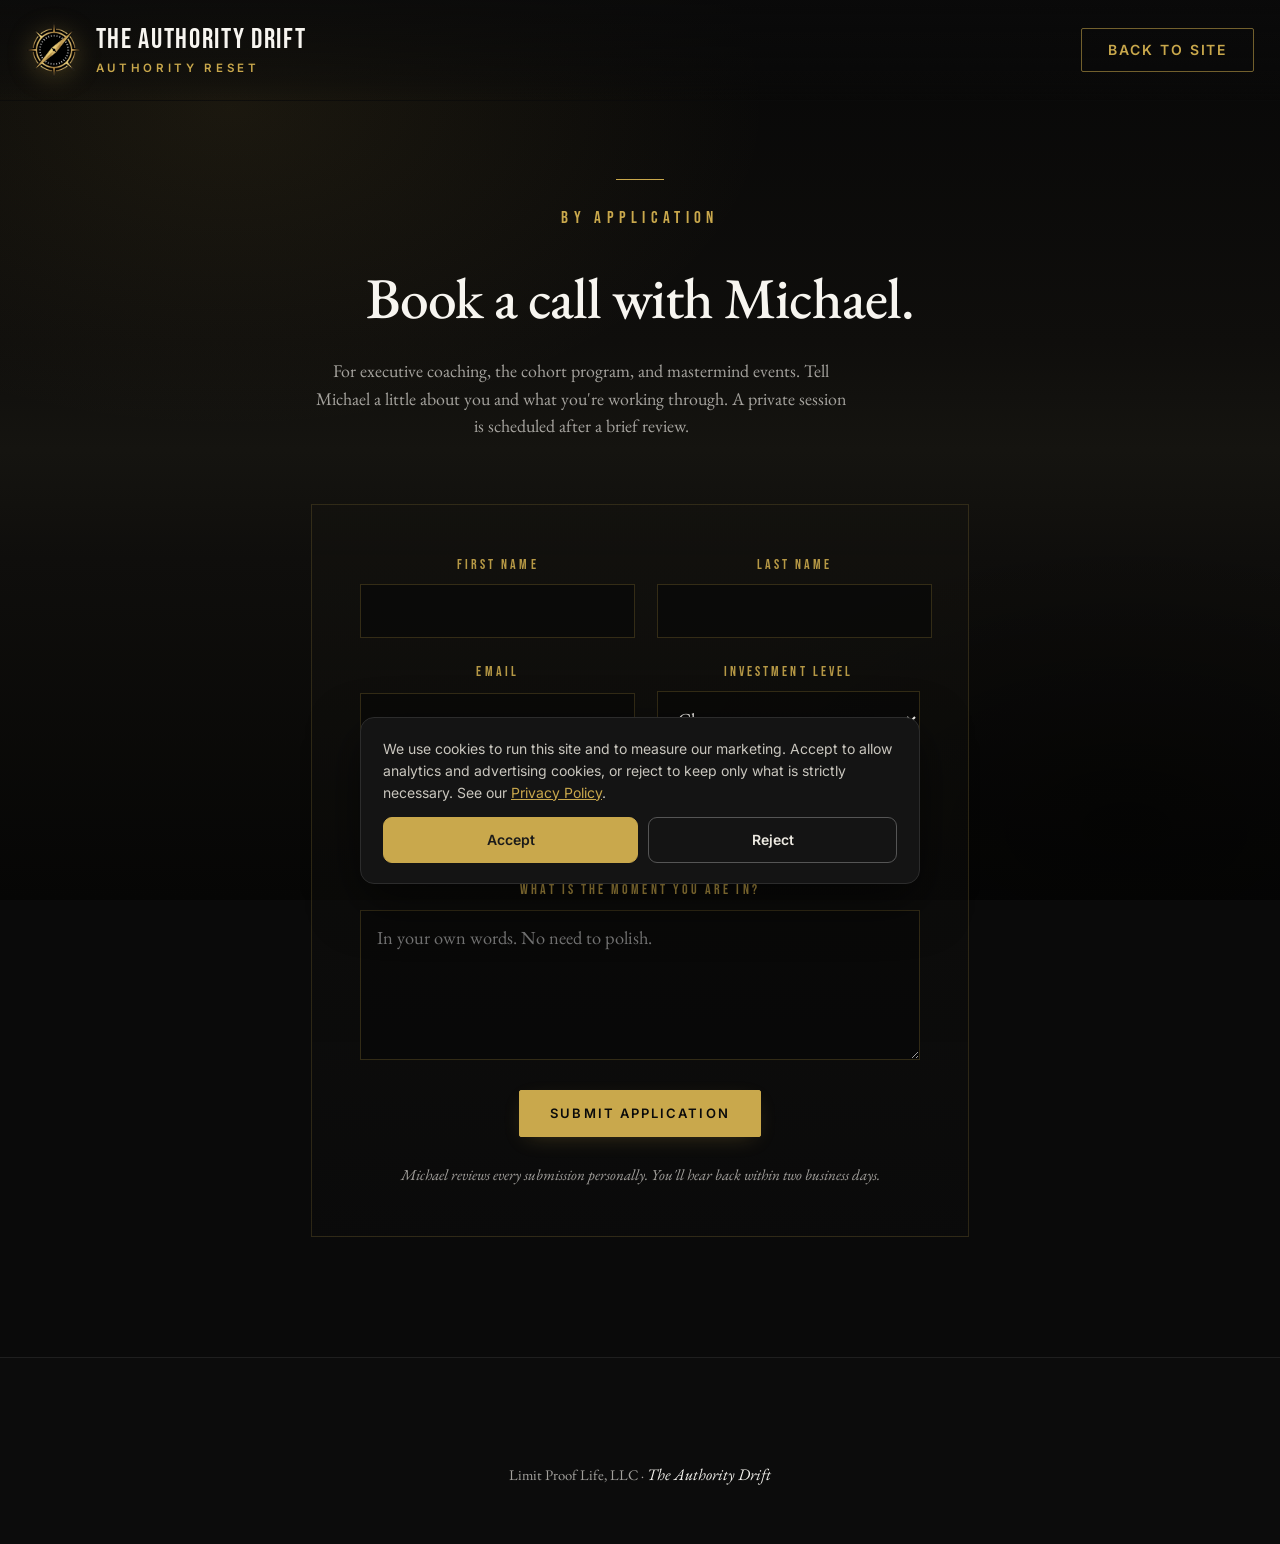
<file: book-call.html>
<!DOCTYPE html>
<html lang="en" class="no-js">
<head>
  <meta charset="UTF-8" />
  <meta name="viewport" content="width=device-width, initial-scale=1.0" />
  <meta name="description" content="Book a private strategy call with Michael N. Fineman. By application only." />
  <meta name="theme-color" content="#0B0B0B" />
  <meta name="robots" content="noindex,follow" />
  <title>Book a Call | The Authority Drift - Michael N. Fineman</title>
  <link rel="canonical" href="https://authoritydrift.com/book-call.html" />
  <link rel="icon" type="image/png" href="assets/compass-favicon-black.png" />
  <link rel="apple-touch-icon" href="assets/compass-favicon-black.png" />
  <link rel="preconnect" href="https://fonts.googleapis.com" />
  <link rel="preconnect" href="https://fonts.gstatic.com" crossorigin />
  <link rel="preload" as="style" href="https://fonts.googleapis.com/css2?family=Bebas+Neue&family=EB+Garamond:ital,wght@0,400;0,500;0,600;0,700;1,400;1,500;1,600&family=Inter:wght@400;500;600&display=swap" onload="this.onload=null;this.rel='stylesheet'" />
  <noscript><link rel="stylesheet" href="https://fonts.googleapis.com/css2?family=Bebas+Neue&family=EB+Garamond:ital,wght@0,400;0,500;0,600;0,700;1,400;1,500;1,600&family=Inter:wght@400;500;600&display=swap" /></noscript>
  <link rel="stylesheet" href="styles.css" />
  <script>document.documentElement.classList.remove('no-js'); document.documentElement.classList.add('js');</script>
</head>
<body>

<header class="nav">
  <div class="container">
    <div class="nav-row">
      <a href="index.html" class="brand" aria-label="The Authority Drift home">
        <img src="assets/logo-compass-full-transparent.webp" alt="The Authority Drift logo" class="brand-logo" width="48" height="48" decoding="async" />
        <span class="brand-text">
          <span class="brand-line-1">The Authority Drift</span>
          <span class="brand-line-2">Authority Reset</span>
        </span>
      </a>
      <div class="nav-cluster">
        <a href="index.html" class="nav-cta nav-cta-secondary">Back to site</a>
      </div>
    </div>
  </div>
</header>

<main class="landing-page">
  <section class="section landing-hero">
    <div class="container container-narrow">
      <div>
        <div class="divider"></div>
        <span class="eyebrow">By Application</span>
        <h1 class="landing-headline">Book a call with Michael.</h1>
        <p class="landing-lede">
          For executive coaching, the cohort program, and mastermind events.
          Tell Michael a little about you and what you're working through.
          A private session is scheduled after a brief review.
        </p>

        <form id="bookCallForm" class="landing-form" method="POST">
          <div class="landing-form-row">
            <label>
              <span class="landing-form-label">First name</span>
              <input type="text" name="first_name" required autocomplete="given-name" />
            </label>
            <label>
              <span class="landing-form-label">Last name</span>
              <input type="text" name="last_name" required autocomplete="family-name" />
            </label>
          </div>

          <div class="landing-form-row">
            <label>
              <span class="landing-form-label">Email</span>
              <input type="email" name="email" required autocomplete="email" />
            </label>
            <label>
              <span class="landing-form-label">Investment level</span>
              <select name="investment_level" required>
                <option value="">Choose one</option>
                <option>Under $10,000</option>
                <option>$10,000 - $25,000</option>
                <option>$25,000 - $50,000</option>
                <option>$50,000 - $150,000</option>
                <option>$150,000+</option>
                <option>Prefer to discuss on the call</option>
              </select>
            </label>
          </div>

          <label>
            <span class="landing-form-label">What are you exploring?</span>
            <select name="exploring" required>
              <option value="">Choose one</option>
              <option>Executive Program (8-week cohort)</option>
              <option>1:1 Coaching with Michael</option>
              <option>Mastermind Speaking Inquiry</option>
            </select>
          </label>

          <label>
            <span class="landing-form-label">What is the moment you are in?</span>
            <textarea name="moment" rows="5" placeholder="In your own words. No need to polish."></textarea>
          </label>

          <button type="submit" class="btn btn-primary landing-submit">Submit application</button>
          <p class="landing-form-note">Michael reviews every submission personally. You'll hear back within two business days.</p>
          <p id="bookCallStatus" class="referral-status" role="status" aria-live="polite"></p>
        </form>
      </div>
    </div>
  </section>
</main>

<footer class="footer">
  <div class="container">
    <p class="footer-fineprint">Limit Proof Life, LLC &middot; <em>The Authority Drift</em></p>
  </div>
</footer>

<script defer src="script.js"></script>
<script defer src="consent.js"></script>

<!-- GHL chat widget (A2P opt-in mechanism) -->
<script src="https://widgets.leadconnectorhq.com/loader.js" data-resources-url="https://widgets.leadconnectorhq.com/chat-widget/loader.js" data-widget-id="6a271b519372a70f7d3c44b8" data-source="WEB_USER"></script>
</body>
</html>
</file>
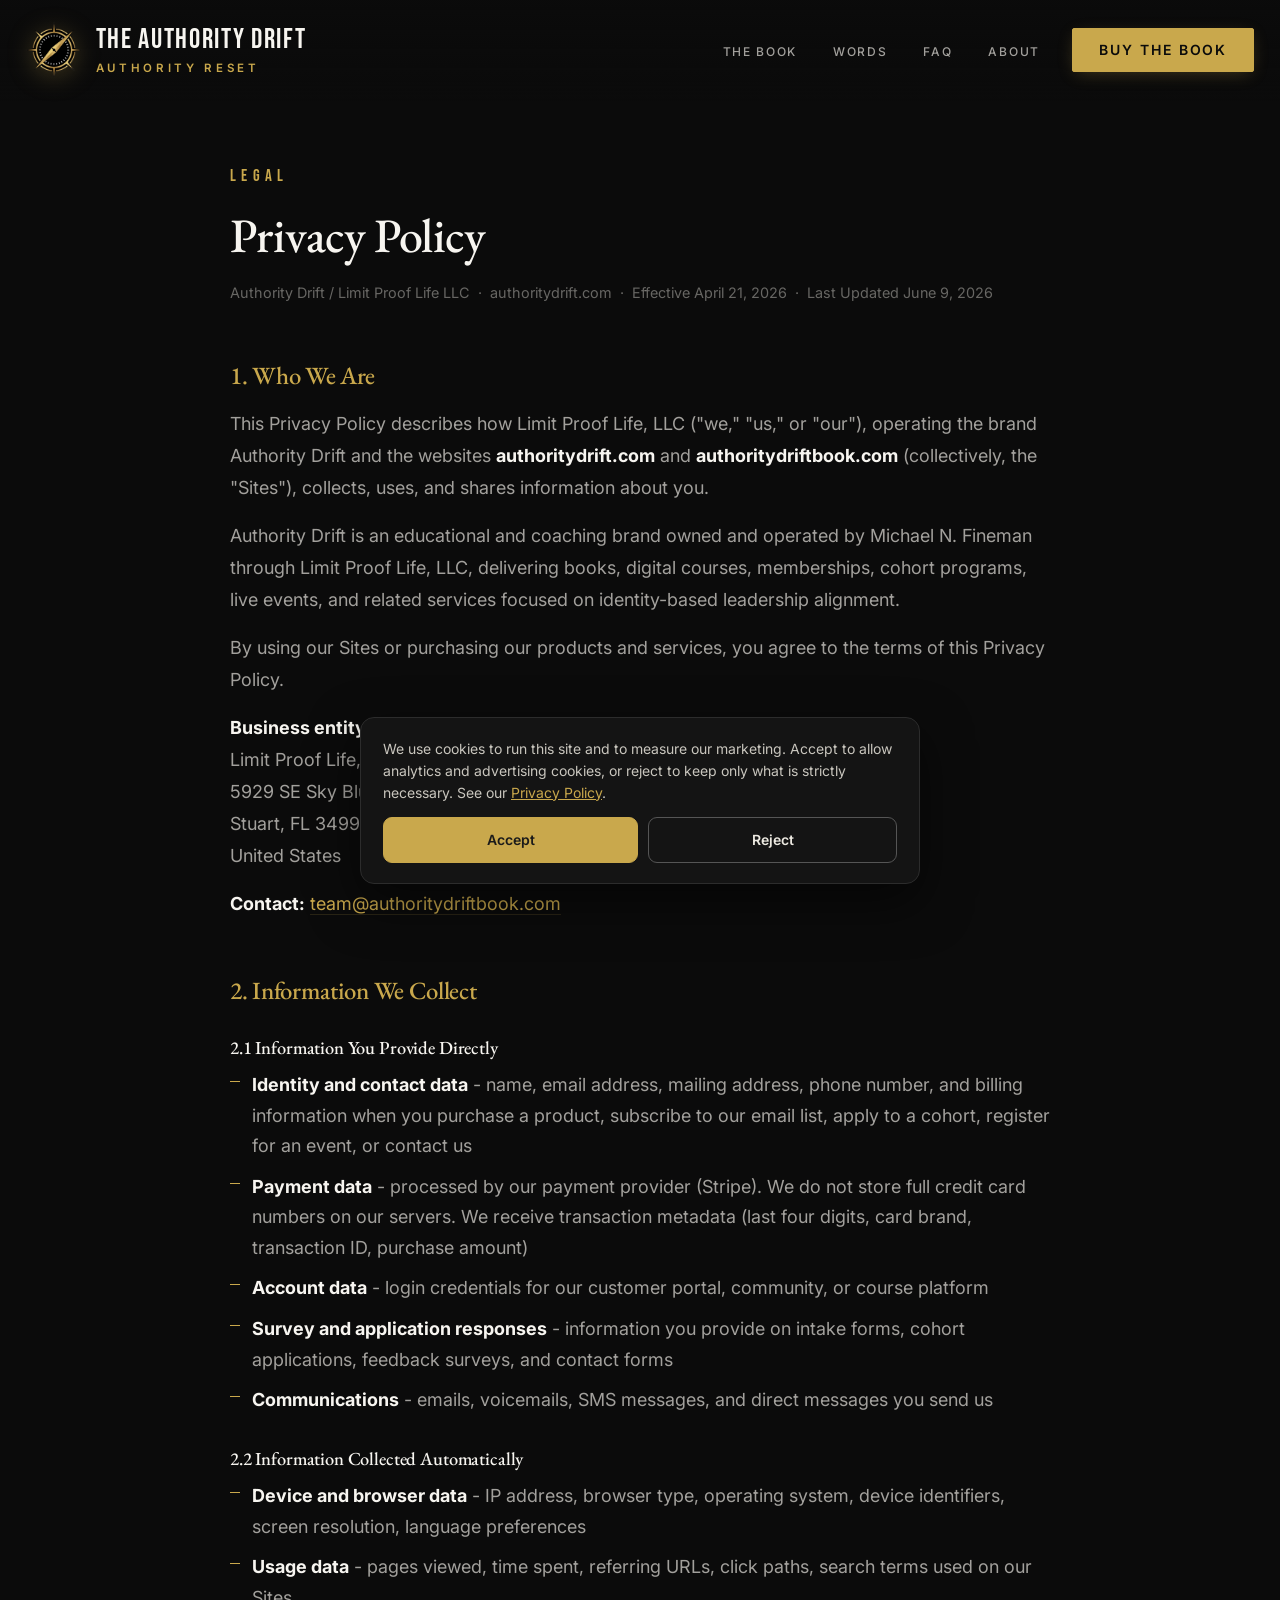
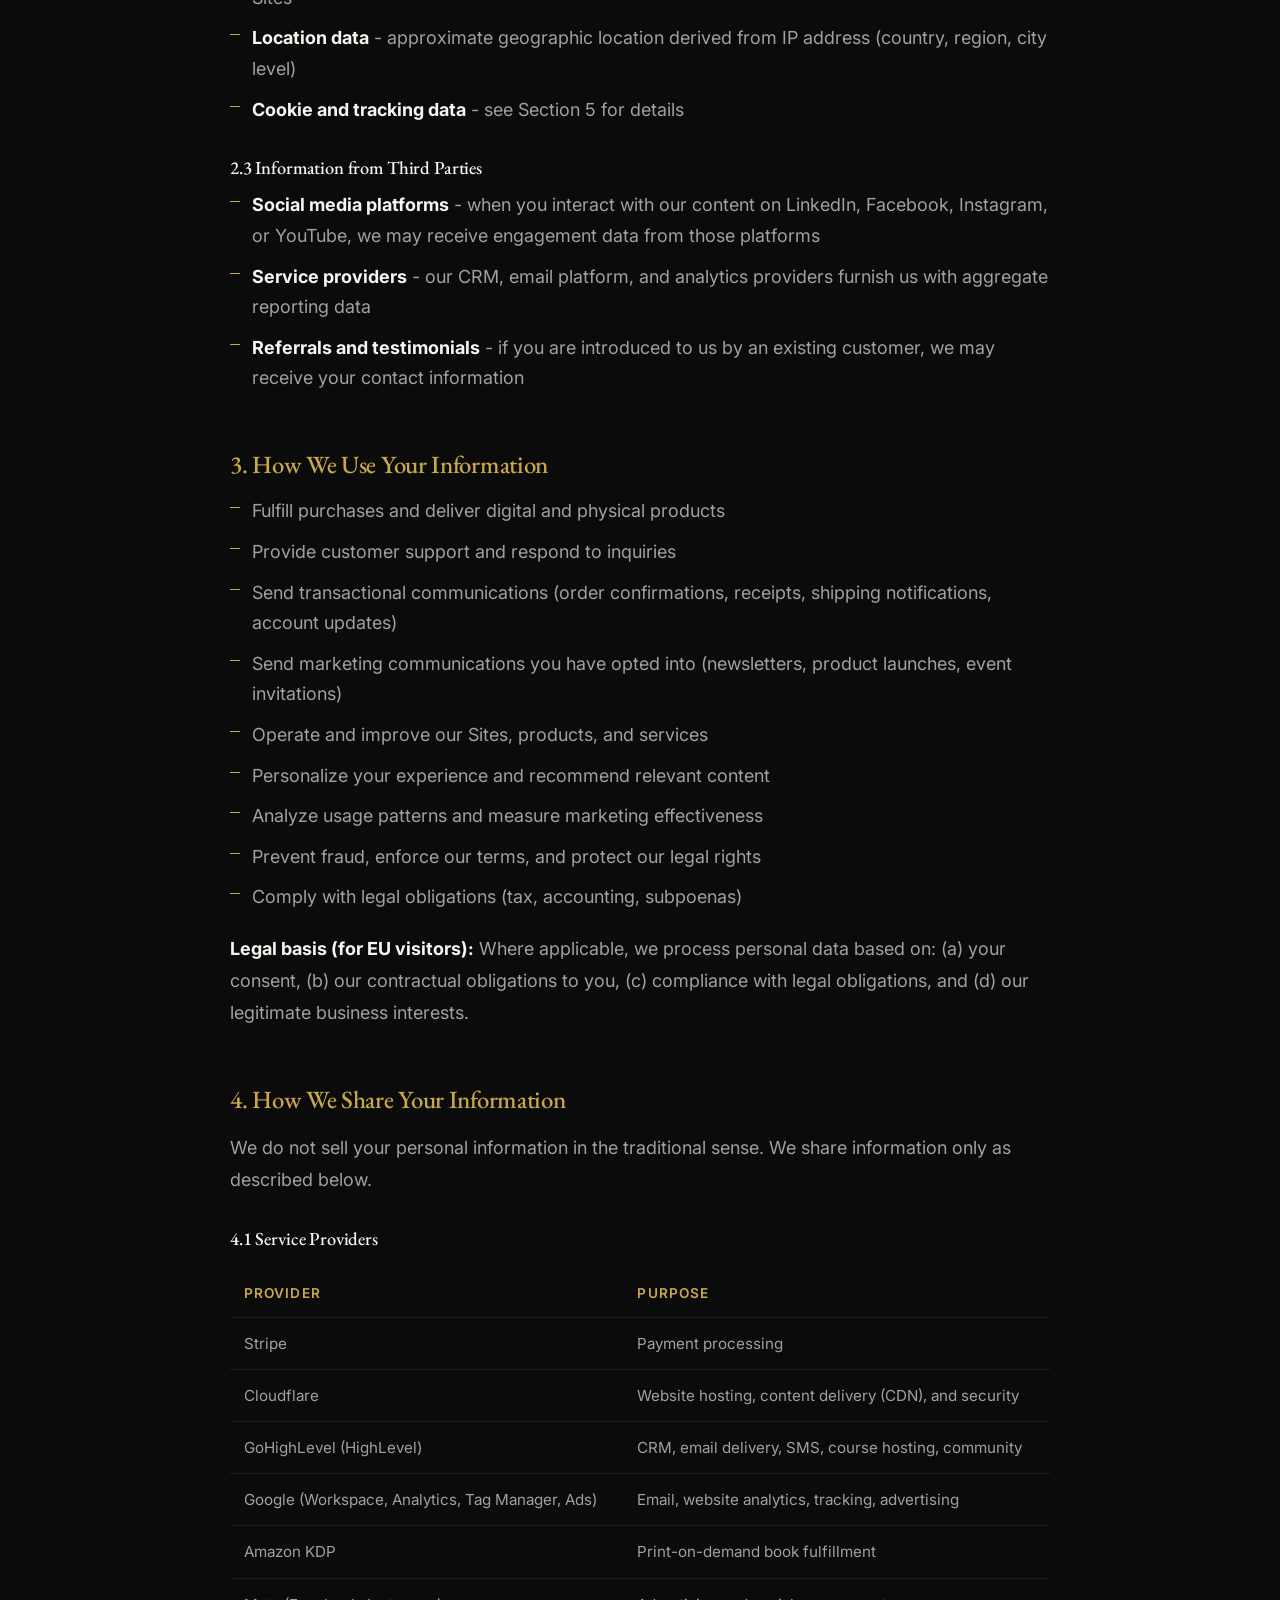
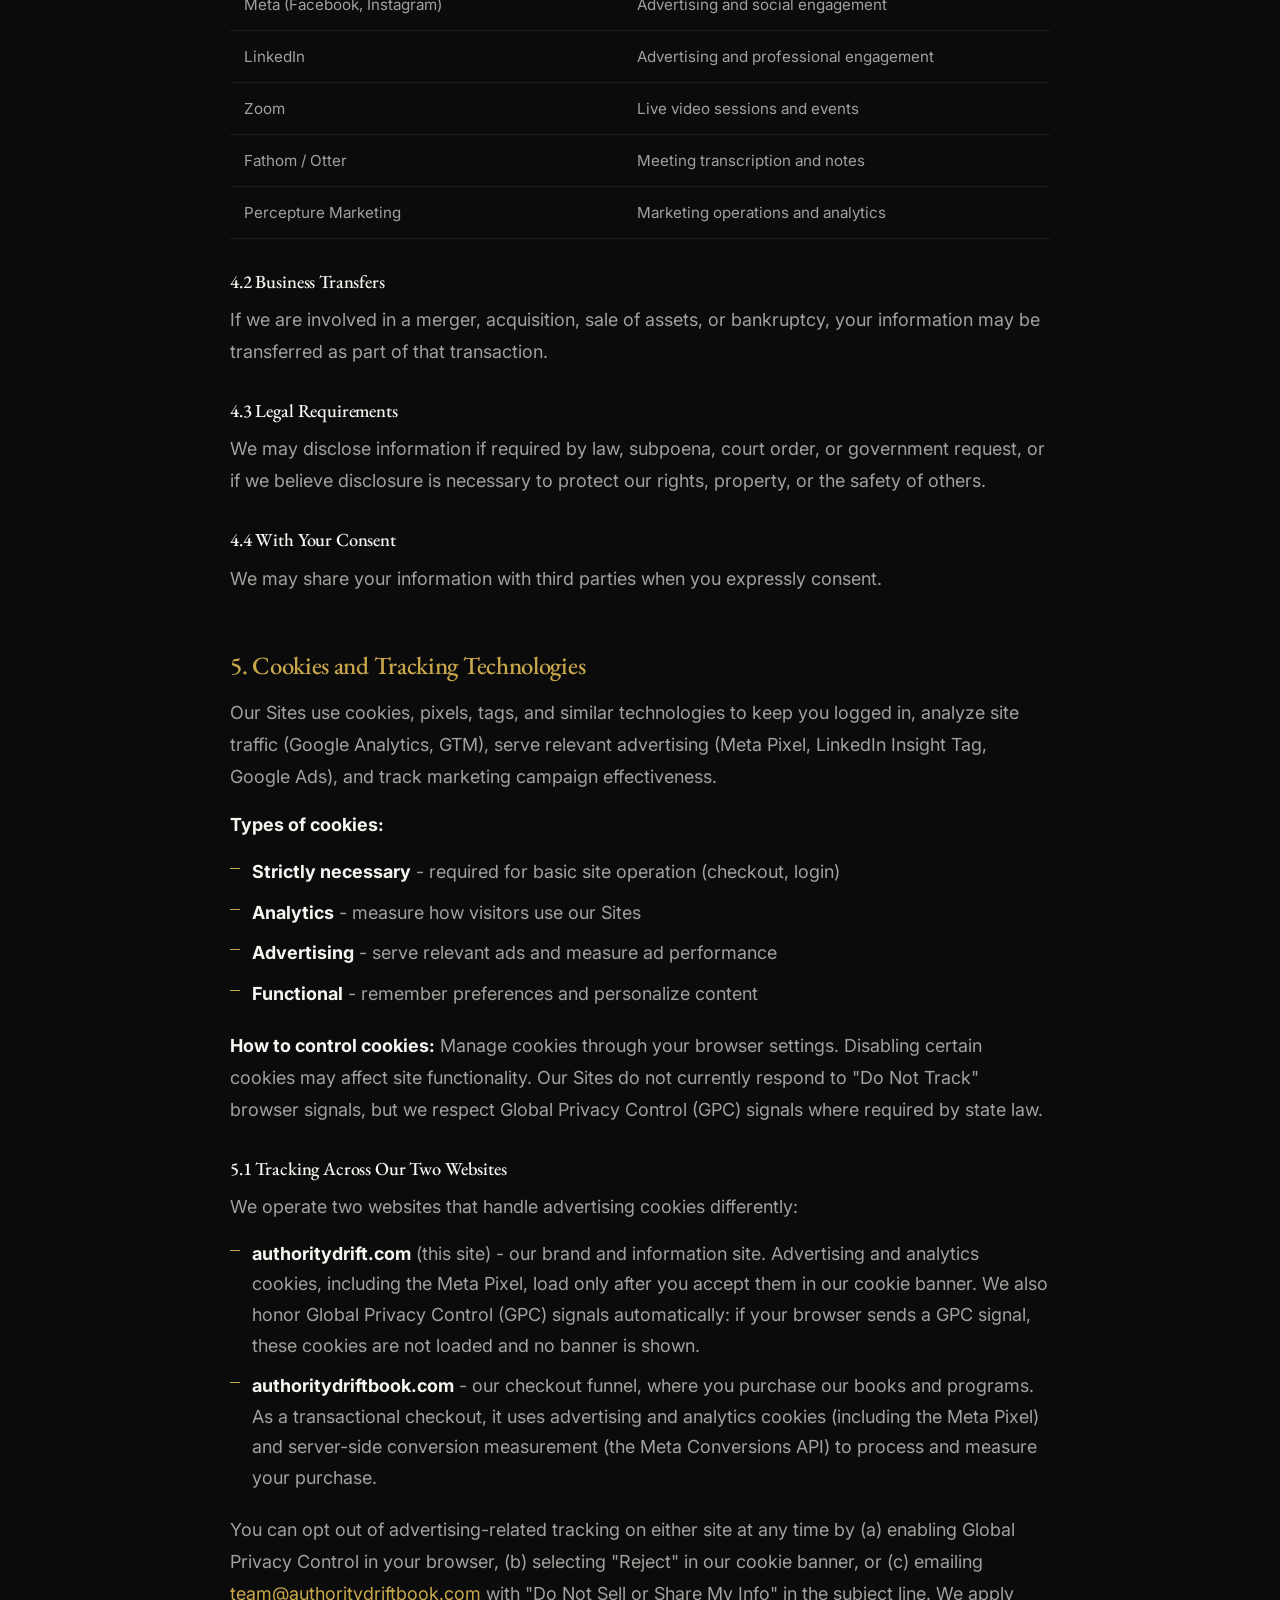
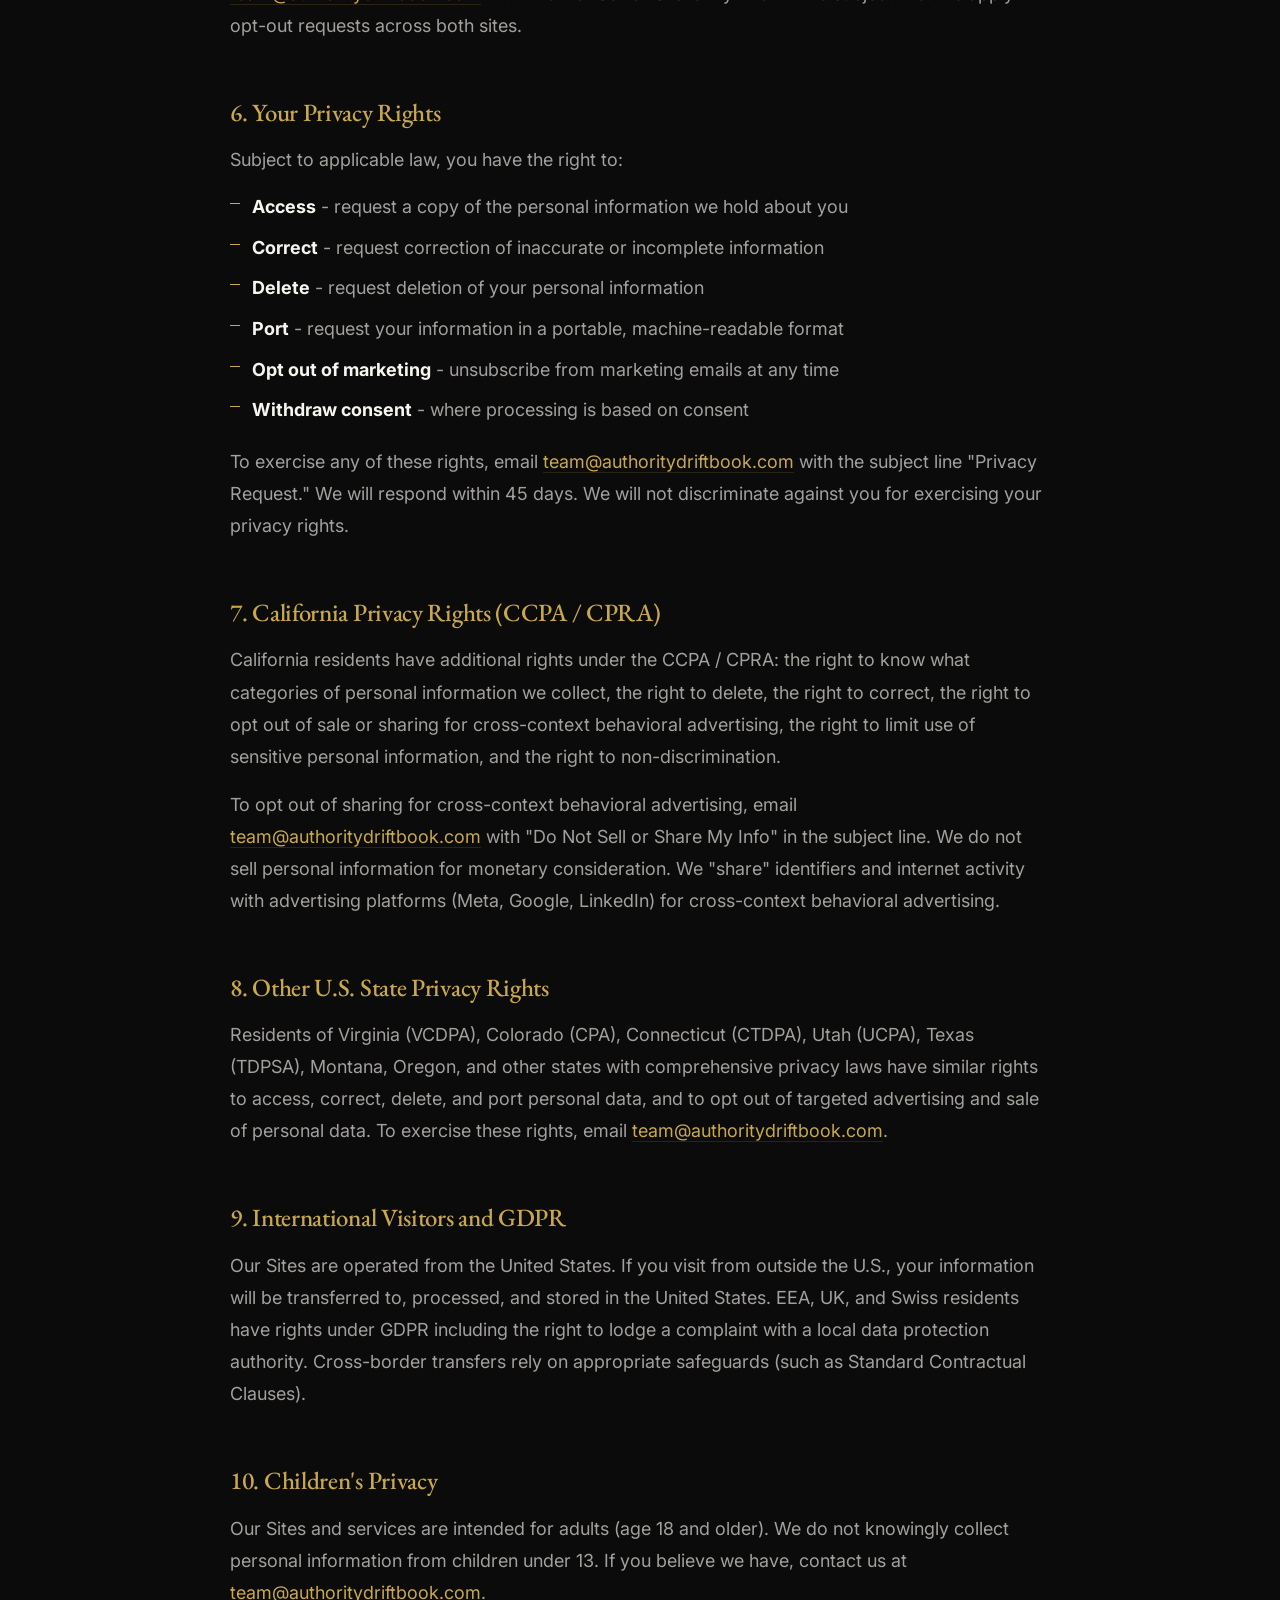
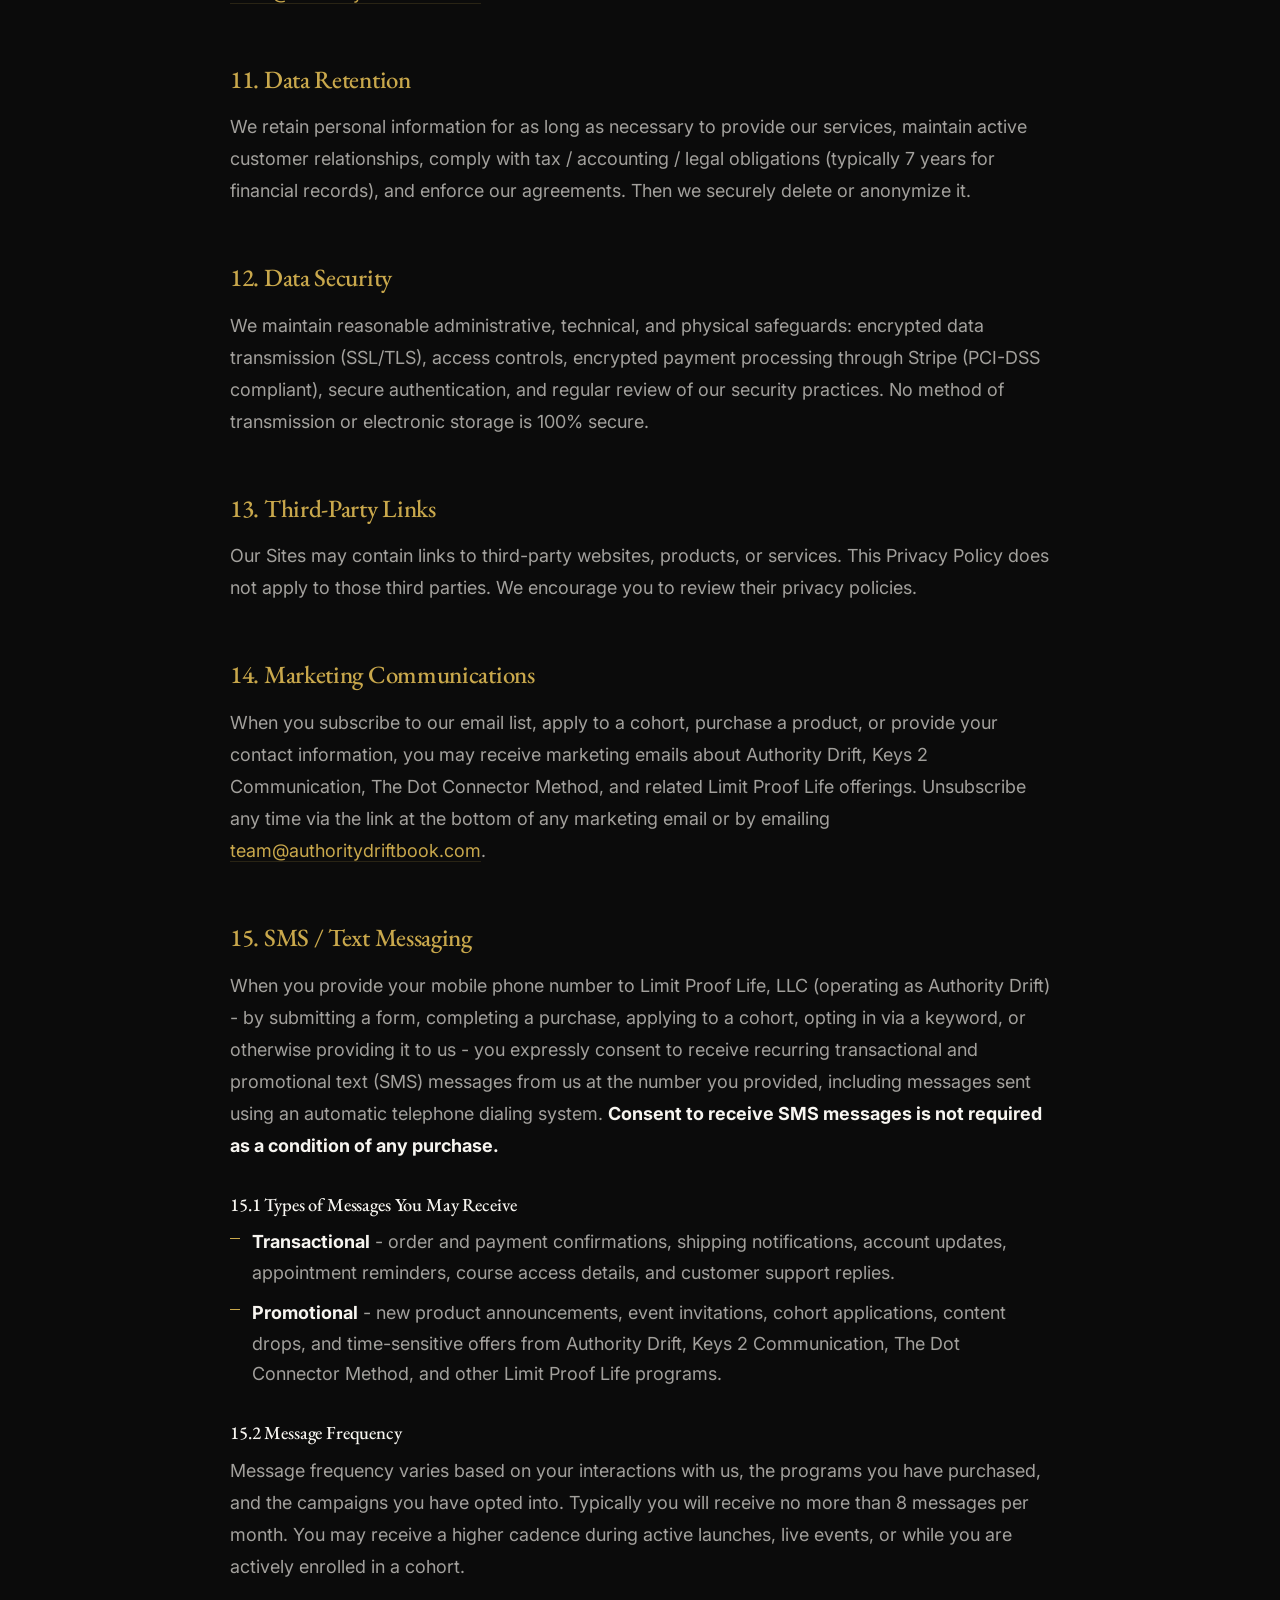
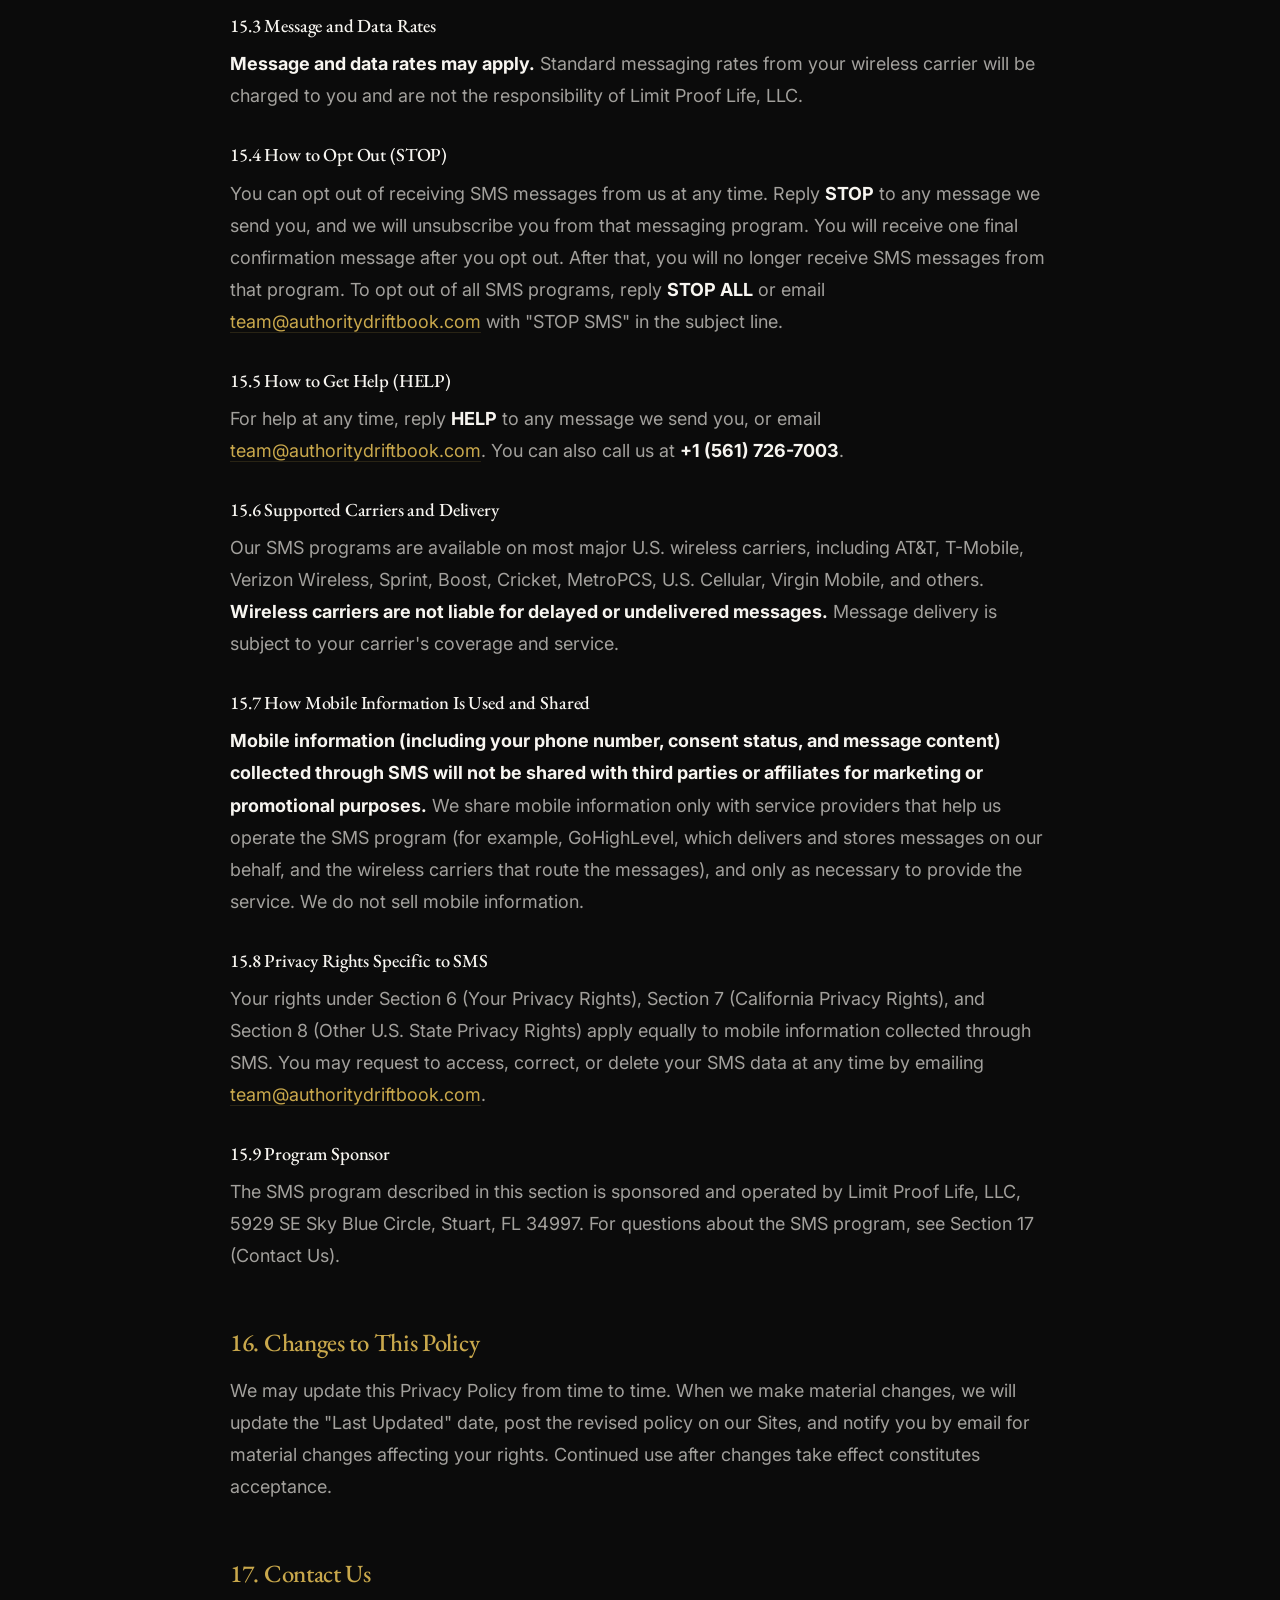
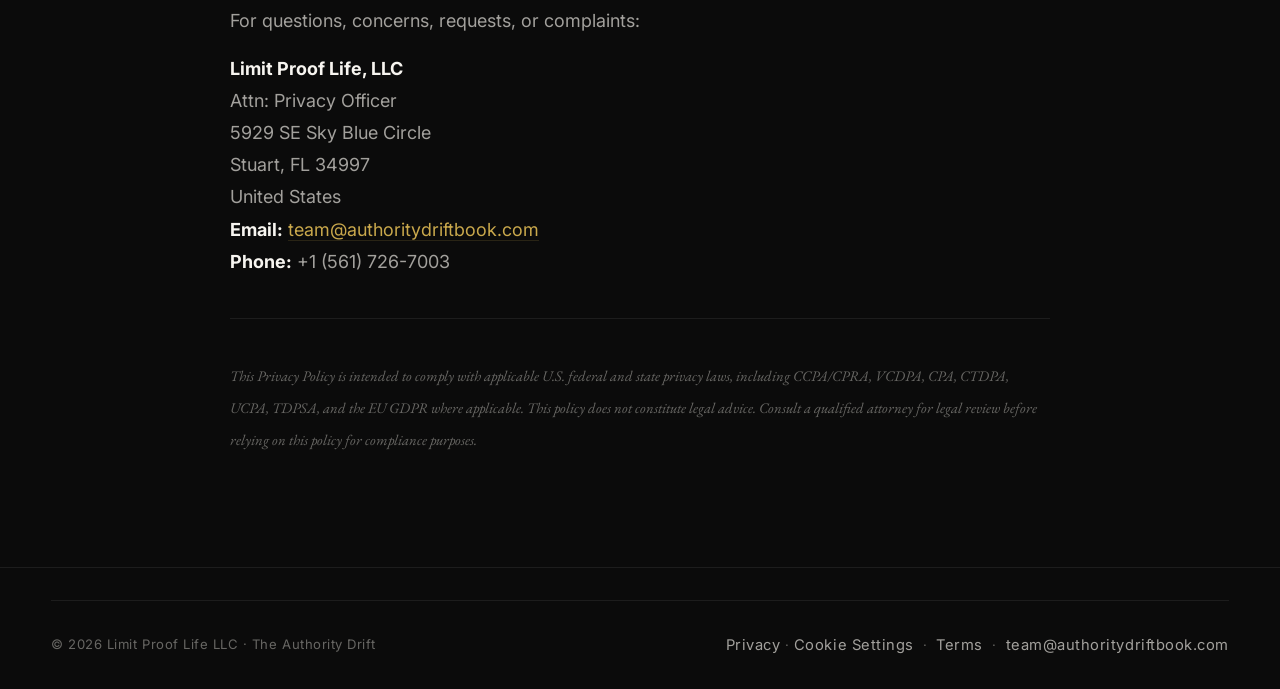
<file: privacy.html>
<!DOCTYPE html>
<html lang="en" class="no-js">
<head>
  <meta charset="UTF-8" />
  <meta name="viewport" content="width=device-width, initial-scale=1.0" />
  <meta name="description" content="Privacy Policy for The Authority Drift / Limit Proof Life LLC." />
  <meta name="theme-color" content="#1A1A1A" />
  <meta name="robots" content="index,follow" />

  <title>Privacy Policy | The Authority Drift - Michael N. Fineman</title>

  <link rel="canonical" href="https://authoritydrift.com/privacy.html" />

  <link rel="icon" type="image/png" href="assets/compass-favicon-black.png" />
  <link rel="apple-touch-icon" href="assets/compass-favicon-black.png" />

  <link rel="preconnect" href="https://fonts.googleapis.com" />
  <link rel="preconnect" href="https://fonts.gstatic.com" crossorigin />
  <style>html,body{margin:0;background:#050505;color:#F2EFE8;font-family:'EB Garamond',Garamond,Georgia,'Times New Roman',serif;font-size:16px;line-height:1.5;-webkit-font-smoothing:antialiased}*,*::before,*::after{box-sizing:border-box}img{display:block;max-width:100%;height:auto}a{color:inherit;text-decoration:none}</style>
  <link rel="preload" as="style" href="https://fonts.googleapis.com/css2?family=Bebas+Neue&family=EB+Garamond:ital,wght@0,400;0,500;0,600;0,700;1,400;1,500;1,600&family=Inter:wght@400;500;600&display=swap" onload="this.onload=null;this.rel='stylesheet'" />
  <noscript><link rel="stylesheet" href="https://fonts.googleapis.com/css2?family=Bebas+Neue&family=EB+Garamond:ital,wght@0,400;0,500;0,600;0,700;1,400;1,500;1,600&family=Inter:wght@400;500;600&display=swap" /></noscript>

  <link rel="stylesheet" href="styles.css" />

  <meta property="og:type" content="website" />
  <meta property="og:site_name" content="The Authority Drift" />
  <meta property="og:url" content="https://authoritydrift.com/privacy.html" />
  <meta property="og:title" content="Privacy Policy | The Authority Drift" />
  <meta property="og:description" content="Privacy Policy for The Authority Drift / Limit Proof Life LLC." />
  <meta property="og:image" content="https://authoritydrift.com/assets/book-3d-mockup.png" />

<script>document.documentElement.classList.remove('no-js'); document.documentElement.classList.add('js');</script>
</head>
<body>

<a href="#main" class="skip-link">Skip to content</a>

<header class="nav" id="topnav">
  <div class="container">
    <div class="nav-row">
      <a href="index.html" class="brand" aria-label="The Authority Drift home">
        <img src="assets/logo-compass-full-transparent.webp" alt="The Authority Drift logo" class="brand-logo" width="48" height="48" decoding="async" />
        <span class="brand-text">
          <span class="brand-line-1">The Authority Drift</span>
          <span class="brand-line-2">Authority Reset</span>
        </span>
      </a>

      <div class="nav-cluster">
        <nav class="nav-links-wrap" aria-label="Primary">
          <ul class="nav-links">
            <li><a href="index.html#book">The Book</a></li>
            <li><a href="index.html#words">Words</a></li>
            <li><a href="index.html#faq">FAQ</a></li>
            <li><a href="index.html#about">About</a></li>
          </ul>
        </nav>
        <div class="nav-ctas">
          <a href="https://authoritydriftbook.com/authority" class="nav-cta nav-cta-primary">Buy The Book</a>
        </div>
      </div>

      <button class="nav-toggle" id="navToggle" aria-label="Open menu" aria-controls="mobileDrawer" aria-expanded="false" type="button">
        <svg viewBox="0 0 24 24" fill="none" stroke="currentColor" stroke-width="1.6" aria-hidden="true"><path d="M4 6h16M4 12h16M4 18h16" stroke-linecap="round"/></svg>
      </button>
    </div>
  </div>
</header>

<nav class="mobile-drawer" id="mobileDrawer" aria-hidden="true" aria-label="Mobile navigation">
  <div class="mobile-drawer-head">
    <a href="index.html" class="brand">
      <img src="assets/logo-compass-full-transparent.webp" alt="The Authority Drift logo" class="brand-logo" width="48" height="48" decoding="async" />
      <span class="brand-text">
        <span class="brand-line-1">The Authority Drift</span>
        <span class="brand-line-2">Authority Reset</span>
      </span>
    </a>
    <button class="nav-toggle" id="navClose" aria-label="Close menu" type="button">
      <svg viewBox="0 0 24 24" fill="none" stroke="currentColor" stroke-width="1.6" aria-hidden="true"><path d="M6 6l12 12M18 6L6 18" stroke-linecap="round"/></svg>
    </button>
  </div>
  <ul>
    <li><a href="index.html" data-close>Home</a></li>
    <li><a href="index.html#book" data-close>The Book</a></li>
    <li><a href="index.html#words" data-close>Words</a></li>
    <li><a href="index.html#faq" data-close>FAQ</a></li>
    <li><a href="index.html#about" data-close>About</a></li>
    <li><a href="referral.html" data-close>Refer a Friend</a></li>
  </ul>
  <a href="https://authoritydriftbook.com/authority" class="nav-cta" data-close>Buy The Book</a>
</nav>

<main class="legal-page" id="main">
  <div class="container">
    <article>
      <span class="eyebrow">Legal</span>
      <h1>Privacy Policy</h1>
      <p class="meta">Authority Drift / Limit Proof Life LLC &nbsp;·&nbsp; authoritydrift.com &nbsp;·&nbsp; Effective April 21, 2026 &nbsp;·&nbsp; Last Updated June 9, 2026</p>

      <h2>1. Who We Are</h2>
      <p>This Privacy Policy describes how Limit Proof Life, LLC ("we," "us," or "our"), operating the brand Authority Drift and the websites <strong>authoritydrift.com</strong> and <strong>authoritydriftbook.com</strong> (collectively, the "Sites"), collects, uses, and shares information about you.</p>
      <p>Authority Drift is an educational and coaching brand owned and operated by Michael N. Fineman through Limit Proof Life, LLC, delivering books, digital courses, memberships, cohort programs, live events, and related services focused on identity-based leadership alignment.</p>
      <p>By using our Sites or purchasing our products and services, you agree to the terms of this Privacy Policy.</p>
      <p><strong>Business entity:</strong><br />
      Limit Proof Life, LLC<br />
      5929 SE Sky Blue Circle<br />
      Stuart, FL 34997<br />
      United States</p>
      <p><strong>Contact:</strong> <a href="mailto:team@authoritydriftbook.com">team@authoritydriftbook.com</a></p>

      <h2>2. Information We Collect</h2>
      <h3>2.1 Information You Provide Directly</h3>
      <ul>
        <li><strong>Identity and contact data</strong> - name, email address, mailing address, phone number, and billing information when you purchase a product, subscribe to our email list, apply to a cohort, register for an event, or contact us</li>
        <li><strong>Payment data</strong> - processed by our payment provider (Stripe). We do not store full credit card numbers on our servers. We receive transaction metadata (last four digits, card brand, transaction ID, purchase amount)</li>
        <li><strong>Account data</strong> - login credentials for our customer portal, community, or course platform</li>
        <li><strong>Survey and application responses</strong> - information you provide on intake forms, cohort applications, feedback surveys, and contact forms</li>
        <li><strong>Communications</strong> - emails, voicemails, SMS messages, and direct messages you send us</li>
      </ul>

      <h3>2.2 Information Collected Automatically</h3>
      <ul>
        <li><strong>Device and browser data</strong> - IP address, browser type, operating system, device identifiers, screen resolution, language preferences</li>
        <li><strong>Usage data</strong> - pages viewed, time spent, referring URLs, click paths, search terms used on our Sites</li>
        <li><strong>Location data</strong> - approximate geographic location derived from IP address (country, region, city level)</li>
        <li><strong>Cookie and tracking data</strong> - see Section 5 for details</li>
      </ul>

      <h3>2.3 Information from Third Parties</h3>
      <ul>
        <li><strong>Social media platforms</strong> - when you interact with our content on LinkedIn, Facebook, Instagram, or YouTube, we may receive engagement data from those platforms</li>
        <li><strong>Service providers</strong> - our CRM, email platform, and analytics providers furnish us with aggregate reporting data</li>
        <li><strong>Referrals and testimonials</strong> - if you are introduced to us by an existing customer, we may receive your contact information</li>
      </ul>

      <h2>3. How We Use Your Information</h2>
      <ul>
        <li>Fulfill purchases and deliver digital and physical products</li>
        <li>Provide customer support and respond to inquiries</li>
        <li>Send transactional communications (order confirmations, receipts, shipping notifications, account updates)</li>
        <li>Send marketing communications you have opted into (newsletters, product launches, event invitations)</li>
        <li>Operate and improve our Sites, products, and services</li>
        <li>Personalize your experience and recommend relevant content</li>
        <li>Analyze usage patterns and measure marketing effectiveness</li>
        <li>Prevent fraud, enforce our terms, and protect our legal rights</li>
        <li>Comply with legal obligations (tax, accounting, subpoenas)</li>
      </ul>
      <p><strong>Legal basis (for EU visitors):</strong> Where applicable, we process personal data based on: (a) your consent, (b) our contractual obligations to you, (c) compliance with legal obligations, and (d) our legitimate business interests.</p>

      <h2>4. How We Share Your Information</h2>
      <p>We do not sell your personal information in the traditional sense. We share information only as described below.</p>
      <h3>4.1 Service Providers</h3>
      <table>
        <thead><tr><th>Provider</th><th>Purpose</th></tr></thead>
        <tbody>
          <tr><td>Stripe</td><td>Payment processing</td></tr>
          <tr><td>Cloudflare</td><td>Website hosting, content delivery (CDN), and security</td></tr>
          <tr><td>GoHighLevel (HighLevel)</td><td>CRM, email delivery, SMS, course hosting, community</td></tr>
          <tr><td>Google (Workspace, Analytics, Tag Manager, Ads)</td><td>Email, website analytics, tracking, advertising</td></tr>
          <tr><td>Amazon KDP</td><td>Print-on-demand book fulfillment</td></tr>
          <tr><td>Meta (Facebook, Instagram)</td><td>Advertising and social engagement</td></tr>
          <tr><td>LinkedIn</td><td>Advertising and professional engagement</td></tr>
          <tr><td>Zoom</td><td>Live video sessions and events</td></tr>
          <tr><td>Fathom / Otter</td><td>Meeting transcription and notes</td></tr>
          <tr><td>Percepture Marketing</td><td>Marketing operations and analytics</td></tr>
        </tbody>
      </table>
      <h3>4.2 Business Transfers</h3>
      <p>If we are involved in a merger, acquisition, sale of assets, or bankruptcy, your information may be transferred as part of that transaction.</p>
      <h3>4.3 Legal Requirements</h3>
      <p>We may disclose information if required by law, subpoena, court order, or government request, or if we believe disclosure is necessary to protect our rights, property, or the safety of others.</p>
      <h3>4.4 With Your Consent</h3>
      <p>We may share your information with third parties when you expressly consent.</p>

      <h2>5. Cookies and Tracking Technologies</h2>
      <p>Our Sites use cookies, pixels, tags, and similar technologies to keep you logged in, analyze site traffic (Google Analytics, GTM), serve relevant advertising (Meta Pixel, LinkedIn Insight Tag, Google Ads), and track marketing campaign effectiveness.</p>
      <p><strong>Types of cookies:</strong></p>
      <ul>
        <li><strong>Strictly necessary</strong> - required for basic site operation (checkout, login)</li>
        <li><strong>Analytics</strong> - measure how visitors use our Sites</li>
        <li><strong>Advertising</strong> - serve relevant ads and measure ad performance</li>
        <li><strong>Functional</strong> - remember preferences and personalize content</li>
      </ul>
      <p><strong>How to control cookies:</strong> Manage cookies through your browser settings. Disabling certain cookies may affect site functionality. Our Sites do not currently respond to "Do Not Track" browser signals, but we respect Global Privacy Control (GPC) signals where required by state law.</p>

      <h3>5.1 Tracking Across Our Two Websites</h3>
      <p>We operate two websites that handle advertising cookies differently:</p>
      <ul>
        <li><strong>authoritydrift.com</strong> (this site) - our brand and information site. Advertising and analytics cookies, including the Meta Pixel, load only after you accept them in our cookie banner. We also honor Global Privacy Control (GPC) signals automatically: if your browser sends a GPC signal, these cookies are not loaded and no banner is shown.</li>
        <li><strong>authoritydriftbook.com</strong> - our checkout funnel, where you purchase our books and programs. As a transactional checkout, it uses advertising and analytics cookies (including the Meta Pixel) and server-side conversion measurement (the Meta Conversions API) to process and measure your purchase.</li>
      </ul>
      <p>You can opt out of advertising-related tracking on either site at any time by (a) enabling Global Privacy Control in your browser, (b) selecting "Reject" in our cookie banner, or (c) emailing <a href="mailto:team@authoritydriftbook.com">team@authoritydriftbook.com</a> with "Do Not Sell or Share My Info" in the subject line. We apply opt-out requests across both sites.</p>

      <h2>6. Your Privacy Rights</h2>
      <p>Subject to applicable law, you have the right to:</p>
      <ul>
        <li><strong>Access</strong> - request a copy of the personal information we hold about you</li>
        <li><strong>Correct</strong> - request correction of inaccurate or incomplete information</li>
        <li><strong>Delete</strong> - request deletion of your personal information</li>
        <li><strong>Port</strong> - request your information in a portable, machine-readable format</li>
        <li><strong>Opt out of marketing</strong> - unsubscribe from marketing emails at any time</li>
        <li><strong>Withdraw consent</strong> - where processing is based on consent</li>
      </ul>
      <p>To exercise any of these rights, email <a href="mailto:team@authoritydriftbook.com">team@authoritydriftbook.com</a> with the subject line "Privacy Request." We will respond within 45 days. We will not discriminate against you for exercising your privacy rights.</p>

      <h2>7. California Privacy Rights (CCPA / CPRA)</h2>
      <p>California residents have additional rights under the CCPA / CPRA: the right to know what categories of personal information we collect, the right to delete, the right to correct, the right to opt out of sale or sharing for cross-context behavioral advertising, the right to limit use of sensitive personal information, and the right to non-discrimination.</p>
      <p>To opt out of sharing for cross-context behavioral advertising, email <a href="mailto:team@authoritydriftbook.com">team@authoritydriftbook.com</a> with "Do Not Sell or Share My Info" in the subject line. We do not sell personal information for monetary consideration. We "share" identifiers and internet activity with advertising platforms (Meta, Google, LinkedIn) for cross-context behavioral advertising.</p>

      <h2>8. Other U.S. State Privacy Rights</h2>
      <p>Residents of Virginia (VCDPA), Colorado (CPA), Connecticut (CTDPA), Utah (UCPA), Texas (TDPSA), Montana, Oregon, and other states with comprehensive privacy laws have similar rights to access, correct, delete, and port personal data, and to opt out of targeted advertising and sale of personal data. To exercise these rights, email <a href="mailto:team@authoritydriftbook.com">team@authoritydriftbook.com</a>.</p>

      <h2>9. International Visitors and GDPR</h2>
      <p>Our Sites are operated from the United States. If you visit from outside the U.S., your information will be transferred to, processed, and stored in the United States. EEA, UK, and Swiss residents have rights under GDPR including the right to lodge a complaint with a local data protection authority. Cross-border transfers rely on appropriate safeguards (such as Standard Contractual Clauses).</p>

      <h2>10. Children's Privacy</h2>
      <p>Our Sites and services are intended for adults (age 18 and older). We do not knowingly collect personal information from children under 13. If you believe we have, contact us at <a href="mailto:team@authoritydriftbook.com">team@authoritydriftbook.com</a>.</p>

      <h2>11. Data Retention</h2>
      <p>We retain personal information for as long as necessary to provide our services, maintain active customer relationships, comply with tax / accounting / legal obligations (typically 7 years for financial records), and enforce our agreements. Then we securely delete or anonymize it.</p>

      <h2>12. Data Security</h2>
      <p>We maintain reasonable administrative, technical, and physical safeguards: encrypted data transmission (SSL/TLS), access controls, encrypted payment processing through Stripe (PCI-DSS compliant), secure authentication, and regular review of our security practices. No method of transmission or electronic storage is 100% secure.</p>

      <h2>13. Third-Party Links</h2>
      <p>Our Sites may contain links to third-party websites, products, or services. This Privacy Policy does not apply to those third parties. We encourage you to review their privacy policies.</p>

      <h2>14. Marketing Communications</h2>
      <p>When you subscribe to our email list, apply to a cohort, purchase a product, or provide your contact information, you may receive marketing emails about Authority Drift, Keys 2 Communication, The Dot Connector Method, and related Limit Proof Life offerings. Unsubscribe any time via the link at the bottom of any marketing email or by emailing <a href="mailto:team@authoritydriftbook.com">team@authoritydriftbook.com</a>.</p>

      <h2>15. SMS / Text Messaging</h2>
      <p>When you provide your mobile phone number to Limit Proof Life, LLC (operating as Authority Drift) - by submitting a form, completing a purchase, applying to a cohort, opting in via a keyword, or otherwise providing it to us - you expressly consent to receive recurring transactional and promotional text (SMS) messages from us at the number you provided, including messages sent using an automatic telephone dialing system. <strong>Consent to receive SMS messages is not required as a condition of any purchase.</strong></p>

      <h3>15.1 Types of Messages You May Receive</h3>
      <ul>
        <li><strong>Transactional</strong> - order and payment confirmations, shipping notifications, account updates, appointment reminders, course access details, and customer support replies.</li>
        <li><strong>Promotional</strong> - new product announcements, event invitations, cohort applications, content drops, and time-sensitive offers from Authority Drift, Keys 2 Communication, The Dot Connector Method, and other Limit Proof Life programs.</li>
      </ul>

      <h3>15.2 Message Frequency</h3>
      <p>Message frequency varies based on your interactions with us, the programs you have purchased, and the campaigns you have opted into. Typically you will receive no more than 8 messages per month. You may receive a higher cadence during active launches, live events, or while you are actively enrolled in a cohort.</p>

      <h3>15.3 Message and Data Rates</h3>
      <p><strong>Message and data rates may apply.</strong> Standard messaging rates from your wireless carrier will be charged to you and are not the responsibility of Limit Proof Life, LLC.</p>

      <h3>15.4 How to Opt Out (STOP)</h3>
      <p>You can opt out of receiving SMS messages from us at any time. Reply <strong>STOP</strong> to any message we send you, and we will unsubscribe you from that messaging program. You will receive one final confirmation message after you opt out. After that, you will no longer receive SMS messages from that program. To opt out of all SMS programs, reply <strong>STOP ALL</strong> or email <a href="mailto:team@authoritydriftbook.com">team@authoritydriftbook.com</a> with "STOP SMS" in the subject line.</p>

      <h3>15.5 How to Get Help (HELP)</h3>
      <p>For help at any time, reply <strong>HELP</strong> to any message we send you, or email <a href="mailto:team@authoritydriftbook.com">team@authoritydriftbook.com</a>. You can also call us at <strong>+1 (561) 726-7003</strong>.</p>

      <h3>15.6 Supported Carriers and Delivery</h3>
      <p>Our SMS programs are available on most major U.S. wireless carriers, including AT&amp;T, T-Mobile, Verizon Wireless, Sprint, Boost, Cricket, MetroPCS, U.S. Cellular, Virgin Mobile, and others. <strong>Wireless carriers are not liable for delayed or undelivered messages.</strong> Message delivery is subject to your carrier's coverage and service.</p>

      <h3>15.7 How Mobile Information Is Used and Shared</h3>
      <p><strong>Mobile information (including your phone number, consent status, and message content) collected through SMS will not be shared with third parties or affiliates for marketing or promotional purposes.</strong> We share mobile information only with service providers that help us operate the SMS program (for example, GoHighLevel, which delivers and stores messages on our behalf, and the wireless carriers that route the messages), and only as necessary to provide the service. We do not sell mobile information.</p>

      <h3>15.8 Privacy Rights Specific to SMS</h3>
      <p>Your rights under Section 6 (Your Privacy Rights), Section 7 (California Privacy Rights), and Section 8 (Other U.S. State Privacy Rights) apply equally to mobile information collected through SMS. You may request to access, correct, or delete your SMS data at any time by emailing <a href="mailto:team@authoritydriftbook.com">team@authoritydriftbook.com</a>.</p>

      <h3>15.9 Program Sponsor</h3>
      <p>The SMS program described in this section is sponsored and operated by Limit Proof Life, LLC, 5929 SE Sky Blue Circle, Stuart, FL 34997. For questions about the SMS program, see Section 17 (Contact Us).</p>

      <h2>16. Changes to This Policy</h2>
      <p>We may update this Privacy Policy from time to time. When we make material changes, we will update the "Last Updated" date, post the revised policy on our Sites, and notify you by email for material changes affecting your rights. Continued use after changes take effect constitutes acceptance.</p>

      <h2>17. Contact Us</h2>
      <p>For questions, concerns, requests, or complaints:</p>
      <p><strong>Limit Proof Life, LLC</strong><br />
      Attn: Privacy Officer<br />
      5929 SE Sky Blue Circle<br />
      Stuart, FL 34997<br />
      United States<br />
      <strong>Email:</strong> <a href="mailto:team@authoritydriftbook.com">team@authoritydriftbook.com</a><br />
      <strong>Phone:</strong> +1 (561) 726-7003</p>

      <hr />
      <p><em>This Privacy Policy is intended to comply with applicable U.S. federal and state privacy laws, including CCPA/CPRA, VCDPA, CPA, CTDPA, UCPA, TDPSA, and the EU GDPR where applicable. This policy does not constitute legal advice. Consult a qualified attorney for legal review before relying on this policy for compliance purposes.</em></p>
    </article>
  </div>
</main>

<footer class="footer footer-slim">
  <div class="container">
    <div class="footer-bottom">
      <span>&copy; <span id="year"></span> Limit Proof Life LLC &middot; The Authority Drift</span>
      <span><a href="privacy.html">Privacy</a> &nbsp;&middot;&nbsp; <a href="terms.html">Terms</a> &nbsp;&middot;&nbsp; <a href="mailto:team@authoritydriftbook.com">team@authoritydriftbook.com</a></span>
    </div>
  </div>
</footer>

<script defer src="script.js"></script>
<script defer src="consent.js"></script>

<!-- GHL chat widget (A2P opt-in mechanism) -->
<script src="https://widgets.leadconnectorhq.com/loader.js" data-resources-url="https://widgets.leadconnectorhq.com/chat-widget/loader.js" data-widget-id="6a271b519372a70f7d3c44b8" data-source="WEB_USER"></script>
</body>
</html>
</file>
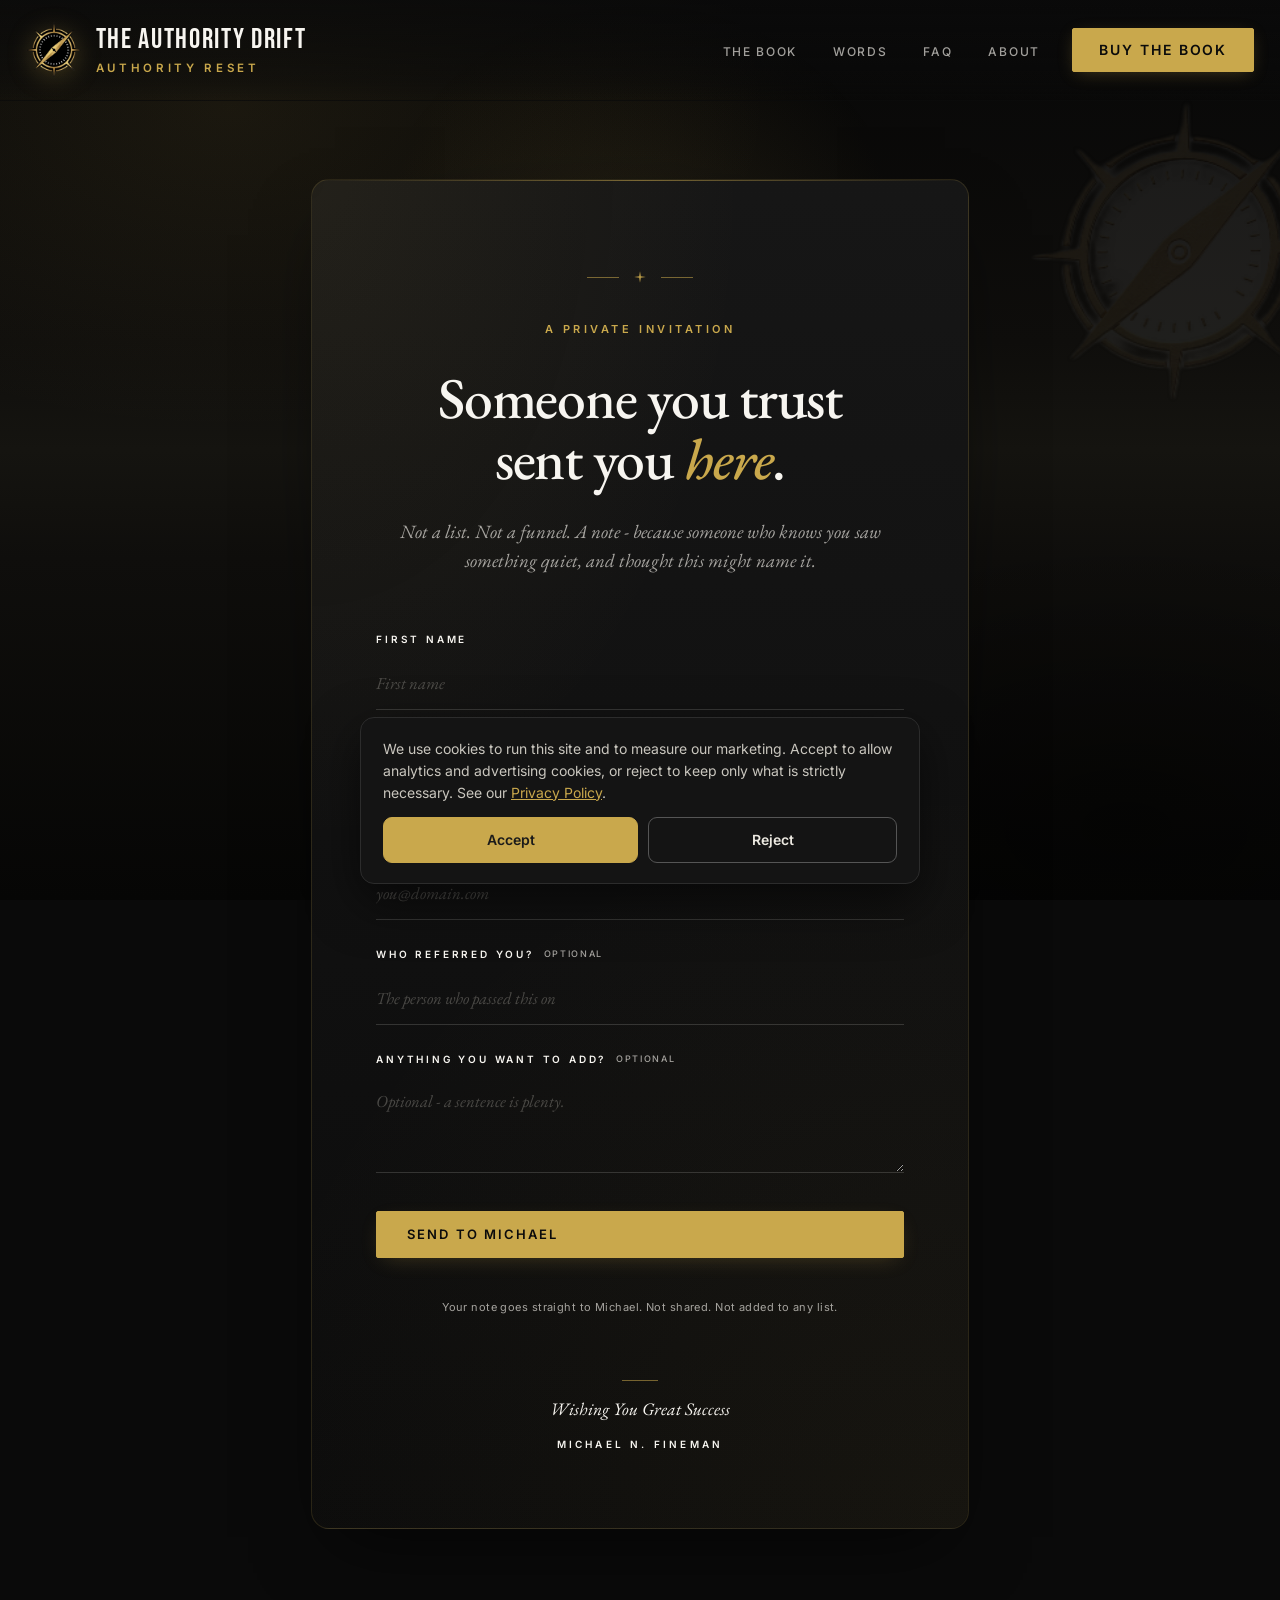
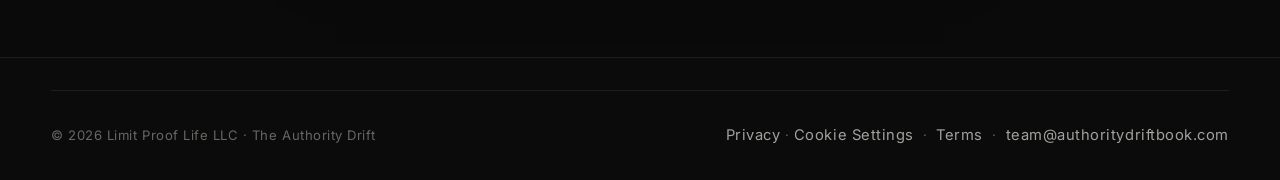
<file: referral.html>
<!DOCTYPE html>
<html lang="en" class="no-js">
<head>
  <meta charset="UTF-8" />
  <meta name="viewport" content="width=device-width, initial-scale=1.0" />
  <meta name="description" content="Someone you trust sent you here. A private invitation from Michael N. Fineman to The Authority Drift." />
  <meta name="theme-color" content="#0B0B0B" />
  <meta name="robots" content="noindex,follow" />

  <title>A Private Invitation | The Authority Drift - Michael N. Fineman</title>

  <link rel="canonical" href="https://authoritydrift.com/referral.html" />

  <link rel="icon" type="image/png" href="assets/compass-favicon-black.png" />
  <link rel="apple-touch-icon" href="assets/compass-favicon-black.png" />

  <link rel="preconnect" href="https://fonts.googleapis.com" />
  <link rel="preconnect" href="https://fonts.gstatic.com" crossorigin />
  <style>html,body{margin:0;background:#050505;color:#F2EFE8;font-family:'EB Garamond',Garamond,Georgia,'Times New Roman',serif;font-size:16px;line-height:1.5;-webkit-font-smoothing:antialiased}*,*::before,*::after{box-sizing:border-box}img{display:block;max-width:100%;height:auto}a{color:inherit;text-decoration:none}</style>
  <link rel="preload" as="style" href="https://fonts.googleapis.com/css2?family=Bebas+Neue&family=EB+Garamond:ital,wght@0,400;0,500;0,600;0,700;1,400;1,500;1,600&family=Inter:wght@400;500;600&display=swap" onload="this.onload=null;this.rel='stylesheet'" />
  <noscript><link rel="stylesheet" href="https://fonts.googleapis.com/css2?family=Bebas+Neue&family=EB+Garamond:ital,wght@0,400;0,500;0,600;0,700;1,400;1,500;1,600&family=Inter:wght@400;500;600&display=swap" /></noscript>

  <link rel="stylesheet" href="styles.css" />

  <script>document.documentElement.classList.remove('no-js'); document.documentElement.classList.add('js');</script>

  <meta property="og:type" content="website" />
  <meta property="og:site_name" content="The Authority Drift" />
  <meta property="og:locale" content="en_US" />
  <meta property="og:url" content="https://authoritydrift.com/referral.html" />
  <meta property="og:title" content="A Private Invitation | The Authority Drift" />
  <meta property="og:description" content="Someone you trust sent you here. A private invitation from Michael N. Fineman." />
  <meta property="og:image" content="https://authoritydrift.com/assets/book-3d-mockup.png" />

  <meta name="twitter:card" content="summary_large_image" />
  <meta name="twitter:title" content="A Private Invitation | The Authority Drift" />
  <meta name="twitter:description" content="Someone you trust sent you here." />
  <meta name="twitter:image" content="https://authoritydriftbook.com/assets/book-3d-mockup.png" />

</head>
<body class="page-referral">

<a href="#main" class="skip-link">Skip to content</a>

<!-- ============ NAV ============ -->
<header class="nav" id="topnav">
  <div class="container">
    <div class="nav-row">
      <a href="index.html" class="brand" aria-label="The Authority Drift home">
        <img src="assets/logo-compass-full-transparent.webp" alt="The Authority Drift logo" class="brand-logo" width="48" height="48" decoding="async" />
        <span class="brand-text">
          <span class="brand-line-1">The Authority Drift</span>
          <span class="brand-line-2">Authority Reset</span>
        </span>
      </a>

      <div class="nav-cluster">
        <nav class="nav-links-wrap" aria-label="Primary">
          <ul class="nav-links">
            <li><a href="index.html#book">The Book</a></li>
            <li><a href="index.html#words">Words</a></li>
            <li><a href="index.html#faq">FAQ</a></li>
            <li><a href="index.html#about">About</a></li>
          </ul>
        </nav>
        <div class="nav-ctas">
          <a href="https://authoritydriftbook.com/authority" class="nav-cta nav-cta-primary">Buy The Book</a>
        </div>
      </div>

      <button class="nav-toggle" id="navToggle" aria-label="Open menu" aria-controls="mobileDrawer" aria-expanded="false" type="button">
        <svg viewBox="0 0 24 24" fill="none" stroke="currentColor" stroke-width="1.6" aria-hidden="true"><path d="M4 6h16M4 12h16M4 18h16" stroke-linecap="round"/></svg>
      </button>
    </div>
  </div>
</header>

<!-- ============ MOBILE DRAWER ============ -->
<nav class="mobile-drawer" id="mobileDrawer" aria-hidden="true" aria-label="Mobile navigation">
  <div class="mobile-drawer-head">
    <a href="index.html" class="brand">
      <img src="assets/logo-compass-full-transparent.webp" alt="The Authority Drift logo" class="brand-logo" width="48" height="48" decoding="async" />
      <span class="brand-text">
        <span class="brand-line-1">The Authority Drift</span>
        <span class="brand-line-2">Authority Reset</span>
      </span>
    </a>
    <button class="nav-toggle" id="navClose" aria-label="Close menu" type="button">
      <svg viewBox="0 0 24 24" fill="none" stroke="currentColor" stroke-width="1.6" aria-hidden="true"><path d="M6 6l12 12M18 6L6 18" stroke-linecap="round"/></svg>
    </button>
  </div>
  <ul>
    <li><a href="index.html" data-close>Home</a></li>
    <li><a href="index.html#book" data-close>The Book</a></li>
    <li><a href="index.html#words" data-close>Words</a></li>
    <li><a href="index.html#faq" data-close>FAQ</a></li>
    <li><a href="index.html#about" data-close>About</a></li>
  </ul>
  <a href="https://authoritydriftbook.com/authority" class="nav-cta" data-close>Buy The Book</a>
</nav>

<main id="main" class="referral-simple">

  <section class="referral-canvas-wrap" aria-label="Send Michael a private note">
    <div class="container container-narrow">
     <div class="referral-canvas reveal">

      <div class="referral-mark" aria-hidden="true">
        <span class="referral-mark-rule"></span>
        <svg viewBox="0 0 24 24" width="14" height="14" fill="currentColor" aria-hidden="true"><path d="M12 2 L13.5 10.5 L22 12 L13.5 13.5 L12 22 L10.5 13.5 L2 12 L10.5 10.5 Z"/></svg>
        <span class="referral-mark-rule"></span>
      </div>

      <span class="referral-eyebrow">A Private Invitation</span>

      <h1 class="referral-headline" id="referralTitle">Someone you trust<br/>sent you <em>here</em>.</h1>

      <p class="referral-deck" id="referralIntro">
        Not a list. Not a funnel. A note - because someone who knows you saw something quiet, and thought this might name it.
      </p>

      <form id="referralForm" class="referral-form-simple" aria-label="Send Michael a note">
        <div class="field-row">
          <label class="field-label" for="ref-first">First name</label>
          <input class="field-input" type="text" id="ref-first" name="first_name" required autocomplete="given-name" placeholder="First name" />
        </div>

        <div class="field-row">
          <label class="field-label" for="ref-last">Last name</label>
          <input class="field-input" type="text" id="ref-last" name="last_name" required autocomplete="family-name" placeholder="Last name" />
        </div>

        <div class="field-row">
          <label class="field-label" for="ref-email">Your email</label>
          <input class="field-input" type="email" id="ref-email" name="your_email" required autocomplete="email" placeholder="you@domain.com" />
        </div>

        <div class="field-row">
          <label class="field-label" for="ref-by">Who referred you? <span class="field-optional">Optional</span></label>
          <input class="field-input" type="text" id="ref-by" name="referred_by" autocomplete="off" placeholder="The person who passed this on" />
        </div>

        <div class="field-row">
          <label class="field-label" for="ref-msg">Anything you want to add? <span class="field-optional">Optional</span></label>
          <textarea class="field-input field-textarea" id="ref-msg" name="message" rows="3" placeholder="Optional - a sentence is plenty."></textarea>
        </div>

        <button type="submit" class="btn btn-primary referral-submit-simple">Send to Michael</button>

        <p class="referral-fineprint">Your note goes straight to Michael. Not shared. Not added to any list.</p>

        <p id="referralStatus" class="referral-status" role="status" aria-live="polite"></p>
      </form>

      <p class="referral-sign">
        <span class="referral-sign-dash">-</span>
        <em>Wishing You Great Success</em>
        <span class="referral-sign-name">Michael N. Fineman</span>
      </p>

     </div>
    </div>
  </section>

</main>

<!-- ============ FOOTER ============ -->
<footer class="footer footer-slim">
  <div class="container">
    <div class="footer-bottom">
      <span>&copy; <span id="year"></span> Limit Proof Life LLC &middot; The Authority Drift</span>
      <span><a href="privacy.html">Privacy</a> &nbsp;&middot;&nbsp; <a href="terms.html">Terms</a> &nbsp;&middot;&nbsp; <a href="mailto:team@authoritydriftbook.com">team@authoritydriftbook.com</a></span>
    </div>
  </div>
</footer>

<script defer src="script.js"></script>
<script defer src="consent.js"></script>

<!-- GHL chat widget (A2P opt-in mechanism) -->
<script src="https://widgets.leadconnectorhq.com/loader.js" data-resources-url="https://widgets.leadconnectorhq.com/chat-widget/loader.js" data-widget-id="6a271b519372a70f7d3c44b8" data-source="WEB_USER"></script>
</body>
</html>
</file>
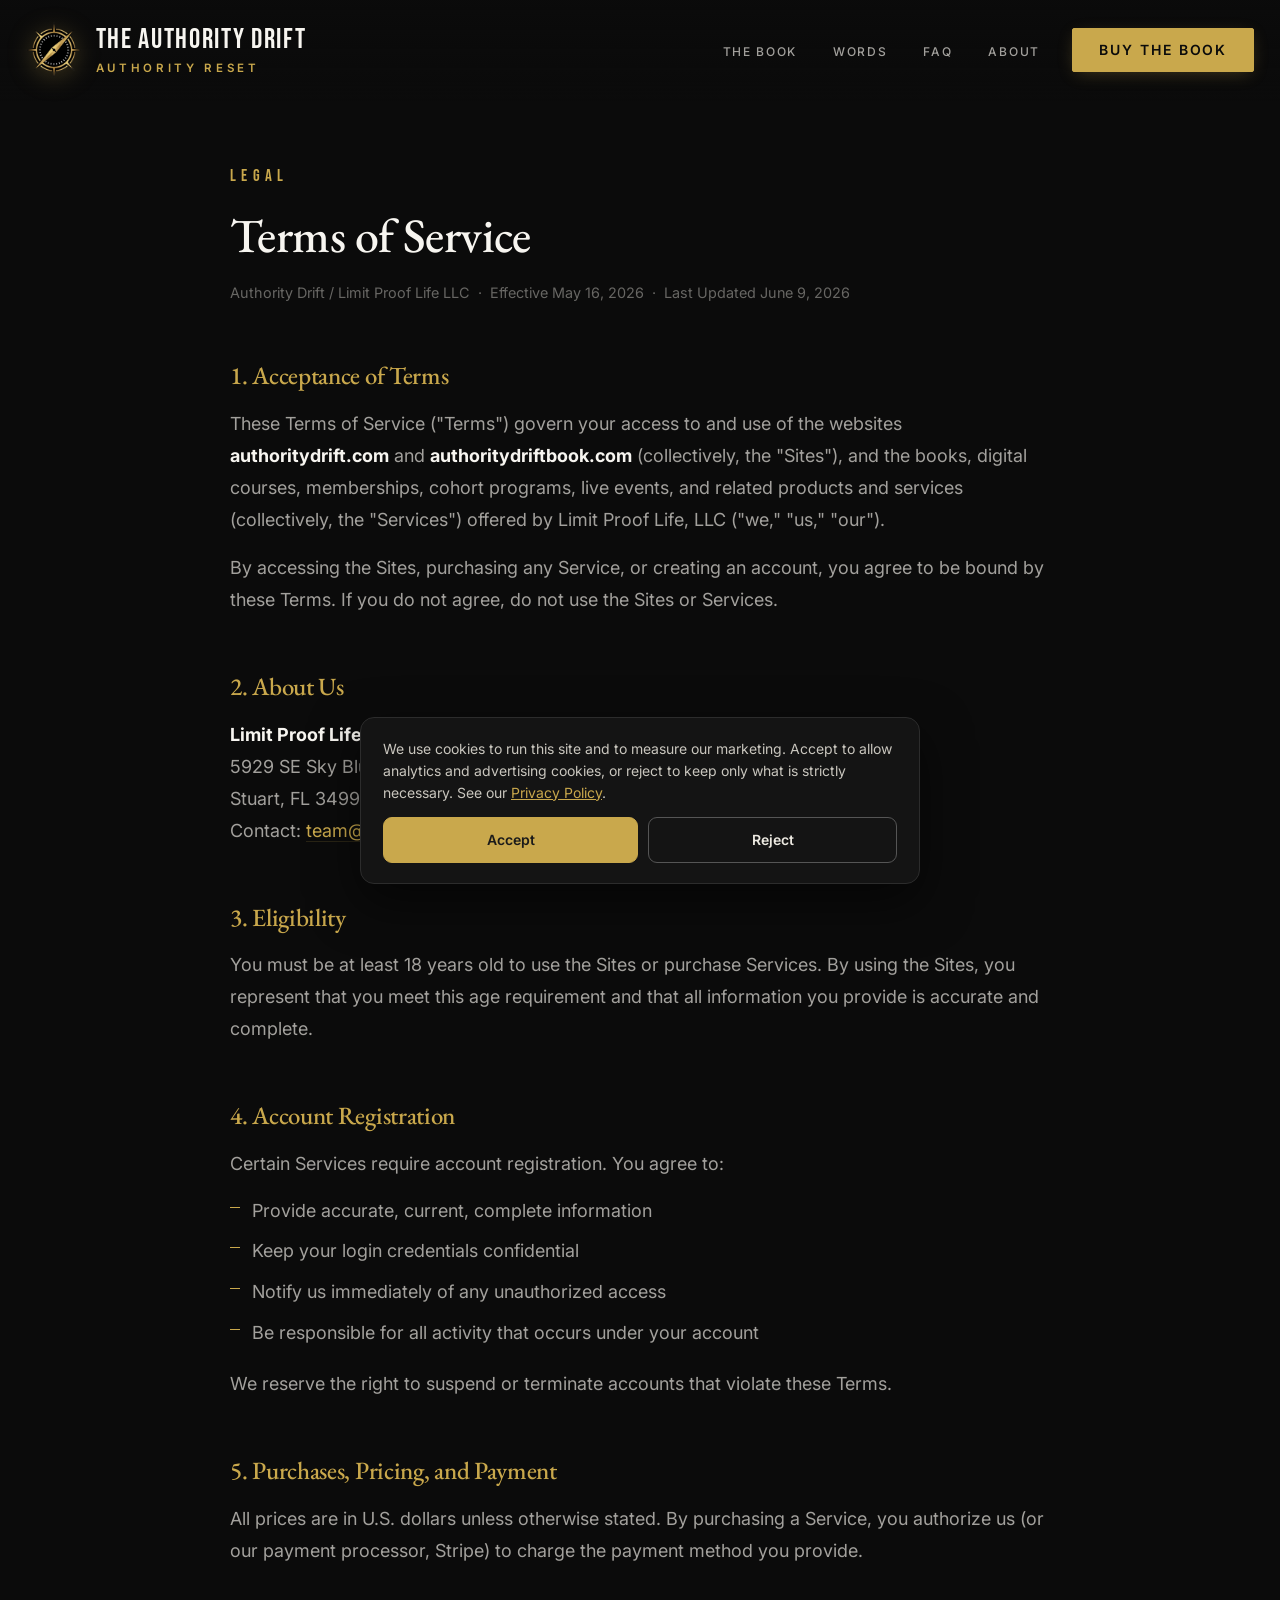
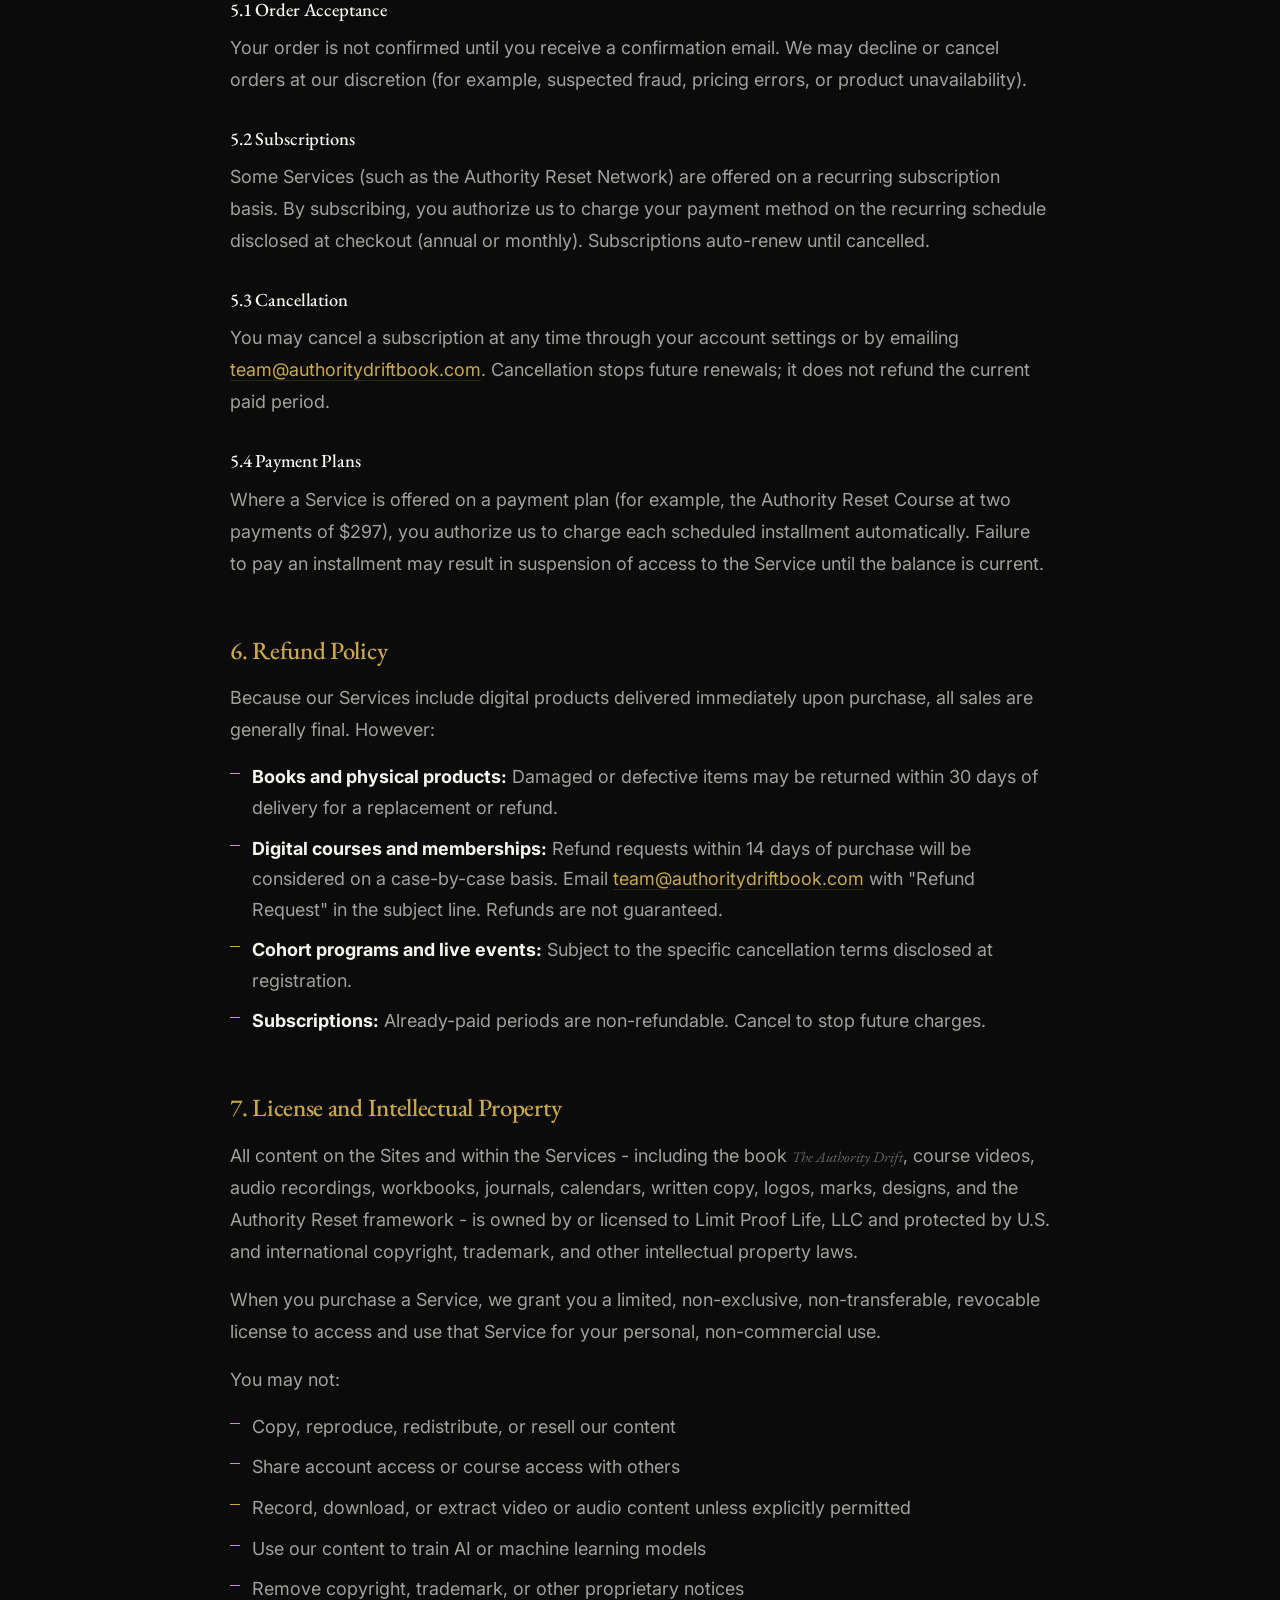
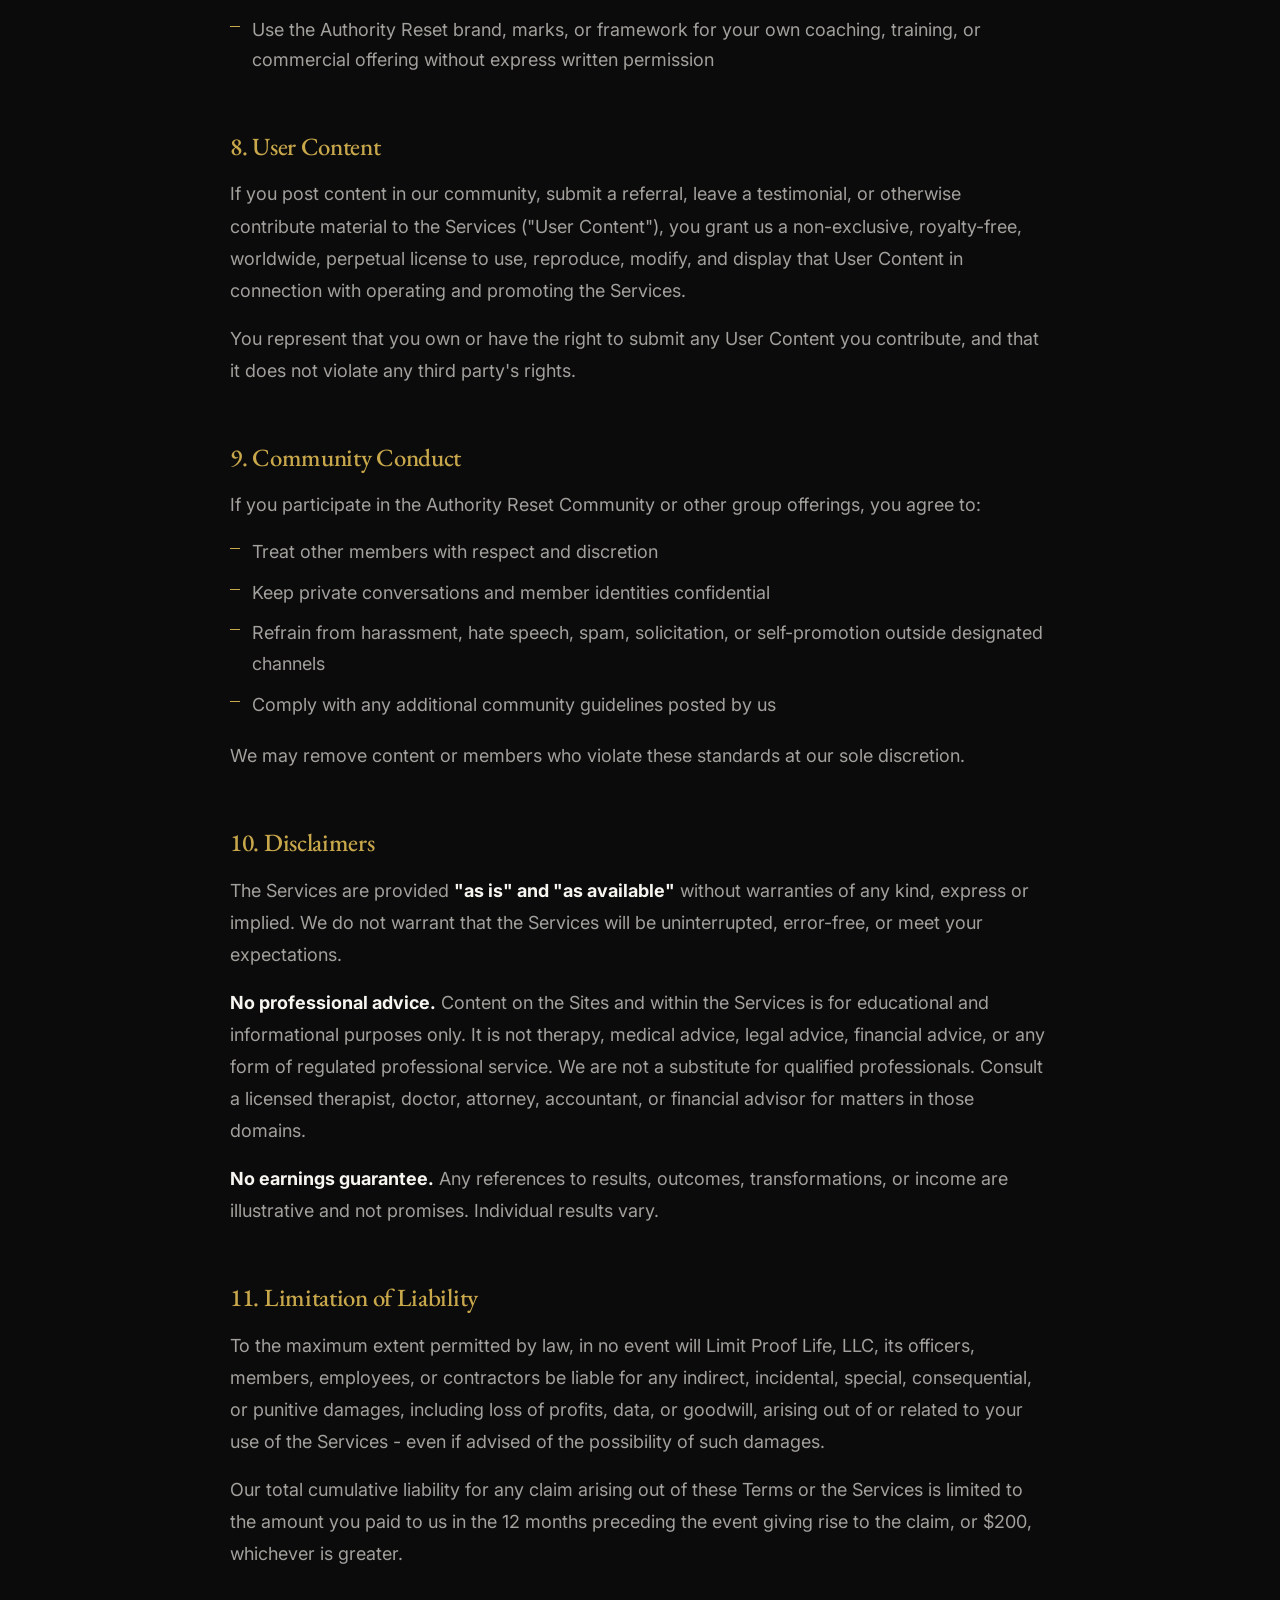
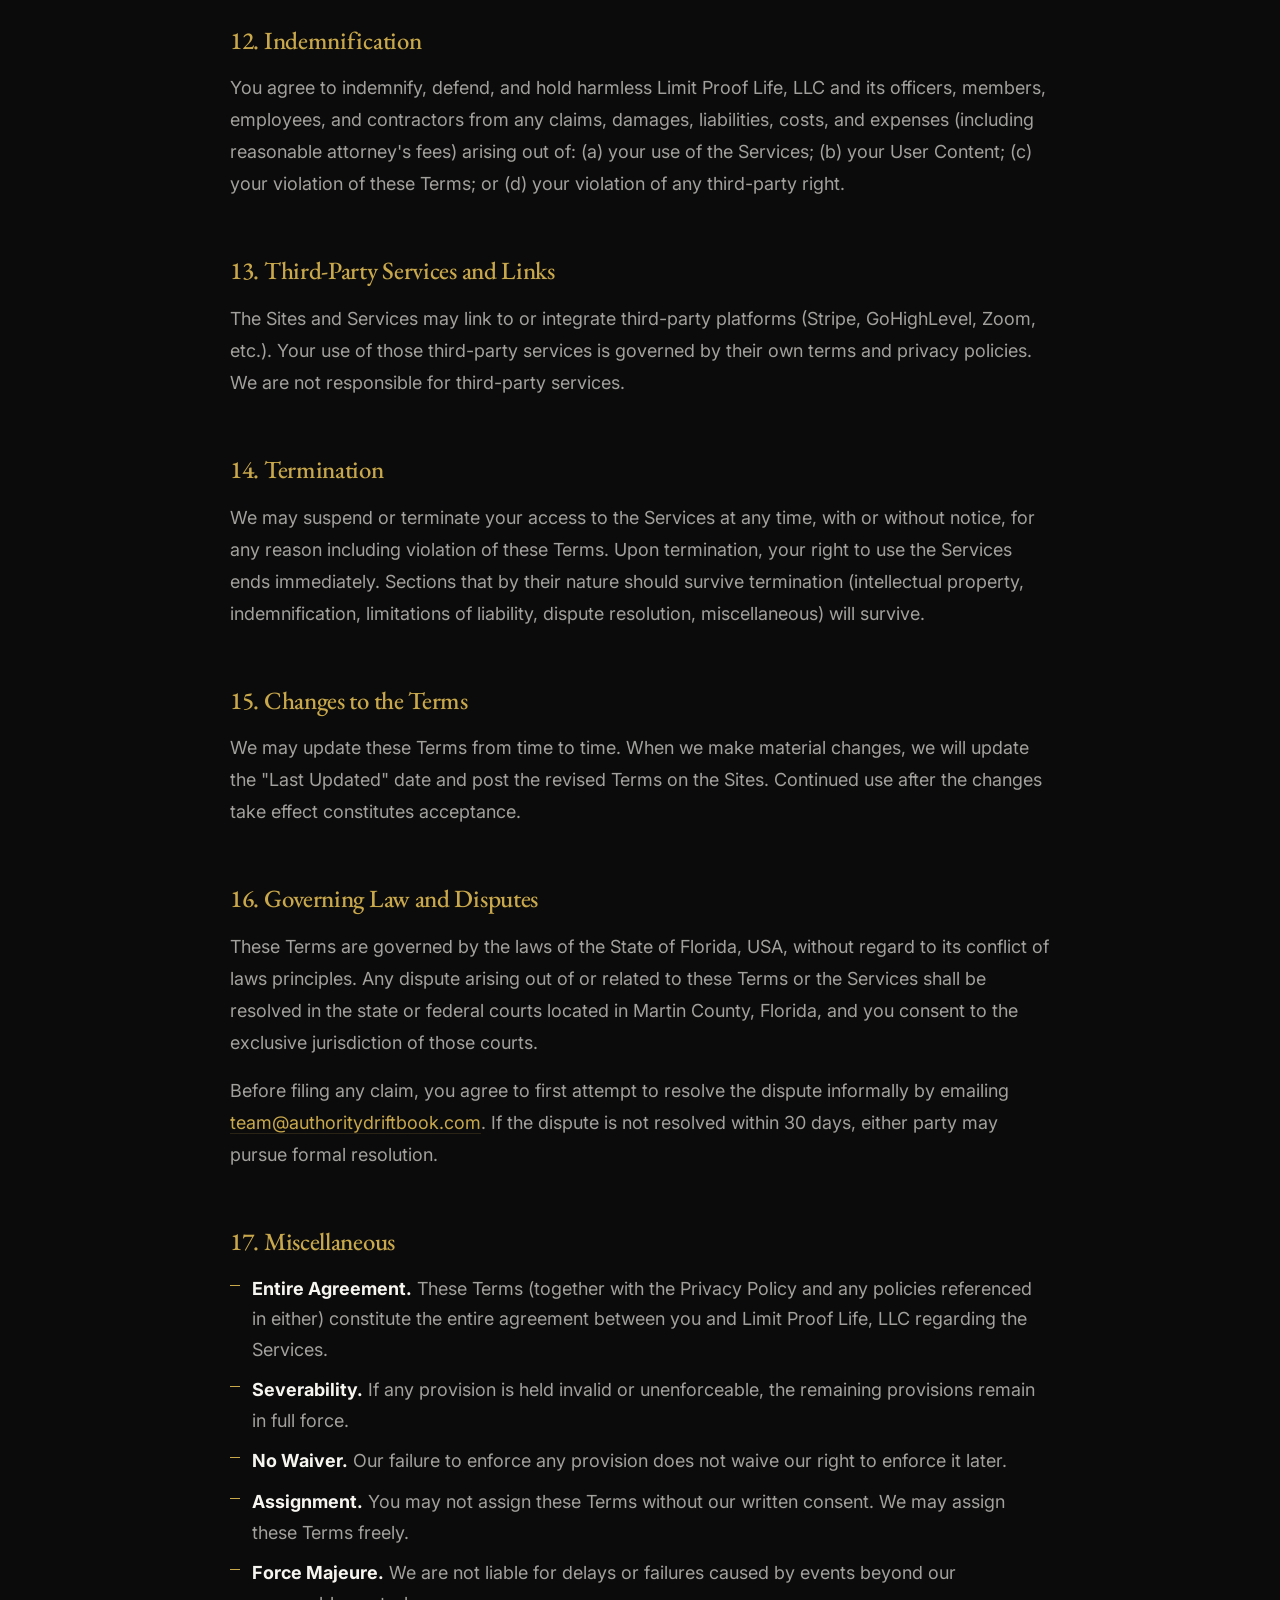
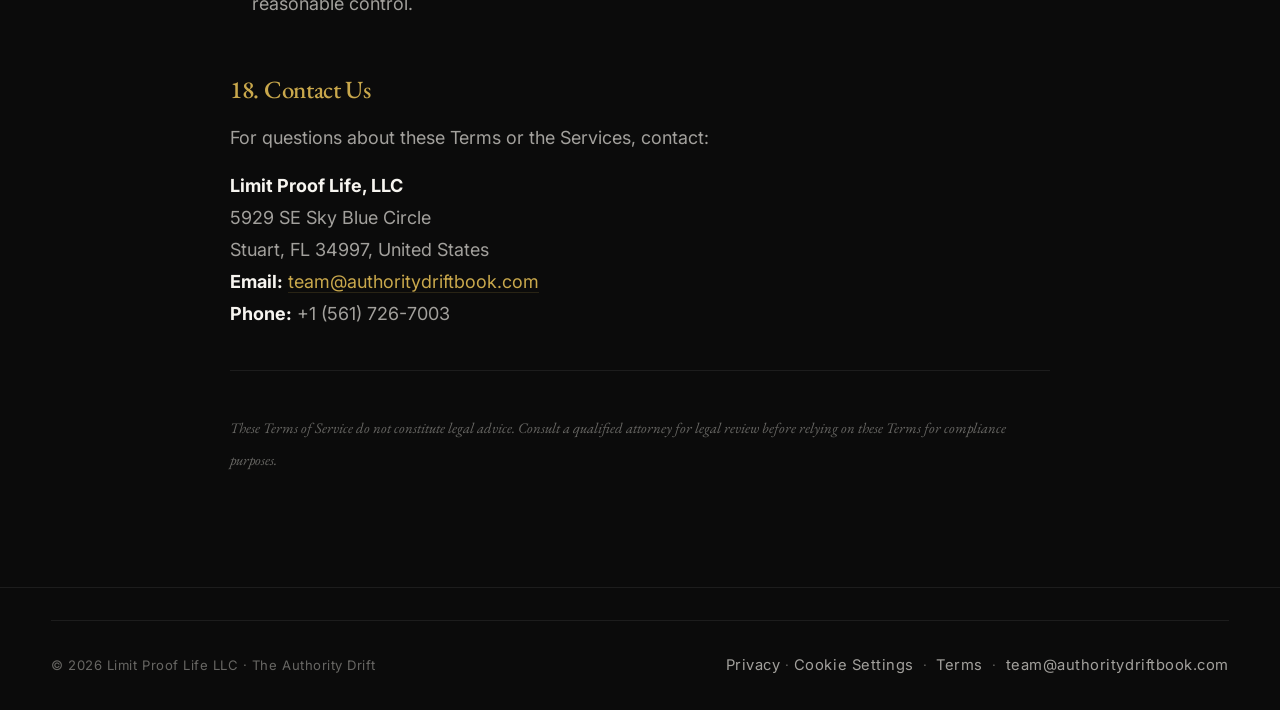
<file: terms.html>
<!DOCTYPE html>
<html lang="en" class="no-js">
<head>
  <meta charset="UTF-8" />
  <meta name="viewport" content="width=device-width, initial-scale=1.0" />
  <meta name="description" content="Terms of Service for The Authority Drift / Limit Proof Life LLC." />
  <meta name="theme-color" content="#1A1A1A" />
  <meta name="robots" content="index,follow" />

  <title>Terms of Service | The Authority Drift - Michael N. Fineman</title>

  <link rel="canonical" href="https://authoritydrift.com/terms.html" />

  <link rel="icon" type="image/png" href="assets/compass-favicon-black.png" />
  <link rel="apple-touch-icon" href="assets/compass-favicon-black.png" />

  <link rel="preconnect" href="https://fonts.googleapis.com" />
  <link rel="preconnect" href="https://fonts.gstatic.com" crossorigin />
  <style>html,body{margin:0;background:#050505;color:#F2EFE8;font-family:'EB Garamond',Garamond,Georgia,'Times New Roman',serif;font-size:16px;line-height:1.5;-webkit-font-smoothing:antialiased}*,*::before,*::after{box-sizing:border-box}img{display:block;max-width:100%;height:auto}a{color:inherit;text-decoration:none}</style>
  <link rel="preload" as="style" href="https://fonts.googleapis.com/css2?family=Bebas+Neue&family=EB+Garamond:ital,wght@0,400;0,500;0,600;0,700;1,400;1,500;1,600&family=Inter:wght@400;500;600&display=swap" onload="this.onload=null;this.rel='stylesheet'" />
  <noscript><link rel="stylesheet" href="https://fonts.googleapis.com/css2?family=Bebas+Neue&family=EB+Garamond:ital,wght@0,400;0,500;0,600;0,700;1,400;1,500;1,600&family=Inter:wght@400;500;600&display=swap" /></noscript>

  <link rel="stylesheet" href="styles.css" />

  <meta property="og:type" content="website" />
  <meta property="og:site_name" content="The Authority Drift" />
  <meta property="og:url" content="https://authoritydrift.com/terms.html" />
  <meta property="og:title" content="Terms of Service | The Authority Drift" />
  <meta property="og:description" content="Terms of Service for The Authority Drift / Limit Proof Life LLC." />
  <meta property="og:image" content="https://authoritydrift.com/assets/book-3d-mockup.png" />

<script>document.documentElement.classList.remove('no-js'); document.documentElement.classList.add('js');</script>
</head>
<body>

<a href="#main" class="skip-link">Skip to content</a>

<header class="nav" id="topnav">
  <div class="container">
    <div class="nav-row">
      <a href="index.html" class="brand" aria-label="The Authority Drift home">
        <img src="assets/logo-compass-full-transparent.webp" alt="The Authority Drift logo" class="brand-logo" width="48" height="48" decoding="async" />
        <span class="brand-text">
          <span class="brand-line-1">The Authority Drift</span>
          <span class="brand-line-2">Authority Reset</span>
        </span>
      </a>

      <div class="nav-cluster">
        <nav class="nav-links-wrap" aria-label="Primary">
          <ul class="nav-links">
            <li><a href="index.html#book">The Book</a></li>
            <li><a href="index.html#words">Words</a></li>
            <li><a href="index.html#faq">FAQ</a></li>
            <li><a href="index.html#about">About</a></li>
          </ul>
        </nav>
        <div class="nav-ctas">
          <a href="https://authoritydriftbook.com/authority" class="nav-cta nav-cta-primary">Buy The Book</a>
        </div>
      </div>

      <button class="nav-toggle" id="navToggle" aria-label="Open menu" aria-controls="mobileDrawer" aria-expanded="false" type="button">
        <svg viewBox="0 0 24 24" fill="none" stroke="currentColor" stroke-width="1.6" aria-hidden="true"><path d="M4 6h16M4 12h16M4 18h16" stroke-linecap="round"/></svg>
      </button>
    </div>
  </div>
</header>

<nav class="mobile-drawer" id="mobileDrawer" aria-hidden="true" aria-label="Mobile navigation">
  <div class="mobile-drawer-head">
    <a href="index.html" class="brand">
      <img src="assets/logo-compass-full-transparent.webp" alt="The Authority Drift logo" class="brand-logo" width="48" height="48" decoding="async" />
      <span class="brand-text">
        <span class="brand-line-1">The Authority Drift</span>
        <span class="brand-line-2">Authority Reset</span>
      </span>
    </a>
    <button class="nav-toggle" id="navClose" aria-label="Close menu" type="button">
      <svg viewBox="0 0 24 24" fill="none" stroke="currentColor" stroke-width="1.6" aria-hidden="true"><path d="M6 6l12 12M18 6L6 18" stroke-linecap="round"/></svg>
    </button>
  </div>
  <ul>
    <li><a href="index.html" data-close>Home</a></li>
    <li><a href="index.html#book" data-close>The Book</a></li>
    <li><a href="index.html#words" data-close>Words</a></li>
    <li><a href="index.html#faq" data-close>FAQ</a></li>
    <li><a href="index.html#about" data-close>About</a></li>
    <li><a href="referral.html" data-close>Refer a Friend</a></li>
  </ul>
  <a href="https://authoritydriftbook.com/authority" class="nav-cta" data-close>Buy The Book</a>
</nav>

<main class="legal-page" id="main">
  <div class="container">
    <article>
      <span class="eyebrow">Legal</span>
      <h1>Terms of Service</h1>
      <p class="meta">Authority Drift / Limit Proof Life LLC &nbsp;·&nbsp; Effective May 16, 2026 &nbsp;·&nbsp; Last Updated June 9, 2026</p>

      <h2>1. Acceptance of Terms</h2>
      <p>These Terms of Service ("Terms") govern your access to and use of the websites <strong>authoritydrift.com</strong> and <strong>authoritydriftbook.com</strong> (collectively, the "Sites"), and the books, digital courses, memberships, cohort programs, live events, and related products and services (collectively, the "Services") offered by Limit Proof Life, LLC ("we," "us," "our").</p>
      <p>By accessing the Sites, purchasing any Service, or creating an account, you agree to be bound by these Terms. If you do not agree, do not use the Sites or Services.</p>

      <h2>2. About Us</h2>
      <p><strong>Limit Proof Life, LLC</strong><br />
      5929 SE Sky Blue Circle<br />
      Stuart, FL 34997, United States<br />
      Contact: <a href="mailto:team@authoritydriftbook.com">team@authoritydriftbook.com</a></p>

      <h2>3. Eligibility</h2>
      <p>You must be at least 18 years old to use the Sites or purchase Services. By using the Sites, you represent that you meet this age requirement and that all information you provide is accurate and complete.</p>

      <h2>4. Account Registration</h2>
      <p>Certain Services require account registration. You agree to:</p>
      <ul>
        <li>Provide accurate, current, complete information</li>
        <li>Keep your login credentials confidential</li>
        <li>Notify us immediately of any unauthorized access</li>
        <li>Be responsible for all activity that occurs under your account</li>
      </ul>
      <p>We reserve the right to suspend or terminate accounts that violate these Terms.</p>

      <h2>5. Purchases, Pricing, and Payment</h2>
      <p>All prices are in U.S. dollars unless otherwise stated. By purchasing a Service, you authorize us (or our payment processor, Stripe) to charge the payment method you provide.</p>
      <h3>5.1 Order Acceptance</h3>
      <p>Your order is not confirmed until you receive a confirmation email. We may decline or cancel orders at our discretion (for example, suspected fraud, pricing errors, or product unavailability).</p>
      <h3>5.2 Subscriptions</h3>
      <p>Some Services (such as the Authority Reset Network) are offered on a recurring subscription basis. By subscribing, you authorize us to charge your payment method on the recurring schedule disclosed at checkout (annual or monthly). Subscriptions auto-renew until cancelled.</p>
      <h3>5.3 Cancellation</h3>
      <p>You may cancel a subscription at any time through your account settings or by emailing <a href="mailto:team@authoritydriftbook.com">team@authoritydriftbook.com</a>. Cancellation stops future renewals; it does not refund the current paid period.</p>
      <h3>5.4 Payment Plans</h3>
      <p>Where a Service is offered on a payment plan (for example, the Authority Reset Course at two payments of $297), you authorize us to charge each scheduled installment automatically. Failure to pay an installment may result in suspension of access to the Service until the balance is current.</p>

      <h2>6. Refund Policy</h2>
      <p>Because our Services include digital products delivered immediately upon purchase, all sales are generally final. However:</p>
      <ul>
        <li><strong>Books and physical products:</strong> Damaged or defective items may be returned within 30 days of delivery for a replacement or refund.</li>
        <li><strong>Digital courses and memberships:</strong> Refund requests within 14 days of purchase will be considered on a case-by-case basis. Email <a href="mailto:team@authoritydriftbook.com">team@authoritydriftbook.com</a> with "Refund Request" in the subject line. Refunds are not guaranteed.</li>
        <li><strong>Cohort programs and live events:</strong> Subject to the specific cancellation terms disclosed at registration.</li>
        <li><strong>Subscriptions:</strong> Already-paid periods are non-refundable. Cancel to stop future charges.</li>
      </ul>

      <h2>7. License and Intellectual Property</h2>
      <p>All content on the Sites and within the Services - including the book <em>The Authority Drift</em>, course videos, audio recordings, workbooks, journals, calendars, written copy, logos, marks, designs, and the Authority Reset framework - is owned by or licensed to Limit Proof Life, LLC and protected by U.S. and international copyright, trademark, and other intellectual property laws.</p>
      <p>When you purchase a Service, we grant you a limited, non-exclusive, non-transferable, revocable license to access and use that Service for your personal, non-commercial use.</p>
      <p>You may not:</p>
      <ul>
        <li>Copy, reproduce, redistribute, or resell our content</li>
        <li>Share account access or course access with others</li>
        <li>Record, download, or extract video or audio content unless explicitly permitted</li>
        <li>Use our content to train AI or machine learning models</li>
        <li>Remove copyright, trademark, or other proprietary notices</li>
        <li>Use the Authority Reset brand, marks, or framework for your own coaching, training, or commercial offering without express written permission</li>
      </ul>

      <h2>8. User Content</h2>
      <p>If you post content in our community, submit a referral, leave a testimonial, or otherwise contribute material to the Services ("User Content"), you grant us a non-exclusive, royalty-free, worldwide, perpetual license to use, reproduce, modify, and display that User Content in connection with operating and promoting the Services.</p>
      <p>You represent that you own or have the right to submit any User Content you contribute, and that it does not violate any third party's rights.</p>

      <h2>9. Community Conduct</h2>
      <p>If you participate in the Authority Reset Community or other group offerings, you agree to:</p>
      <ul>
        <li>Treat other members with respect and discretion</li>
        <li>Keep private conversations and member identities confidential</li>
        <li>Refrain from harassment, hate speech, spam, solicitation, or self-promotion outside designated channels</li>
        <li>Comply with any additional community guidelines posted by us</li>
      </ul>
      <p>We may remove content or members who violate these standards at our sole discretion.</p>

      <h2>10. Disclaimers</h2>
      <p>The Services are provided <strong>"as is" and "as available"</strong> without warranties of any kind, express or implied. We do not warrant that the Services will be uninterrupted, error-free, or meet your expectations.</p>
      <p><strong>No professional advice.</strong> Content on the Sites and within the Services is for educational and informational purposes only. It is not therapy, medical advice, legal advice, financial advice, or any form of regulated professional service. We are not a substitute for qualified professionals. Consult a licensed therapist, doctor, attorney, accountant, or financial advisor for matters in those domains.</p>
      <p><strong>No earnings guarantee.</strong> Any references to results, outcomes, transformations, or income are illustrative and not promises. Individual results vary.</p>

      <h2>11. Limitation of Liability</h2>
      <p>To the maximum extent permitted by law, in no event will Limit Proof Life, LLC, its officers, members, employees, or contractors be liable for any indirect, incidental, special, consequential, or punitive damages, including loss of profits, data, or goodwill, arising out of or related to your use of the Services - even if advised of the possibility of such damages.</p>
      <p>Our total cumulative liability for any claim arising out of these Terms or the Services is limited to the amount you paid to us in the 12 months preceding the event giving rise to the claim, or $200, whichever is greater.</p>

      <h2>12. Indemnification</h2>
      <p>You agree to indemnify, defend, and hold harmless Limit Proof Life, LLC and its officers, members, employees, and contractors from any claims, damages, liabilities, costs, and expenses (including reasonable attorney's fees) arising out of: (a) your use of the Services; (b) your User Content; (c) your violation of these Terms; or (d) your violation of any third-party right.</p>

      <h2>13. Third-Party Services and Links</h2>
      <p>The Sites and Services may link to or integrate third-party platforms (Stripe, GoHighLevel, Zoom, etc.). Your use of those third-party services is governed by their own terms and privacy policies. We are not responsible for third-party services.</p>

      <h2>14. Termination</h2>
      <p>We may suspend or terminate your access to the Services at any time, with or without notice, for any reason including violation of these Terms. Upon termination, your right to use the Services ends immediately. Sections that by their nature should survive termination (intellectual property, indemnification, limitations of liability, dispute resolution, miscellaneous) will survive.</p>

      <h2>15. Changes to the Terms</h2>
      <p>We may update these Terms from time to time. When we make material changes, we will update the "Last Updated" date and post the revised Terms on the Sites. Continued use after the changes take effect constitutes acceptance.</p>

      <h2>16. Governing Law and Disputes</h2>
      <p>These Terms are governed by the laws of the State of Florida, USA, without regard to its conflict of laws principles. Any dispute arising out of or related to these Terms or the Services shall be resolved in the state or federal courts located in Martin County, Florida, and you consent to the exclusive jurisdiction of those courts.</p>
      <p>Before filing any claim, you agree to first attempt to resolve the dispute informally by emailing <a href="mailto:team@authoritydriftbook.com">team@authoritydriftbook.com</a>. If the dispute is not resolved within 30 days, either party may pursue formal resolution.</p>

      <h2>17. Miscellaneous</h2>
      <ul>
        <li><strong>Entire Agreement.</strong> These Terms (together with the Privacy Policy and any policies referenced in either) constitute the entire agreement between you and Limit Proof Life, LLC regarding the Services.</li>
        <li><strong>Severability.</strong> If any provision is held invalid or unenforceable, the remaining provisions remain in full force.</li>
        <li><strong>No Waiver.</strong> Our failure to enforce any provision does not waive our right to enforce it later.</li>
        <li><strong>Assignment.</strong> You may not assign these Terms without our written consent. We may assign these Terms freely.</li>
        <li><strong>Force Majeure.</strong> We are not liable for delays or failures caused by events beyond our reasonable control.</li>
      </ul>

      <h2>18. Contact Us</h2>
      <p>For questions about these Terms or the Services, contact:</p>
      <p><strong>Limit Proof Life, LLC</strong><br />
      5929 SE Sky Blue Circle<br />
      Stuart, FL 34997, United States<br />
      <strong>Email:</strong> <a href="mailto:team@authoritydriftbook.com">team@authoritydriftbook.com</a><br />
      <strong>Phone:</strong> +1 (561) 726-7003</p>

      <hr />
      <p><em>These Terms of Service do not constitute legal advice. Consult a qualified attorney for legal review before relying on these Terms for compliance purposes.</em></p>
    </article>
  </div>
</main>

<footer class="footer footer-slim">
  <div class="container">
    <div class="footer-bottom">
      <span>&copy; <span id="year"></span> Limit Proof Life LLC &middot; The Authority Drift</span>
      <span><a href="privacy.html">Privacy</a> &nbsp;&middot;&nbsp; <a href="terms.html">Terms</a> &nbsp;&middot;&nbsp; <a href="mailto:team@authoritydriftbook.com">team@authoritydriftbook.com</a></span>
    </div>
  </div>
</footer>

<script defer src="script.js"></script>
<script defer src="consent.js"></script>

<!-- GHL chat widget (A2P opt-in mechanism) -->
<script src="https://widgets.leadconnectorhq.com/loader.js" data-resources-url="https://widgets.leadconnectorhq.com/chat-widget/loader.js" data-widget-id="6a271b519372a70f7d3c44b8" data-source="WEB_USER"></script>
</body>
</html>
</file>
<file: styles.css>
/* ==========================================================================
   Michael N. Fineman / The Authority Drift
   Premium personal-brand aesthetic - black, gold, warm white.
   Editorial typography (Playfair + Inter). Calm motion. Generous whitespace.
   ========================================================================== */

:root {
  --black:        #0B0B0B;
  --black-soft:   #131313;
  --black-rich:   #181818;
  --black-lift:   #1F1F1F;
  --gold:         #C9A84C;
  --gold-bright:  #E0C265;
  --gold-deep:    #A88A38;
  --gold-dim:     rgba(201, 168, 76, 0.55);
  --gold-faint:   rgba(201, 168, 76, 0.16);
  --gold-glow:    rgba(201, 168, 76, 0.30);
  --warm-white:   #F7F5F0;
  --warm-white-2: #E8E4DA;
  --text:         #F2EFE8;
  --text-muted:   rgba(242, 239, 232, 0.66);
  --text-dim:     rgba(242, 239, 232, 0.40);
  --border:       rgba(242, 239, 232, 0.08);
  --border-md:    rgba(242, 239, 232, 0.16);
  --border-gold:  rgba(201, 168, 76, 0.30);

  --ff-display: 'Bebas Neue', 'Impact', sans-serif;
  --ff-serif:   'EB Garamond', Garamond, Georgia, 'Times New Roman', serif;
  --ff-sans:    'Inter', -apple-system, BlinkMacSystemFont, 'Segoe UI', sans-serif;

  --container: 1280px;
  --gutter: clamp(20px, 4vw, 64px);

  --radius-sm: 3px;
  --radius-md: 8px;
  --radius-lg: 18px;

  --ease-out: cubic-bezier(0.22, 1, 0.36, 1);
  --ease-in-out: cubic-bezier(0.65, 0, 0.35, 1);
}

*, *::before, *::after { box-sizing: border-box; margin: 0; padding: 0; }

html { scroll-behavior: smooth; -webkit-text-size-adjust: 100%; }

/* ============ FILM GRAIN OVERLAY ============
   Subtle SVG noise via data URI - no asset load, pinned full-viewport,
   3% opacity. Adds editorial photographic depth, kills the flat-digital
   look without competing with content. Used by Apple, Linear, Vercel,
   Stripe on their dark themes. Sits ABOVE body bg, BELOW all content. */
body::before {
  content: '';
  position: fixed;
  inset: 0;
  pointer-events: none;
  z-index: 0;
  opacity: 0.05;
  background-image: url("data:image/svg+xml;utf8,<svg viewBox='0 0 200 200' xmlns='http://www.w3.org/2000/svg'><filter id='n'><feTurbulence type='fractalNoise' baseFrequency='0.9' numOctaves='2' stitchTiles='stitch'/><feColorMatrix values='0 0 0 0 1  0 0 0 0 1  0 0 0 0 1  0 0 0 1 0'/></filter><rect width='100%25' height='100%25' filter='url(%23n)'/></svg>");
  background-size: 200px 200px;
  mix-blend-mode: overlay;
}

/* Make sure every direct child stacks above the grain. */
body > * { position: relative; z-index: 1; }

body {
  /* Premium black gradient base - editorial dark, asymmetric light source.
     Pure deep dark at top (so the hero's bottom edge dissolves naturally
     into the body), warm-tinted mid-tones at the golden-ratio horizon line
     (38%), deeper sink at the bottom for footer grounding.
     One asymmetric gold spotlight from the upper-left (mimics a window
     light source - the trick every premium dark theme uses). One cool
     shadow pool at the opposing lower-right for visual gravity. */
  background-color: #0A0A0A;
  background-image:
    /* Asymmetric gold spotlight upper-left (the "window light" reference) */
    radial-gradient(ellipse 65% 55% at 18% 12%, rgba(201, 168, 76, 0.09), transparent 65%),
    /* Counter-shadow lower-right (visual gravity) */
    radial-gradient(ellipse 55% 45% at 88% 92%, rgba(0, 0, 0, 0.55), transparent 72%),
    /* Subtle vertical luminance: deep black -> warm dark mid -> deep black */
    linear-gradient(180deg,
      #060606 0%,
      #0E0D0B 38%,
      #14130F 50%,
      #0E0D0B 62%,
      #050504 100%);
  background-attachment: fixed, fixed, fixed;
  background-size: 100% 100%, 100% 100%, 100% 100%;
  background-position: left top, right bottom, center center;
  background-repeat: no-repeat, no-repeat, no-repeat, no-repeat;
  color: var(--text);
  font-family: var(--ff-sans);
  font-size: 18px;
  line-height: 1.65;
  font-weight: 400;
  -webkit-font-smoothing: antialiased;
  -moz-osx-font-smoothing: grayscale;
  overflow-x: hidden;
}

::selection { background: var(--gold); color: var(--black); }

img { max-width: 100%; height: auto; display: block; }
a   { color: inherit; text-decoration: none; transition: color 0.25s var(--ease-out); }
button { font: inherit; cursor: pointer; border: none; background: none; color: inherit; }
em { font-style: italic; color: var(--warm-white); font-family: var(--ff-serif); }
p em { font-size: 1.1em; }

/* ============ TYPOGRAPHY ============ */
h1, h2, h3, h4 {
  font-family: var(--ff-serif);
  font-weight: 500;
  line-height: 1.15;
  letter-spacing: -0.012em;
  color: var(--warm-white);
}
h1 { font-size: clamp(2.4rem, 6vw, 5.4rem); font-weight: 500; }
h2 { font-size: clamp(1.95rem, 4vw, 3.3rem); font-weight: 500; }
h3 { font-size: clamp(1.25rem, 1.9vw, 1.55rem); letter-spacing: -0.008em; }
.display {
  font-family: var(--ff-display);
  font-weight: 400;
  letter-spacing: 0.04em;
  text-transform: uppercase;
  line-height: 0.95;
}

.eyebrow {
  font-family: var(--ff-display);
  font-size: clamp(14px, 1.3vw, 17px);
  letter-spacing: 0.32em;
  text-transform: uppercase;
  color: var(--gold);
  font-weight: 400;
  display: inline-block;
  margin-bottom: 18px;
}
.lede {
  font-family: var(--ff-serif);
  color: var(--text-muted);
  font-size: clamp(1.05rem, 1.35vw, 1.22rem);
  line-height: 1.55;
  max-width: 60ch;
  margin: 16px auto 0;
}
.divider {
  width: 48px;
  height: 1px;
  background: var(--gold);
  margin: 0 auto 22px;
}

.container { max-width: var(--container); margin: 0 auto; padding: 0 var(--gutter); }

/* ============ MOTION (no-JS safe: visible by default; JS hides until in view) ============ */
html.js .reveal       { opacity: 0; transform: translateY(28px); transition: opacity 0.9s var(--ease-out) var(--delay, 0s), transform 0.9s var(--ease-out) var(--delay, 0s); }
html.js .reveal.in    { opacity: 1; transform: none; }
html.js .reveal-right { opacity: 0; transform: translateX(36px); transition: opacity 1.1s var(--ease-out), transform 1.1s var(--ease-out); }
html.js .reveal-right.in { opacity: 1; transform: none; }

/* ============ NAV ============ */
.nav {
  position: fixed;
  inset: 0 0 auto 0;
  z-index: 50;
  padding: 22px 0;
  background: linear-gradient(180deg, rgba(11,11,11,0.78) 0%, rgba(11,11,11,0.40) 80%, rgba(11,11,11,0) 100%);
  transition: padding 0.35s var(--ease-out), background 0.35s var(--ease-out), border-color 0.35s var(--ease-out);
  border-bottom: 1px solid transparent;
}
.nav.scrolled {
  padding: 14px 0;
  /* Solid 94% tint instead of a blur(18px) backdrop-filter: at this opacity the
     frosted blur was barely visible but re-blurred the full-width scrolling
     content every frame (a primary scroll-jank source). */
  background: rgba(11,11,11,0.94);
  border-bottom-color: var(--border);
}
.nav-row {
  display: flex;
  align-items: center;
  justify-content: space-between;
  gap: 24px;
  max-width: 1600px;
  margin: 0 auto;
  padding: 0 clamp(8px, 2vw, 32px);
}
.nav .container { max-width: none; padding: 0; }
.brand { display: flex; align-items: center; gap: 14px; line-height: 1; }
.brand img.brand-logo {
  width: 56px;
  height: 56px;
  object-fit: contain;
  background: transparent;
  filter: drop-shadow(0 4px 12px rgba(201,168,76,0.25));
  transition: transform 0.6s var(--ease-out), filter 0.4s var(--ease-out);
}
.brand:hover img.brand-logo {
  transform: rotate(-15deg);
  filter: drop-shadow(0 4px 18px rgba(201,168,76,0.45));
}
.nav.scrolled .brand img.brand-logo { width: 48px; height: 48px; }
.brand-text { display: flex; flex-direction: column; gap: 5px; line-height: 1; }
.brand-line-1 {
  font-family: var(--ff-display);
  font-size: 28px;
  letter-spacing: 0.06em;
  text-transform: uppercase;
  color: var(--warm-white);
  line-height: 1;
  font-weight: 400;
}
.brand-line-2 {
  font-size: 11.5px;
  letter-spacing: 0.32em;
  color: var(--gold);
  text-transform: uppercase;
  font-family: var(--ff-sans);
  font-weight: 600;
  margin-top: 4px;
}

.nav-cluster { display: flex; align-items: center; gap: 32px; }
.nav-links-wrap { display: flex; align-items: center; }
.nav-links {
  display: flex;
  gap: 36px;
  list-style: none;
  align-items: center;
}
.nav-links a {
  font-size: 12px;
  font-weight: 500;
  letter-spacing: 0.14em;
  text-transform: uppercase;
  color: var(--text-muted);
  position: relative;
  padding: 4px 0;
}
.nav-links a::after {
  content: '';
  position: absolute;
  inset: auto 50% -4px 50%;
  height: 1px;
  background: var(--gold);
  transition: inset 0.35s var(--ease-out);
}
.nav-links a:hover { color: var(--warm-white); }
.nav-links a:hover::after { inset: auto 0 -4px 0; }

.nav-ctas { display: flex; align-items: center; gap: 14px; }

.nav-cta {
  display: inline-flex;
  align-items: center;
  gap: 8px;
  padding: 14px 26px;
  font-size: 14px;
  font-weight: 600;
  letter-spacing: 0.14em;
  text-transform: uppercase;
  border-radius: 2px;
  position: relative;
  overflow: hidden;
  transition: all 0.32s var(--ease-out);
  border: 1px solid transparent;
  font-family: var(--ff-sans);
  line-height: 1;
}

.nav-cta-secondary {
  background: transparent;
  color: var(--gold);
  border-color: var(--gold-dim);
}
.nav-cta-secondary:hover {
  background: var(--gold-faint);
  border-color: var(--gold);
  color: var(--gold-bright);
}

.nav-cta-primary {
  background: var(--gold);
  color: var(--black);
  border-color: var(--gold);
  box-shadow: 0 4px 18px -4px var(--gold-glow);
}
.nav-cta-primary::before {
  content: '';
  position: absolute;
  inset: 0;
  background: linear-gradient(120deg, transparent 20%, rgba(255,255,255,0.38) 50%, transparent 80%);
  transform: translateX(-120%);
  transition: transform 0.7s var(--ease-out);
}
.nav-cta-primary:hover {
  background: var(--gold-bright);
  border-color: var(--gold-bright);
  transform: translateY(-1px);
  box-shadow: 0 10px 30px -8px var(--gold-glow);
}
.nav-cta-primary:hover::before { transform: translateX(120%); }

.nav-toggle {
  display: none;
  width: 44px;
  height: 44px;
  align-items: center;
  justify-content: center;
  color: var(--warm-white);
  -webkit-tap-highlight-color: transparent;
  background: transparent;
  border: 0;
  cursor: pointer;
}
.nav-toggle svg { width: 24px; height: 24px; transition: transform 0.3s var(--ease-out); }
.nav-toggle:active svg { transform: scale(0.92); }

/* ============ MOBILE DRAWER (premium) ============ */
.mobile-drawer {
  position: fixed;
  top: 0;
  bottom: 0;
  right: 0;
  width: min(75%, 460px);
  z-index: 60;
  display: none;
  flex-direction: column;
  padding: 24px 22px max(24px, env(safe-area-inset-bottom));
  background-color: #0a0a0a;
  background-image:
    radial-gradient(ellipse 80% 50% at 100% 0%, rgba(201,168,76,0.10), transparent 70%),
    linear-gradient(180deg, rgba(11,11,11,0.96) 0%, rgba(5,5,5,0.98) 100%);
  border-left: 1px solid var(--border-gold);
  box-shadow: -24px 0 60px -10px rgba(0,0,0,0.55);
  overflow-y: auto;
  isolation: isolate;
}
.mobile-drawer.open {
  display: flex;
  animation: drawerSlideIn 0.4s cubic-bezier(0.22, 1, 0.36, 1);
}
@keyframes drawerSlideIn {
  from { opacity: 0; transform: translateX(20px); }
  to   { opacity: 1; transform: translateX(0); }
}

.mobile-drawer-head {
  display: flex;
  justify-content: space-between;
  align-items: center;
  margin-bottom: 32px;
  padding-bottom: 18px;
  border-bottom: 1px solid var(--border);
  gap: 8px;
}
.mobile-drawer-head .brand-line-1 { font-size: 11px; letter-spacing: 0.16em; }
.mobile-drawer-head .brand-line-2 { font-size: 9px; letter-spacing: 0.22em; }
.mobile-drawer-head .brand-text { display: flex; flex-direction: column; gap: 2px; }
.mobile-drawer-head .nav-toggle { display: inline-flex; flex-shrink: 0; }

.mobile-drawer ul {
  list-style: none;
  display: flex;
  flex-direction: column;
  gap: 2px;
  margin: 0;
  padding: 0;
}
.mobile-drawer li {
  position: relative;
  opacity: 0;
  transform: translateX(12px);
  animation: drawerLinkIn 0.45s cubic-bezier(0.22, 1, 0.36, 1) forwards;
}
.mobile-drawer.open li:nth-child(1) { animation-delay: 0.08s; }
.mobile-drawer.open li:nth-child(2) { animation-delay: 0.14s; }
.mobile-drawer.open li:nth-child(3) { animation-delay: 0.20s; }
.mobile-drawer.open li:nth-child(4) { animation-delay: 0.26s; }
.mobile-drawer.open li:nth-child(5) { animation-delay: 0.32s; }
.mobile-drawer.open li:nth-child(6) { animation-delay: 0.38s; }
.mobile-drawer.open li:nth-child(7) { animation-delay: 0.44s; }
@keyframes drawerLinkIn {
  to { opacity: 1; transform: translateX(0); }
}
.mobile-drawer a {
  display: flex;
  align-items: center;
  gap: 12px;
  font-family: var(--ff-display);
  font-size: clamp(0.95rem, 3.6vw, 1.15rem);
  line-height: 1.2;
  color: var(--warm-white);
  text-decoration: none;
  padding: 16px 4px;
  letter-spacing: 0.14em;
  text-transform: uppercase;
  font-weight: 400;
  border-bottom: 1px solid rgba(255,255,255,0.04);
  transition: color 0.3s var(--ease-out), padding-left 0.3s var(--ease-out);
  -webkit-tap-highlight-color: transparent;
  min-height: 48px;
}
.mobile-drawer a::before {
  content: '';
  width: 14px;
  height: 1px;
  background: var(--gold-dim);
  transition: width 0.3s var(--ease-out), background 0.3s var(--ease-out);
  flex-shrink: 0;
}
.mobile-drawer a:hover,
.mobile-drawer a:active,
.mobile-drawer a:focus-visible {
  color: var(--gold);
  padding-left: 8px;
}
.mobile-drawer a:hover::before,
.mobile-drawer a:active::before,
.mobile-drawer a:focus-visible::before {
  width: 32px;
  background: var(--gold);
}

.mobile-drawer .nav-cta {
  display: flex;
  align-items: center;
  justify-content: center;
  margin-top: 36px;
  align-self: stretch;
  padding: 18px 32px;
  font-size: 12px;
  letter-spacing: 0.28em;
  min-height: 56px;
  text-transform: uppercase;
}

/* small decorative compass watermark at the very bottom of the drawer */
.mobile-drawer::after {
  content: '';
  position: absolute;
  bottom: -80px;
  right: -80px;
  width: 320px;
  height: 320px;
  background: url('assets/compass-corner-clean-transparent.png') no-repeat center/contain;
  opacity: 0.05;
  pointer-events: none;
  z-index: -1;
}

/* ============ BUTTONS ============ */
/* Buttons - Emil principles applied:
   - No `transition: all`, specific properties only
   - 160ms transform for press feedback (under 200ms = responsive)
   - :active scale(0.97) gives instant press confirmation
   - Hover gated behind @media (hover:hover) to avoid touch false-positives */
.btn {
  display: inline-flex;
  align-items: center;
  gap: 10px;
  padding: 16px 30px;
  font-family: var(--ff-sans);
  font-size: 13px;
  font-weight: 600;
  letter-spacing: 0.16em;
  text-transform: uppercase;
  border-radius: 2px;
  border: 1px solid transparent;
  transition:
    transform 160ms var(--ease-out),
    background-color 200ms var(--ease-out),
    border-color 200ms var(--ease-out),
    color 200ms var(--ease-out),
    box-shadow 200ms var(--ease-out);
  white-space: nowrap;
  position: relative;
  overflow: hidden;
  line-height: 1;
  cursor: pointer;
}
.btn:active { transform: scale(0.97); }

.btn-primary {
  background: var(--gold);
  color: var(--black);
  border-color: var(--gold);
  box-shadow: 0 6px 22px -8px var(--gold-glow);
}
.btn-primary::before {
  content: '';
  position: absolute;
  inset: 0;
  background: linear-gradient(120deg, transparent 20%, rgba(255,255,255,0.38) 50%, transparent 80%);
  transform: translateX(-120%);
  transition: transform 0.6s var(--ease-out);
}
.btn-secondary {
  background: rgba(247,245,240,0.04);
  color: var(--warm-white);
  border-color: var(--border-md);
}
.btn-ghost {
  background: transparent;
  color: var(--gold);
  border-color: var(--gold-dim);
}

@media (hover: hover) and (pointer: fine) {
  .btn-primary:hover {
    background: var(--gold-bright);
    border-color: var(--gold-bright);
    transform: translateY(-2px);
    box-shadow: 0 16px 36px -10px var(--gold-glow);
  }
  .btn-primary:hover::before { transform: translateX(120%); }
  .btn-secondary:hover {
    background: rgba(247,245,240,0.08);
    border-color: var(--gold-dim);
    color: var(--gold-bright);
  }
  .btn-ghost:hover {
    background: var(--gold-faint);
    border-color: var(--gold);
    color: var(--gold-bright);
  }
}
/* Active beats hover - press feedback always wins, even on hover-capable */
.btn-primary:active,
.btn-primary:hover:active { transform: scale(0.97); }

/* ============ SECTIONS ============ */
.section { padding: clamp(110px, 13vw, 180px) 0; position: relative; }
.section-head { text-align: center; max-width: 760px; margin: 0 auto 80px; }
.section-head h2 { margin-bottom: 8px; }
.section-head .lede { margin-top: 18px; }

/* hero quiet triad line */
.hero-line {
  position: relative;
  margin-top: clamp(72px, 9vw, 120px);
  padding: clamp(20px, 2.4vw, 32px) 0;
  border-top: 1px solid var(--gold-dim);
  border-bottom: 1px solid var(--gold-dim);
  display: grid;
  grid-template-columns: 1fr auto 1fr auto 1fr;
  align-items: center;
  background:
    radial-gradient(60% 100% at 50% 50%, rgba(201,168,76,0.06), transparent 80%);
}
.hero-line span:not(.hero-line-dot) {
  font-family: var(--ff-display);
  font-size: clamp(17px, 1.9vw, 24px);
  letter-spacing: 0.26em;
  text-transform: uppercase;
  color: var(--gold);
  font-weight: 400;
  text-align: center;
  text-shadow: 0 0 22px rgba(201,168,76,0.22);
  line-height: 1.1;
}
.hero-line-dot {
  width: 7px; height: 7px;
  border-radius: 50%;
  background: var(--gold);
  display: inline-block;
  justify-self: center;
  box-shadow: 0 0 12px rgba(201,168,76,0.6);
}

/* speaking list (minimal rows, not cards) */
.speaking-list {
  max-width: 820px;
  margin: 0 auto 64px;
  display: flex;
  flex-direction: column;
}
.speaking-row {
  display: grid;
  grid-template-columns: 130px 1fr;
  gap: clamp(20px, 4vw, 48px);
  align-items: baseline;
  padding: 32px 0;
  border-bottom: 1px solid var(--border);
  transition: padding 0.3s var(--ease-out);
}
.speaking-row:hover { padding-left: 12px; }
.speaking-row:last-child { border-bottom: 0; }
.speaking-row .speaking-tag {
  align-self: start;
  margin-top: 8px;
  display: inline-block;
  width: fit-content;
  padding: 5px 12px;
  background: transparent;
  border: 1px solid var(--gold-dim);
  border-radius: 999px;
  font-size: 10px;
  letter-spacing: 0.22em;
  text-transform: uppercase;
  color: var(--gold);
  font-weight: 600;
}
.speaking-body { display: block; }
.speaking-row h3 { font-size: clamp(1.25rem, 2vw, 1.55rem); margin-bottom: 8px; font-weight: 500; }
.speaking-row p { color: var(--text-muted); font-size: 0.98rem; line-height: 1.65; margin: 0; }

.speaking-cta { text-align: center; }

/* speaking stage photo (editorial figure above the speaking list) */
.speaking-stage {
  position: relative;
  max-width: 1080px;
  margin: 0 auto clamp(56px, 8vw, 96px);
  border-radius: var(--radius-lg);
  overflow: hidden;
  aspect-ratio: 16 / 9;
  isolation: isolate;
}
.speaking-stage img {
  width: 100%;
  height: 110%;
  object-fit: cover;
  object-position: center;
  transition: transform 0.8s var(--ease-out);
}
.speaking-stage::before {
  content: '';
  position: absolute;
  inset: 0;
  background:
    linear-gradient(180deg, transparent 40%, rgba(11,11,11,0.75) 95%),
    linear-gradient(110deg, rgba(11,11,11,0.35), transparent 40%);
  z-index: 1;
  pointer-events: none;
}
.speaking-stage::after {
  content: '';
  position: absolute;
  inset: 0;
  border: 1px solid var(--gold-faint);
  border-radius: var(--radius-lg);
  z-index: 2;
  pointer-events: none;
}
.speaking-stage:hover img { transform: scale(1.04); }
.speaking-stage figcaption {
  position: absolute;
  inset: auto 0 28px 0;
  padding: 0 clamp(24px, 4vw, 40px);
  display: flex;
  flex-direction: column;
  gap: 4px;
  z-index: 3;
  color: var(--warm-white);
}
.speaking-stage figcaption span {
  font-size: 11px;
  letter-spacing: 0.28em;
  text-transform: uppercase;
  color: var(--gold);
  font-weight: 600;
}
.speaking-stage figcaption strong {
  font-family: var(--ff-display);
  font-size: clamp(1.8rem, 3.4vw, 2.6rem);
  letter-spacing: 0.06em;
  font-weight: 400;
  text-transform: uppercase;
  line-height: 1;
}

/* ============ SPEAKER GALLERY (editorial 4-tile mosaic) ============ */
.speaker-gallery {
  display: grid;
  grid-template-columns: minmax(0, 1.4fr) minmax(0, 1fr);
  grid-template-rows: 1fr 1fr;
  gap: 18px;
  margin: 0 auto clamp(64px, 9vw, 100px);
  max-width: 1180px;
  aspect-ratio: 16 / 11;
}
.speaker-tile { min-height: 0; min-width: 0; }
.speaker-tile img { width: 100%; height: 100%; object-fit: cover; }
.speaker-tile {
  position: relative;
  border-radius: var(--radius-lg);
  overflow: hidden;
  isolation: isolate;
  background: var(--black-rich);
  transition: transform 0.6s var(--ease-out);
}
.speaker-tile img {
  width: 100%;
  height: 100%;
  object-fit: cover;
  object-position: center;
  transition: transform 1.1s var(--ease-out);
}
.speaker-tile:hover img { transform: scale(1.05); }
.speaker-tile::before {
  content: '';
  position: absolute;
  inset: 0;
  background:
    linear-gradient(180deg, transparent 35%, rgba(11,11,11,0.85) 100%),
    linear-gradient(110deg, rgba(11,11,11,0.45), transparent 40%);
  z-index: 1;
  pointer-events: none;
}
.speaker-tile::after {
  content: '';
  position: absolute;
  inset: 0;
  border: 1px solid var(--gold-faint);
  border-radius: var(--radius-lg);
  z-index: 2;
  pointer-events: none;
}
.speaker-tile figcaption {
  position: absolute;
  inset: auto 0 22px 0;
  padding: 0 clamp(20px, 3vw, 32px);
  display: flex;
  flex-direction: column;
  gap: 4px;
  z-index: 3;
  color: var(--warm-white);
}
.speaker-tile figcaption span {
  font-size: 10px;
  letter-spacing: 0.28em;
  text-transform: uppercase;
  color: var(--gold);
  font-weight: 600;
}
.speaker-tile figcaption strong {
  font-family: var(--ff-display);
  font-size: clamp(1.2rem, 2.2vw, 1.7rem);
  letter-spacing: 0.06em;
  font-weight: 400;
  text-transform: uppercase;
  line-height: 1;
}
.speaker-tile-hero     { grid-column: 1; grid-row: 1 / 3; }
.speaker-tile-hero img { object-position: center 25%; }
.speaker-tile-portrait { grid-column: 2; grid-row: 1; }
.speaker-tile-portrait img { object-position: center 20%; }
.speaker-tile-wide     { grid-column: 2; grid-row: 2; }
.speaker-tile-wide img { object-position: center 35%; }
.speaker-tile-small    { display: none; }

/* about-sig (Michael's signature line) */
.about-sig {
  font-family: var(--ff-serif);
  font-style: italic;
  color: var(--gold);
  font-size: 1.08rem;
  margin-top: 28px;
  letter-spacing: 0.005em;
}

/* ============ HERO ============ */
/* ============ HERO: NIGHT OCEAN ============ */
.hero {
  position: relative;
  min-height: 100vh;
  min-height: 100dvh;
  padding: 160px 0 0;
  overflow: hidden;
  display: flex;
  flex-direction: column;
  justify-content: center;
  isolation: isolate;
  text-align: center;
}
.hero-ocean {
  position: absolute;
  inset: 0;
  z-index: -1;
  overflow: hidden;
  background: #050505;
  /* Mask the bottom 30% of the ocean video so it fades to transparent,
     letting the body background show through. This is the actual transition
     to the next section - no hard cut, video literally dissolves into the
     dark gradient below. */
  -webkit-mask-image: linear-gradient(180deg,
    #000 0%, #000 65%, rgba(0,0,0,0.7) 82%, transparent 100%);
          mask-image: linear-gradient(180deg,
    #000 0%, #000 65%, rgba(0,0,0,0.7) 82%, transparent 100%);
}
.hero-video {
  position: absolute;
  inset: 0;
  width: 100%;
  height: 100%;
  object-fit: cover;
  object-position: 50% 55%;
  opacity: 1;
  filter: saturate(0.95) contrast(1.04) brightness(0.92);
}
.hero-photo {
  position: absolute;
  inset: 0;
  width: 100%;
  height: 100%;
  object-fit: cover;
  object-position: center center;
  animation: heroKenBurns 22s ease-in-out infinite alternate;
  filter: saturate(0.95) contrast(1.06) brightness(1);
}
@keyframes heroKenBurns {
  from { transform: scale(1.02) translate3d(0, 0, 0); }
  to   { transform: scale(1.10) translate3d(-1%, 0.5%, 0); }
}
.hero-vignette {
  position: absolute;
  inset: 0;
  background:
    radial-gradient(ellipse 80% 55% at 50% 50%, rgba(0,0,0,0.22) 0%, rgba(0,0,0,0.40) 60%, rgba(0,0,0,0.78) 100%),
    linear-gradient(180deg,
      rgba(5,5,5,0.45) 0%,
      rgba(5,5,5,0.18) 35%,
      rgba(5,5,5,0.30) 70%,
      rgba(5,5,5,0.85) 100%);
  pointer-events: none;
  /* Match the ocean video mask so the vignette also fades at the bottom */
  -webkit-mask-image: linear-gradient(180deg,
    #000 0%, #000 70%, rgba(0,0,0,0.6) 85%, transparent 100%);
          mask-image: linear-gradient(180deg,
    #000 0%, #000 70%, rgba(0,0,0,0.6) 85%, transparent 100%);
}

.hero-inner {
  max-width: 880px;
  margin: 0 auto;
  position: relative;
  z-index: 1;
}
.hero-inner .eyebrow { margin-bottom: 26px; }
.hero-headline {
  font-family: var(--ff-serif);
  font-weight: 500;
  font-size: clamp(2.1rem, 5.2vw, 4.6rem);
  line-height: 1.12;
  letter-spacing: -0.022em;
  color: var(--warm-white);
  margin: 0 auto 32px;
  max-width: 22ch;
}
.hero-headline em {
  font-style: italic;
  font-weight: 400;
  color: var(--gold);
  font-family: var(--ff-serif);
}
.hero-sub {
  font-size: clamp(1.02rem, 1.3vw, 1.18rem);
  line-height: 1.7;
  color: var(--text-muted);
  max-width: 56ch;
  margin: 0 auto 44px;
}
.hero-actions {
  display: flex;
  gap: 14px;
  flex-wrap: wrap;
  justify-content: center;
  margin-bottom: clamp(60px, 8vw, 100px);
}
@keyframes spinSlow { to { transform: rotate(360deg); } }

/* hero marquee strip */
.hero-marquee {
  position: relative;
  margin-top: clamp(60px, 8vw, 100px);
  border-top: 1px solid var(--border);
  border-bottom: 1px solid var(--border);
  padding: 18px 0;
  overflow: hidden;
  mask-image: linear-gradient(90deg, transparent, #000 12%, #000 88%, transparent);
}
.marquee-track {
  display: flex;
  gap: 36px;
  white-space: nowrap;
  animation: marquee 50s linear infinite;
}
.marquee-track span {
  font-size: 11px;
  letter-spacing: 0.3em;
  text-transform: uppercase;
  color: var(--text-dim);
  font-weight: 500;
  flex-shrink: 0;
}
.marquee-track span:nth-child(odd) { color: var(--gold-dim); font-size: 10px; }
@keyframes marquee {
  from { transform: translateX(0); }
  to   { transform: translateX(-50%); }
}

/* ============ TRIAD ============ */
.section-triad { padding: clamp(80px, 10vw, 140px) 0; background: var(--black-soft); border-top: 1px solid var(--border); border-bottom: 1px solid var(--border); }
.triad-grid {
  display: grid;
  grid-template-columns: repeat(3, 1fr);
  gap: clamp(28px, 4vw, 64px);
}
.triad-item { position: relative; padding-left: 0; }
.triad-num {
  font-family: var(--ff-serif);
  font-size: 1rem;
  color: var(--gold);
  letter-spacing: 0.08em;
  font-weight: 500;
  display: block;
  margin-bottom: 16px;
  position: relative;
  padding-left: 36px;
}
.triad-num::before {
  content: '';
  position: absolute;
  inset: 50% auto auto 0;
  transform: translateY(-50%);
  width: 24px;
  height: 1px;
  background: var(--gold);
}
.triad-item h3 { margin-bottom: 14px; font-size: clamp(1.4rem, 2vw, 1.75rem); }
.triad-item p { color: var(--text-muted); line-height: 1.7; }

/* ============ WELCOME VIDEO ============ */
.section-video { background: rgba(11,11,11,0.10); }
.video-shell {
  position: relative;
  aspect-ratio: 16 / 9;
  max-width: 1080px;
  margin: 0 auto;
  border-radius: var(--radius-lg);
  overflow: hidden;
  background:
    radial-gradient(circle at 30% 25%, rgba(201,168,76,0.10), transparent 55%),
    linear-gradient(135deg, #131313 0%, #1d1d1d 100%);
  border: 1px solid var(--border-md);
  cursor: pointer;
  transition: border-color 0.4s var(--ease-out), transform 0.4s var(--ease-out);
  isolation: isolate;
}
.video-shell:hover { border-color: var(--gold-dim); transform: translateY(-4px); }
.video-media {
  position: absolute;
  inset: 0;
  width: 100%;
  height: 100%;
  object-fit: cover;
  background: var(--black);
  z-index: 4;
}
.video-media[hidden] { display: none; }
.video-poster-fallback {
  position: absolute !important;
  inset: 0;
  width: 100% !important;
  height: 100% !important;
  object-fit: cover;
  object-position: center 35%;
  z-index: 1;
  filter: saturate(0.55) brightness(0.55);
}
.video-placeholder {
  position: absolute;
  inset: 0;
  display: flex;
  flex-direction: column;
  align-items: center;
  justify-content: center;
  gap: 20px;
  z-index: 2;
}
.video-placeholder::before {
  content: '';
  position: absolute;
  inset: 0;
  background:
    radial-gradient(circle at 50% 50%, rgba(11,11,11,0.55) 0%, rgba(5,5,5,0.78) 70%);
  z-index: -1;
}
.video-coming {
  font-family: var(--ff-serif);
  font-size: 0.95rem;
  color: var(--text-muted);
  letter-spacing: 0.01em;
  z-index: 2;
  margin-top: 4px;
}
.video-play {
  width: 104px;
  height: 104px;
  border-radius: 50%;
  background: var(--gold);
  display: flex;
  align-items: center;
  justify-content: center;
  position: relative;
  z-index: 2;
  transition: transform 0.4s var(--ease-out), box-shadow 0.4s var(--ease-out);
  box-shadow: 0 0 0 10px rgba(201,168,76,0.18), 0 0 60px var(--gold-glow);
}
.video-shell:hover .video-play { transform: scale(1.07); box-shadow: 0 0 0 16px rgba(201,168,76,0.22), 0 0 80px var(--gold-glow); }
.video-play::after {
  content: '';
  width: 0; height: 0;
  border-left: 24px solid var(--black);
  border-top: 15px solid transparent;
  border-bottom: 15px solid transparent;
  margin-left: 7px;
}
.video-caption {
  position: relative;
  font-family: var(--ff-display);
  font-size: clamp(11px, 1.05vw, 13px);
  letter-spacing: 0.32em;
  text-transform: uppercase;
  color: var(--gold);
  z-index: 2;
  text-align: center;
}

/* ============ THE WORK ============ */
.section-work { background: var(--black); }
.work-grid {
  display: grid;
  grid-template-columns: repeat(3, 1fr);
  gap: 24px;
}
.work-card {
  background: linear-gradient(180deg, var(--black-rich) 0%, var(--black-soft) 100%);
  border: 1px solid var(--border);
  border-radius: var(--radius-lg);
  padding: 44px 36px 40px;
  display: flex;
  flex-direction: column;
  transition: transform 0.5s var(--ease-out), border-color 0.5s var(--ease-out), box-shadow 0.5s var(--ease-out);
  position: relative;
  isolation: isolate;
  overflow: hidden;
}
.work-card::before {
  content: '';
  position: absolute;
  inset: 0;
  background: radial-gradient(circle at 50% 0%, rgba(201,168,76,0.10), transparent 50%);
  opacity: 0;
  transition: opacity 0.5s var(--ease-out);
  z-index: -1;
}
.work-card:hover { transform: translateY(-8px); border-color: var(--gold-dim); box-shadow: 0 28px 50px -20px rgba(0,0,0,0.55); }
.work-card:hover::before { opacity: 1; }
.work-num {
  font-family: var(--ff-serif);
  font-size: 1.6rem;
  font-style: italic;
  color: var(--gold);
  display: block;
  margin-bottom: 18px;
  font-weight: 500;
}
.work-card h3 { margin-bottom: 8px; }
.work-kicker {
  font-size: 11px;
  letter-spacing: 0.22em;
  text-transform: uppercase;
  color: var(--gold);
  font-weight: 600;
  margin-bottom: 18px;
}
.work-card p {
  color: var(--text-muted);
  margin-bottom: 28px;
  flex: 1;
  font-size: 0.97rem;
  line-height: 1.7;
}
.work-link {
  font-size: 13px;
  font-weight: 600;
  letter-spacing: 0.12em;
  text-transform: uppercase;
  color: var(--gold);
  display: inline-flex;
  align-items: center;
  gap: 8px;
  transition: gap 0.3s var(--ease-out), color 0.3s var(--ease-out);
}
.work-link:hover { color: var(--gold-bright); gap: 14px; }

/* ============ WHO IT'S FOR ============ */
.section-who { background: var(--black-soft); border-top: 1px solid var(--border); border-bottom: 1px solid var(--border); }
.who-layout {
  display: grid;
  grid-template-columns: minmax(0, 0.9fr) minmax(0, 1.1fr);
  gap: clamp(40px, 6vw, 96px);
  align-items: start;
}
.who-layout h2 { font-size: clamp(1.85rem, 3.4vw, 2.8rem); margin-bottom: 0; }
.who-list { display: flex; flex-direction: column; gap: 26px; }
.who-row {
  display: grid;
  grid-template-columns: 32px 1fr;
  gap: 18px;
  padding: 22px 0;
  border-bottom: 1px solid var(--border);
}
.who-row:last-child { border-bottom: 0; }
.who-bullet {
  width: 8px; height: 8px;
  background: var(--gold);
  border-radius: 50%;
  margin-top: 10px;
  box-shadow: 0 0 14px var(--gold-glow);
}
.who-row p { color: var(--text-muted); font-size: 1.05rem; line-height: 1.65; }

/* ============ QUOTES CAROUSEL ============ */
.section-quotes,
.section-words {
  background: rgba(11,11,11,0.12);
  position: relative;
  overflow: hidden;
}

/* ============ WORDS (premium marquee carousel) ============ */
.section-words { padding: clamp(120px, 14vw, 200px) 0; }
.section-words .container { max-width: 1120px; position: relative; z-index: 2; }

.quotes-marquee {
  position: relative;
  margin-top: clamp(48px, 6vw, 80px);
  overflow: hidden;
  padding: 24px 0;
  mask-image: linear-gradient(90deg, transparent 0%, #000 8%, #000 92%, transparent 100%);
  -webkit-mask-image: linear-gradient(90deg, transparent 0%, #000 8%, #000 92%, transparent 100%);
}
.quotes-track {
  display: flex;
  gap: 28px;
  width: max-content;
  animation: quotesMarquee 60s linear infinite;
}
.quotes-marquee:hover .quotes-track { animation-play-state: paused; }
@keyframes quotesMarquee {
  from { transform: translate3d(0, 0, 0); }
  to   { transform: translate3d(-50%, 0, 0); }
}
.quote-card {
  flex: 0 0 auto;
  width: clamp(460px, 36vw, 600px);
  min-height: 360px;
  padding: clamp(44px, 4vw, 64px) clamp(40px, 3.5vw, 60px);
  background:
    radial-gradient(120% 90% at 0% 0%, rgba(201,168,76,0.06), transparent 55%),
    linear-gradient(180deg, rgba(22,22,22,0.92) 0%, rgba(13,13,13,0.92) 100%);
  border: 1px solid rgba(201,168,76,0.14);
  border-radius: var(--radius-lg);
  display: flex;
  flex-direction: column;
  gap: 32px;
  position: relative;
  isolation: isolate;
  overflow: hidden;
  transition: transform 0.5s var(--ease-out), border-color 0.5s var(--ease-out), box-shadow 0.5s var(--ease-out);
}
.quote-card::before {
  content: '';
  position: absolute;
  inset: 0 0 auto 0;
  height: 1px;
  background: linear-gradient(90deg, transparent, rgba(201,168,76,0.55), transparent);
  pointer-events: none;
}
.quote-card::after {
  content: '';
  position: absolute;
  inset: 0;
  background: radial-gradient(circle at 50% 110%, rgba(201,168,76,0.10), transparent 60%);
  opacity: 0;
  transition: opacity 0.5s var(--ease-out);
  z-index: -1;
  border-radius: var(--radius-lg);
}
.quote-card:hover {
  transform: translateY(-6px);
  border-color: rgba(201,168,76,0.40);
  box-shadow: 0 32px 64px -22px rgba(0,0,0,0.65);
}
.quote-card:hover::after { opacity: 1; }
.quote-card .quote-mark {
  display: inline-flex;
  align-items: center;
  justify-content: center;
  width: 40px;
  height: 40px;
  border-radius: 50%;
  background: linear-gradient(135deg, var(--gold-faint), transparent);
  border: 1px solid var(--gold-dim);
  color: var(--gold);
  flex-shrink: 0;
}
.quote-card .quote-text {
  font-family: var(--ff-serif);
  font-size: clamp(1.6rem, 2.2vw, 2.05rem);
  line-height: 1.32;
  color: var(--warm-white);
  margin: 0;
  letter-spacing: -0.016em;
  font-weight: 400;
  font-style: normal;
  flex: 1;
  max-width: 28ch;
}
.quote-card .quote-text em {
  font-style: italic;
  color: var(--gold);
  font-weight: 500;
}
.quote-card .quote-source {
  font-family: var(--ff-sans);
  font-size: 11px;
  letter-spacing: 0.28em;
  text-transform: uppercase;
  color: var(--gold);
  font-weight: 600;
  margin-top: auto;
  display: inline-flex;
  align-items: center;
  gap: 14px;
}
.quote-card .quote-source-tick {
  display: inline-block;
  width: 28px;
  height: 1px;
  background: var(--gold-dim);
  flex-shrink: 0;
}
.words-decor-mark {
  position: absolute;
  top: 18%;
  left: 50%;
  transform: translate(-50%, 0);
  font-family: var(--ff-serif);
  font-style: italic;
  font-size: clamp(14rem, 26vw, 28rem);
  line-height: 0.7;
  color: var(--gold);
  opacity: 0.05;
  letter-spacing: -0.08em;
  pointer-events: none;
  user-select: none;
  z-index: 0;
}
.section-words .carousel {
  max-width: 900px;
  margin: 0 auto;
  padding: 0;
  overflow: hidden;
}
.section-words .carousel-track {
  display: flex;
  transition: transform 0.85s var(--ease-out);
}
.section-words .carousel-slide {
  flex: 0 0 100%;
  padding: clamp(32px, 5vw, 56px) clamp(20px, 4vw, 56px);
  text-align: center;
}
.section-words .quote-roman {
  font-family: var(--ff-display);
  font-size: 22px;
  letter-spacing: 0.18em;
  color: var(--gold);
  display: inline-block;
  margin-bottom: 28px;
  font-weight: 400;
  line-height: 1;
}
.section-words .carousel-quote {
  font-family: var(--ff-serif);
  font-style: normal;
  font-size: clamp(1.7rem, 3.4vw, 2.7rem);
  line-height: 1.28;
  color: var(--warm-white);
  margin: 0 auto 28px;
  letter-spacing: -0.022em;
  font-weight: 400;
  max-width: 22ch;
}
.section-words .carousel-quote em {
  font-style: italic;
  color: var(--gold);
  font-weight: 500;
}
.section-words .carousel-quote em {
  font-weight: 600;
  color: var(--gold);
  font-style: italic;
}
.section-words .carousel-quote::before,
.section-words .carousel-quote::after { content: none; }
.section-words .carousel-source {
  font-family: var(--ff-sans);
  font-size: 11px;
  letter-spacing: 0.28em;
  text-transform: uppercase;
  color: var(--text-dim);
  font-weight: 500;
}
.words-controls {
  display: flex;
  align-items: center;
  justify-content: center;
  gap: 28px;
  margin: 40px auto 0;
  padding-top: 32px;
  border-top: 1px solid var(--border);
  max-width: 420px;
}
.words-controls .carousel-arrow {
  width: 52px;
  height: 52px;
  border-radius: 50%;
  background: transparent;
  border: 1px solid var(--border-md);
  color: var(--gold);
  display: flex;
  align-items: center;
  justify-content: center;
  transition: all 0.3s var(--ease-out);
}
.words-controls .carousel-arrow:hover {
  background: var(--gold);
  color: var(--black);
  border-color: var(--gold);
  transform: scale(1.05);
}
.words-progress {
  display: flex;
  align-items: center;
  gap: 16px;
  font-family: var(--ff-display);
  font-size: 16px;
  color: var(--text-muted);
  letter-spacing: 0.08em;
}
.words-current {
  color: var(--gold);
  font-size: 22px;
  transition: opacity 0.3s var(--ease-out);
}
.words-rule {
  flex: 0 0 56px;
  height: 1px;
  background: var(--border-md);
  display: block;
}
.words-total { color: var(--text-dim); font-size: 16px; }
.section-words .carousel-controls {
  display: flex;
  gap: 8px;
  margin: 24px auto 0;
  justify-content: center;
}
.section-words .carousel-dot {
  width: 22px;
  height: 2px;
  border-radius: 0;
  background: var(--border-md);
  transition: all 0.3s var(--ease-out);
}
.section-words .carousel-dot.active {
  background: var(--gold);
  transform: scaleX(1);
}
.section-words .carousel-arrows { display: none; }
.quotes-bg, .words-bg {
  position: absolute;
  inset: 0 -8% auto auto;
  width: 50%;
  max-width: 600px;
  opacity: 0.25;
  mix-blend-mode: screen;
  transform: scaleX(-1);
  pointer-events: none;
}
.carousel {
  position: relative;
  max-width: 980px;
  margin: 0 auto;
  overflow: hidden;
  padding: 32px 0;
}
.carousel-track { display: flex; transition: transform 0.85s var(--ease-out); }
.carousel-slide {
  flex: 0 0 100%;
  padding: 48px clamp(20px, 6vw, 80px);
  text-align: center;
}
.carousel-quote {
  font-family: var(--ff-serif);
  font-style: italic;
  font-size: clamp(1.6rem, 3vw, 2.4rem);
  line-height: 1.35;
  color: var(--warm-white);
  margin-bottom: 28px;
  letter-spacing: -0.012em;
  font-weight: 400;
}
.carousel-quote::before, .carousel-quote::after {
  font-size: 1.4em;
  color: var(--gold);
  font-family: var(--ff-serif);
  line-height: 0;
  vertical-align: -0.5em;
  opacity: 0.7;
}
.carousel-quote::before { content: '\201C'; margin-right: 6px; }
.carousel-quote::after  { content: '\201D'; margin-left: 6px; }
.carousel-source {
  font-size: 11px;
  letter-spacing: 0.32em;
  text-transform: uppercase;
  color: var(--gold);
  font-weight: 600;
}
.carousel-controls {
  display: flex;
  justify-content: center;
  gap: 10px;
  margin-top: 36px;
}
.carousel-dot {
  width: 8px; height: 8px;
  border-radius: 50%;
  background: var(--border-md);
  transition: all 0.3s var(--ease-out);
}
.carousel-dot.active { background: var(--gold); transform: scale(1.4); box-shadow: 0 0 10px var(--gold-glow); }
.carousel-arrows {
  display: flex;
  justify-content: space-between;
  position: absolute;
  inset: 50% 0 auto 0;
  transform: translateY(-50%);
  pointer-events: none;
  padding: 0 8px;
}
.carousel-arrow {
  pointer-events: auto;
  width: 46px; height: 46px;
  border-radius: 50%;
  background: rgba(247,245,240,0.05);
  border: 1px solid var(--border-md);
  display: flex;
  align-items: center;
  justify-content: center;
  color: var(--gold);
  transition: all 0.3s var(--ease-out);
  backdrop-filter: blur(8px);
}
.carousel-arrow:hover { background: var(--gold); color: var(--black); border-color: var(--gold); transform: scale(1.06); }

/* ============ TESTIMONIALS ============ */
.section-testimonials {
  background: rgba(19,19,19,0.12);
  border-top: 1px solid var(--border);
  border-bottom: 1px solid var(--border);
}
/* legacy carrier - new design below uses .testimonials-wall */
.testimonials-grid {
  display: grid;
  grid-template-columns: repeat(3, 1fr);
  gap: 28px;
  max-width: 1240px;
  margin: 0 auto;
}

/* ============ TESTIMONIALS - centered header + big stacked sticky cards ============ */
.testimonials-layout {
  display: flex;
  flex-direction: column;
  align-items: center;
  gap: clamp(48px, 7vw, 88px);
  max-width: 1200px;
  margin: 0 auto;
}
.testimonials-head {
  text-align: center;
  max-width: 720px;
  margin: 0 auto;
}
.testimonials-head .divider { margin: 0 auto 22px; }
.testimonials-head h2 {
  font-size: clamp(2.4rem, 4.5vw, 3.6rem);
  letter-spacing: -0.015em;
  line-height: 1.05;
}

.testimonials-wall {
  display: flex;
  flex-direction: column;
  gap: clamp(40px, 4vw, 64px);
  width: 100%;
  max-width: 920px;
  margin: 0 auto;
  position: relative;
}
.testimonials-wall::before { content: none; }

/* stacking cards - each testimonial pins slightly lower than the previous,
   creating a visible "pile" as the reader scrolls */
.testimonials-wall .testimonial {
  position: sticky;
  background-color: #0e0e0e;
  background-image:
    radial-gradient(120% 90% at 0% 0%, rgba(201,168,76,0.08), transparent 55%),
    linear-gradient(180deg, #181818 0%, #0d0d0d 100%);
  box-shadow: 0 24px 56px -22px rgba(0,0,0,0.65);
  transition: transform 0.5s var(--ease-out), border-color 0.5s var(--ease-out), box-shadow 0.5s var(--ease-out);
}
.testimonials-wall .testimonial:nth-child(1) { top: 120px; z-index: 1; }
.testimonials-wall .testimonial:nth-child(2) { top: 144px; z-index: 2; }
.testimonials-wall .testimonial:nth-child(3) { top: 168px; z-index: 3; }
.testimonials-wall .testimonial:nth-child(4) { top: 192px; z-index: 4; }
.testimonials-wall .testimonial:nth-child(5) { top: 216px; z-index: 5; }

.testimonial {
  background:
    linear-gradient(180deg, rgba(24,24,24,0.72) 0%, rgba(13,13,13,0.68) 100%);
  border: 1px solid var(--border);
  border-radius: 2px;
  padding: clamp(56px, 6.5vw, 96px) clamp(40px, 5.5vw, 88px);
  display: flex;
  flex-direction: column;
  gap: 36px;
  position: relative;
  isolation: isolate;
  transition: transform 0.6s var(--ease-out), border-color 0.6s var(--ease-out), box-shadow 0.6s var(--ease-out);
  overflow: hidden;
  width: 100%;
  min-height: clamp(360px, 42vh, 460px);
}
/* break uniform corner radii - alternate per card to drop the AI-slop tell */
.testimonials-wall .testimonial:nth-child(1) { border-radius: 2px 18px 2px 2px; }
.testimonials-wall .testimonial:nth-child(2) { border-radius: 18px 2px 18px 2px; }
.testimonials-wall .testimonial:nth-child(3) { border-radius: 2px 18px 18px 2px; }
.testimonials-wall .testimonial:nth-child(4) { border-radius: 18px 2px 2px 18px; }
.testimonials-wall .testimonial:nth-child(5) { border-radius: 2px 2px 18px 2px; }
/* single-column right rail - no zig-zag in sticky layout */
.testimonials-wall .testimonial:nth-child(n) { align-self: stretch; max-width: none; }
.testimonial::after {
  content: '';
  position: absolute;
  inset: 0;
  background: radial-gradient(circle at 50% 0%, rgba(201,168,76,0.08), transparent 60%);
  z-index: -1;
  opacity: 0;
  transition: opacity 0.5s var(--ease-out);
}
.testimonial:hover {
  transform: translateY(-6px);
  border-color: var(--gold-dim);
  box-shadow: 0 24px 56px -22px rgba(0,0,0,0.5);
}
.testimonial:hover::after { opacity: 1; }
/* decorative compass top-right of each testimonial card */
.testimonial::before {
  content: '';
  position: absolute;
  top: -36px;
  right: -36px;
  width: 180px;
  height: 180px;
  background: url('assets/compass-corner-clean-transparent.png') no-repeat center/contain;
  opacity: 0.09;
  pointer-events: none;
  z-index: 0;
  filter: saturate(1.2);
  transition: opacity 0.5s var(--ease-out), transform 0.6s var(--ease-out);
}
.testimonial:hover::before {
  opacity: 0.14;
  transform: rotate(8deg);
}
/* keep content above the compass */
.testimonial > * { position: relative; z-index: 1; }

.t-mark {
  display: inline-flex;
  align-items: center;
  justify-content: center;
  width: 40px;
  height: 40px;
  border-radius: 50%;
  background: linear-gradient(135deg, var(--gold-faint), transparent);
  border: 1px solid var(--gold-dim);
  color: var(--gold);
  flex-shrink: 0;
}
.testimonial blockquote {
  color: var(--warm-white);
  line-height: 1.35;
  font-size: clamp(1.55rem, 2.6vw, 2.4rem);
  font-family: var(--ff-serif);
  font-style: normal;
  font-weight: 400;
  letter-spacing: -0.02em;
  margin: 0;
  flex: 1;
  max-width: 40ch;
}
.testimonial figcaption {
  display: flex;
  align-items: center;
  gap: 14px;
  padding-top: 22px;
  border-top: 1px solid var(--border);
  margin-top: auto;
}
.t-avatar {
  width: 48px;
  height: 48px;
  border-radius: 50%;
  flex-shrink: 0;
  object-fit: cover;
  border: 1px solid var(--gold-dim);
  box-shadow: 0 4px 12px -4px var(--gold-glow), inset 0 0 0 2px rgba(11,11,11,0.6);
  background: linear-gradient(135deg, rgba(201,168,76,0.2), rgba(11,11,11,0.4));
}
.testimonial figcaption > div { display: flex; flex-direction: column; gap: 4px; }
.t-name {
  font-family: var(--ff-display);
  font-size: 16px;
  letter-spacing: 0.10em;
  text-transform: uppercase;
  color: var(--warm-white);
  font-weight: 400;
  line-height: 1;
}
.t-role {
  font-size: 0.72rem;
  letter-spacing: 0.20em;
  text-transform: uppercase;
  color: var(--gold);
  font-weight: 500;
}

/* ============ INVITATION FROM MICHAEL ============ */
.section-invitation {
  position: relative;
  padding: clamp(120px, 14vw, 180px) 0;
  overflow: hidden;
  isolation: isolate;
  background: var(--black);
}
.invitation-bg {
  position: absolute;
  inset: 0;
  width: 100%;
  height: 100%;
  object-fit: cover;
  object-position: center 30%;
  z-index: -2;
  filter: saturate(0.7) brightness(0.65) contrast(1.05);
}
.invitation-overlay {
  position: absolute;
  inset: 0;
  z-index: -1;
  pointer-events: none;
  background:
    linear-gradient(110deg, rgba(5,5,5,0.95) 0%, rgba(5,5,5,0.85) 35%, rgba(5,5,5,0.45) 70%, rgba(5,5,5,0.30) 100%),
    radial-gradient(circle at 25% 55%, rgba(201,168,76,0.10), transparent 60%);
}

.invitation-grid {
  display: grid;
  grid-template-columns: minmax(0, 1fr) minmax(0, 1fr);
  gap: clamp(40px, 6vw, 80px);
  align-items: center;
}
.invitation-copy {
  max-width: 580px;
}
.invitation-copy .eyebrow { margin-bottom: 22px; }
.invitation-headline {
  font-family: var(--ff-serif);
  font-weight: 500;
  font-size: clamp(1.85rem, 3.4vw, 2.8rem);
  line-height: 1.18;
  letter-spacing: -0.016em;
  color: var(--warm-white);
  margin: 0 0 30px;
  max-width: none;
}
.invitation-headline em {
  font-style: italic;
  color: var(--gold);
  font-weight: 500;
}
.invitation-headline em {
  font-style: italic;
  color: var(--gold);
  font-weight: 500;
}
.invitation-copy p {
  color: var(--text-muted);
  font-size: clamp(1.05rem, 1.25vw, 1.18rem);
  line-height: 1.7;
  margin: 0 0 18px;
}
.invitation-copy p em {
  font-style: italic;
  color: var(--warm-white);
  font-family: var(--ff-serif);
}
.invitation-sig {
  font-family: var(--ff-serif);
  font-style: italic;
  color: var(--gold) !important;
  font-size: clamp(1.1rem, 1.4vw, 1.3rem) !important;
  margin: 28px 0 36px !important;
  letter-spacing: 0.005em;
}
.invitation-actions {
  display: flex;
  gap: 14px;
  flex-wrap: wrap;
  justify-content: center;
}

@media (max-width: 980px) {
  .invitation-grid { grid-template-columns: 1fr; }
  .invitation-overlay {
    background:
      linear-gradient(180deg, rgba(5,5,5,0.55) 0%, rgba(5,5,5,0.88) 45%, rgba(5,5,5,0.96) 100%);
  }
}

/* ============ ORNAMENT STRIP (between sections) ============ */
.section-ornament-strip {
  display: flex;
  align-items: center;
  justify-content: center;
  padding: clamp(24px, 4vw, 48px) 0;
  background: transparent;
  position: relative;
}
.section-ornament-strip img {
  width: clamp(320px, 46vw, 640px);
  height: auto;
  opacity: 0.75;
  filter: drop-shadow(0 0 22px var(--gold-glow));
}

/* ============ TOPICS - EDITORIAL (no cards) ============ */
.topics-editorial {
  max-width: 880px;
  margin: 0 auto clamp(48px, 6vw, 80px);
  display: flex;
  flex-direction: column;
  border-top: 1px solid var(--border);
}
.topic-row {
  display: grid;
  grid-template-columns: 180px minmax(0, 1fr);
  align-items: center;
  gap: clamp(20px, 3vw, 40px);
  padding: clamp(28px, 3.5vw, 44px) 0;
  border-bottom: 1px solid var(--border);
  transition: padding-left 0.4s var(--ease-out), background 0.4s var(--ease-out);
  position: relative;
}
.topic-row::before {
  content: '';
  position: absolute;
  inset: 0 auto 0 -16px;
  width: 2px;
  background: var(--gold);
  transform: scaleY(0);
  transform-origin: center;
  transition: transform 0.4s var(--ease-out);
}
.topic-row:hover { padding-left: 16px; }
.topic-row:hover::before { transform: scaleY(0.6); }
.topic-row .topic-num {
  font-family: var(--ff-display);
  font-size: 30px;
  letter-spacing: 0.06em;
  color: var(--gold);
  line-height: 1;
  font-weight: 400;
}
.topic-row .topic-tag {
  font-family: var(--ff-sans);
  font-size: 10px;
  letter-spacing: 0.24em;
  text-transform: uppercase;
  color: var(--gold);
  font-weight: 600;
  display: inline-flex;
  align-items: center;
  justify-content: center;
  width: 100%;
  padding: 9px 14px;
  border: 1px solid var(--gold-dim);
  border-radius: 999px;
  white-space: nowrap;
  background: rgba(201, 168, 76, 0.04);
  transition: background 0.3s var(--ease-out), border-color 0.3s var(--ease-out);
}
.topic-row:hover .topic-tag {
  background: rgba(201, 168, 76, 0.10);
  border-color: var(--gold);
}
.topic-row .topic-body { display: flex; flex-direction: column; gap: 8px; }
.topic-row h3 {
  font-family: var(--ff-serif);
  font-size: clamp(1.4rem, 2vw, 1.75rem);
  font-weight: 500;
  margin: 0;
  color: var(--warm-white);
  letter-spacing: -0.012em;
  line-height: 1.18;
  transition: color 0.3s var(--ease-out);
}
.topic-row:hover h3 { color: var(--gold); }
.topic-row p {
  margin: 0;
  color: var(--text-muted);
  font-size: 0.98rem;
  line-height: 1.65;
}

@media (max-width: 720px) {
  .topic-row { grid-template-columns: 1fr; gap: 14px; }
  .topic-row .topic-tag { width: auto; justify-self: start; padding: 7px 14px; }
  .topic-row .topic-body { margin-top: 4px; }
}

/* ============ TOPIC CARDS (legacy speaking cards) ============ */
.topics-grid {
  display: grid;
  grid-template-columns: repeat(3, 1fr);
  gap: 24px;
  margin: 0 auto clamp(56px, 7vw, 88px);
  max-width: 1240px;
}
.topic-card {
  position: relative;
  isolation: isolate;
  padding: clamp(40px, 4vw, 56px) clamp(32px, 3vw, 44px);
  background:
    linear-gradient(180deg, var(--black-rich) 0%, var(--black-soft) 100%);
  border: 1px solid var(--border);
  border-radius: var(--radius-lg);
  display: flex;
  flex-direction: column;
  gap: 20px;
  transition: transform 0.5s var(--ease-out), border-color 0.5s var(--ease-out), box-shadow 0.5s var(--ease-out);
  overflow: hidden;
  min-height: 320px;
}
.topic-card::before {
  content: '';
  position: absolute;
  inset: 0;
  background: radial-gradient(circle at 50% 100%, rgba(201,168,76,0.10), transparent 65%);
  opacity: 0;
  transition: opacity 0.5s var(--ease-out);
  z-index: -1;
}
.topic-card:hover {
  transform: translateY(-8px);
  border-color: var(--gold-dim);
  box-shadow: 0 28px 60px -20px rgba(0,0,0,0.55);
}
.topic-card:hover::before { opacity: 1; }
.topic-card-head {
  display: flex;
  align-items: center;
  justify-content: space-between;
  gap: 16px;
}
.topic-num {
  font-family: var(--ff-display);
  font-size: 30px;
  letter-spacing: 0.06em;
  color: var(--gold);
  line-height: 1;
  font-weight: 400;
}
.topic-tag {
  font-size: 10px;
  letter-spacing: 0.28em;
  text-transform: uppercase;
  color: var(--text-muted);
  font-weight: 600;
  padding: 7px 14px;
  border: 1px solid var(--border-md);
  border-radius: 999px;
  transition: all 0.3s var(--ease-out);
}
.topic-card:hover .topic-tag { border-color: var(--gold-dim); color: var(--gold); }
.topic-card h3 {
  font-size: clamp(1.4rem, 2.1vw, 1.8rem);
  font-family: var(--ff-serif);
  font-weight: 500;
  letter-spacing: -0.015em;
  color: var(--warm-white);
  line-height: 1.18;
  margin: 4px 0 0;
}
.topic-card p {
  color: var(--text-muted);
  font-size: 1.02rem;
  line-height: 1.65;
  margin-bottom: auto;
}
.topic-corner {
  position: absolute;
  inset: auto auto 0 0;
  width: 0; height: 0;
  border-style: solid;
  border-width: 0 0 28px 28px;
  border-color: transparent transparent var(--gold) transparent;
  opacity: 0.35;
  transition: opacity 0.4s var(--ease-out), border-bottom-color 0.4s var(--ease-out);
}
.topic-card:hover .topic-corner { opacity: 1; }

/* ============ THE BOOK ============ */
.section-book {
  background: rgba(11,11,11,0.12);
  position: relative;
}
.book-layout {
  display: grid;
  /* Book column gets more visual weight (1.1fr) than copy column (0.95fr).
     Was 0.9fr / 1.1fr - flipped so the larger mockup leads the eye. */
  grid-template-columns: minmax(0, 1.1fr) minmax(0, 0.95fr);
  gap: clamp(40px, 6vw, 96px);
  align-items: center;
  max-width: 1240px;
  margin: 0 auto;
}
.book-visual {
  position: relative;
  isolation: isolate;
  /* Bigger book - was uncapped within the grid column. Now anchored. */
  max-width: 620px;
  width: 100%;
  margin: 0 auto;
}
.book-visual::before {
  content: '';
  position: absolute;
  inset: -12% -10% -12% -10%;
  background: radial-gradient(ellipse, rgba(201,168,76,0.22), transparent 65%);
  filter: blur(50px);
  z-index: -1;
  display: block;
}

/* ===== Book Carousel - 4 mockups, auto + manual nav ===== */
.book-carousel {
  position: relative;
  width: 100%;
  padding: 0 clamp(28px, 5vw, 56px) 44px;  /* room for side arrows + bottom dots */
}
.book-slides-wrap {
  position: relative;
  width: 100%;
  /* Sized for tallest portrait mockup so all 4 mockups fit centered without cropping. */
  aspect-ratio: 1200 / 1700;
}
.book-slide {
  position: absolute;
  inset: 0;
  width: 100%;
  height: 100%;
  object-fit: contain;
  opacity: 0;
  z-index: 2;
  filter: drop-shadow(0 40px 60px rgba(0,0,0,0.7));
  transition: opacity 0.6s cubic-bezier(0.4, 0, 0.2, 1);
  pointer-events: none;
}
.book-slide.active {
  opacity: 1;
  z-index: 3;
  pointer-events: auto;
}

/* ===== Navigation arrows ===== */
.book-nav {
  position: absolute;
  top: 50%;
  transform: translateY(-50%);
  width: 44px;
  height: 44px;
  display: flex;
  align-items: center;
  justify-content: center;
  background: rgba(10, 10, 13, 0.55);
  border: 1px solid rgba(201, 168, 76, 0.25);
  border-radius: 50%;
  color: var(--gold);
  cursor: pointer;
  opacity: 0.55;
  z-index: 10;
  backdrop-filter: blur(4px);
  -webkit-backdrop-filter: blur(4px);
  transition: opacity 0.25s var(--ease-out), background 0.25s var(--ease-out),
              border-color 0.25s var(--ease-out), transform 0.25s var(--ease-out);
}
.book-nav:hover,
.book-nav:focus-visible {
  opacity: 1;
  background: rgba(201, 168, 76, 0.12);
  border-color: rgba(201, 168, 76, 0.6);
  outline: none;
}
.book-nav:active { transform: translateY(-50%) scale(0.94); }
.book-nav-prev { left: 0; }
.book-nav-next { right: 0; }
.book-nav svg { width: 22px; height: 22px; }

/* ===== Dot indicators ===== */
.book-dots {
  position: absolute;
  bottom: 8px;
  left: 50%;
  transform: translateX(-50%);
  display: flex;
  gap: 10px;
  z-index: 5;
}
.book-dot {
  width: 7px;
  height: 7px;
  border-radius: 50%;
  background: rgba(255, 255, 255, 0.18);
  border: none;
  padding: 0;
  cursor: pointer;
  transition: background 0.3s var(--ease-out), width 0.3s var(--ease-out);
}
.book-dot:hover { background: rgba(201, 168, 76, 0.55); }
.book-dot.active {
  background: var(--gold);
  width: 22px;
  border-radius: 4px;
}

/* Accessibility - respect prefers-reduced-motion */
@media (prefers-reduced-motion: reduce) {
  .book-slide { transition: none; }
}

.book-visual .book-atmosphere {
  position: absolute;
  inset: -20% -10% -20% -10%;
  width: 120%;
  z-index: 1;
  opacity: 0.55;
  mix-blend-mode: screen;
  pointer-events: none;
  filter: blur(0.5px);
}
.book-copy h2 { font-size: clamp(1.85rem, 3.4vw, 2.85rem); margin-bottom: 26px; max-width: 22ch; }
.book-copy p { color: var(--text-muted); margin-bottom: 18px; line-height: 1.75; font-size: 1.02rem; }
.book-copy .btn { margin-top: 18px; }

/* ============ INSIDE THE BOOK ============ */
.section-inside {
  background: rgba(19,19,19,0.12);
  /* border-top removed - sat right under the marquee's bottom border
     creating a doubled-line look. */
  border-bottom: 1px solid var(--border);
  overflow: hidden;
}
.inside-visual {
  max-width: 1440px;
  margin: 0 auto;
  position: relative;
  isolation: isolate;
}
.inside-visual::before {
  content: '';
  position: absolute;
  inset: -10%;
  background: radial-gradient(ellipse, rgba(201,168,76,0.22), transparent 60%);
  filter: blur(48px);
  z-index: -1;
}
.inside-visual img {
  width: 100%;
  border-radius: var(--radius-lg);
  filter: drop-shadow(0 36px 72px rgba(0,0,0,0.65));
}

/* ============ OFFERS (Sales Page / OTO1 / OTO2) ============ */
.section-offers {
  background: rgba(11,11,11,0.18);
  position: relative;
  overflow: hidden;
}
.offers-grid {
  display: grid;
  grid-template-columns: repeat(3, 1fr);
  gap: 28px;
  max-width: 1240px;
  margin: 0 auto;
  align-items: stretch;
}

/* ============ OFFERS - 4-CARD GRID (Book / Course / Community / Cohort) ============ */
.offers-cards {
  display: flex;
  flex-direction: column;
  gap: clamp(32px, 4vw, 56px);
  max-width: 1280px;
  margin: 0 auto;
}

/* ============ OFFER CARD - ROW LAYOUT (4 stacked rows) ============
   Each card is a wide horizontal row at desktop: image on one side,
   content on the other. Image side alternates per row for editorial
   rhythm. Stacks vertically below 880px.
================================================================== */
@media (min-width: 881px) {
  .offer-card {
    display: grid !important;
    grid-template-areas:
      "visual meta"
      "visual title"
      "visual lead"
      "visual incl"
      "visual btn";
    grid-template-columns: minmax(320px, 1fr) 1.35fr;
    grid-template-rows: auto auto auto 1fr auto;
    column-gap: clamp(36px, 4vw, 72px);
    row-gap: 14px;
    align-items: start;
    padding: clamp(40px, 4vw, 64px) !important;
    padding-top: clamp(56px, 5vw, 72px) !important;
  }
  .offer-card:nth-child(even) {
    grid-template-areas:
      "meta visual"
      "title visual"
      "lead visual"
      "incl visual"
      "btn visual";
    grid-template-columns: 1.35fr minmax(320px, 1fr);
  }

  .offer-card .offer-card-visual {
    grid-area: visual;
    height: 100%;
    min-height: 340px;
    margin: 0;
    align-items: center;
    justify-content: center;
  }
  .offer-card .offer-card-visual img {
    object-position: center center;
  }
  .offer-card .offer-card-meta { grid-area: meta; margin-bottom: 0; }
  .offer-card .offer-card-title {
    grid-area: title;
    margin-bottom: 0;
    min-height: 0;
    font-size: clamp(1.6rem, 2.2vw, 2.2rem);
  }
  .offer-card .offer-card-lead {
    grid-area: lead;
    margin-bottom: 0;
    min-height: 0;
    font-size: clamp(1rem, 1.1vw, 1.08rem);
  }
  .offer-card .offer-card-incl {
    grid-area: incl;
    margin: 8px 0 0;
    padding: 18px 0 0;
    border-top: 1px solid rgba(201, 168, 76, 0.18);
    flex: none;
    align-self: start;
  }
  /* Two-column inclusion list at desktop - reads better in wide row */
  .offer-card .offer-card-incl {
    display: grid;
    grid-template-columns: 1fr 1fr;
    column-gap: 24px;
    row-gap: 10px;
  }
  .offer-card .btn {
    grid-area: btn;
    align-self: end;
    justify-self: start;
    width: auto;
    min-width: 200px;
    margin-top: 12px;
  }

  /* Featured ornament looked best at top-center of narrow card.
     In wide row, push it to the top-right corner as a decorative tag. */
  .offer-card-featured .offer-card-ornament {
    top: 22px;
    left: auto;
    right: 24px;
    gap: 8px;
  }
  .offer-card-featured .offer-card-ornament .ornament-rule { flex-basis: 22px; }

  /* Watermark Roman numeral: reposition for wide row */
  .offer-card:nth-child(1)::after { top: 50%; right: -2%; transform: translateY(-50%); font-size: clamp(14rem, 22vw, 24rem); }
  .offer-card:nth-child(2)::after { top: 50%; left: -2%; transform: translateY(-50%); font-size: clamp(14rem, 22vw, 24rem); }
  .offer-card:nth-child(3)::after { top: 50%; right: -2%; transform: translateY(-50%); font-size: clamp(14rem, 22vw, 24rem); }
  .offer-card:nth-child(4)::after { top: 50%; left: -2%; transform: translateY(-50%); font-size: clamp(14rem, 22vw, 24rem); }

  /* Cohort card overrides for row layout - image fills its grid cell
     no top-bleed needed (image already lives in its own column). */
  .offer-card-cohort .offer-card-visual {
    margin: 0;
    height: 100%;
    min-height: 380px;
    border-radius: 12px;
    overflow: hidden;
  }
  .offer-card-cohort .offer-card-visual::before {
    border-radius: 12px;
  }
  .offer-card-cohort .offer-card-visual img {
    border-radius: 12px;
  }
}

/* Mobile / tablet: stack image on top of content inside each card */
@media (max-width: 880px) {
  .offers-cards { gap: 24px; }
}

/* ============ MASTERMIND BANNER (after the 4 offer cards) ============ */
.mastermind-banner {
  margin: clamp(40px, 5vw, 64px) auto 0;
  max-width: 1320px;
  background: linear-gradient(135deg,
    rgba(24, 22, 14, 0.88) 0%,
    rgba(14, 13, 10, 0.92) 100%);
  border: 1px solid rgba(201, 168, 76, 0.32);
  position: relative;
  overflow: hidden;
  isolation: isolate;
}
.mastermind-banner::before {
  content: '';
  position: absolute;
  top: 0;
  left: 8%;
  right: 8%;
  height: 1px;
  background: linear-gradient(90deg, transparent, var(--gold) 50%, transparent);
}
.mastermind-banner::after {
  content: '';
  position: absolute;
  inset: -10% -20% -10% 40%;
  background: radial-gradient(ellipse, rgba(201,168,76,0.10), transparent 65%);
  z-index: -1;
  pointer-events: none;
}
.mastermind-banner-inner {
  display: flex;
  flex-direction: column;
  align-items: flex-start;
  gap: 14px;
  padding: clamp(36px, 4vw, 56px) clamp(36px, 5vw, 72px);
}
.mastermind-banner-eyebrow {
  font-family: var(--ff-display);
  font-size: clamp(14px, 1.25vw, 17px);
  letter-spacing: 0.32em;
  text-transform: uppercase;
  color: var(--gold);
  opacity: 0.85;
}
.mastermind-banner-title {
  font-family: var(--ff-serif);
  font-weight: 500;
  font-size: clamp(1.5rem, 2.4vw, 2.1rem);
  letter-spacing: -0.012em;
  color: var(--warm-white);
  line-height: 1.15;
  margin: 0;
}
.mastermind-banner-body {
  font-family: var(--ff-serif);
  font-size: clamp(1rem, 1.15vw, 1.1rem);
  line-height: 1.55;
  color: var(--text-muted);
  max-width: 64ch;
  margin: 0;
}
.mastermind-banner-cta {
  font-family: var(--ff-display);
  font-size: clamp(11px, 1vw, 13px);
  letter-spacing: 0.22em;
  text-transform: uppercase;
  color: var(--gold);
  padding: 14px 26px;
  border: 1px solid rgba(201, 168, 76, 0.45);
  margin-top: 8px;
  transition: color 0.25s var(--ease-out), background 0.25s var(--ease-out),
              border-color 0.25s var(--ease-out);
}
.mastermind-banner-cta span { display: inline-block; transition: transform 0.3s var(--ease-out); margin-left: 4px; }
.mastermind-banner-cta:hover {
  color: var(--warm-white);
  background: rgba(201, 168, 76, 0.12);
  border-color: rgba(201, 168, 76, 0.7);
}
.mastermind-banner-cta:hover span { transform: translateX(4px); }

/* ============ MASTERMIND BANNER - 2-col + experience tiles ============ */
.mastermind-banner-grid {
  display: grid;
  grid-template-columns: minmax(360px, 1fr) 1.1fr;
  gap: clamp(32px, 4vw, 64px);
  align-items: center;
  padding: clamp(40px, 4vw, 64px) clamp(36px, 5vw, 72px);
}
/* When the grid is in use, the inner block doesn't need its own padding */
.mastermind-banner-grid .mastermind-banner-inner {
  padding: 0;
}
.mastermind-banner-body { margin-bottom: 4px; }

/* 2x2 grid of experience placeholders. Each tile = themed gradient
   background + small icon + tag + name. Will be swapped for real
   photos once Mike sends them. */
.mastermind-experiences {
  display: grid;
  grid-template-columns: 1fr 1fr;
  gap: 14px;
}

.experience-tile {
  position: relative;
  display: flex;
  flex-direction: column;
  justify-content: space-between;
  min-height: 160px;
  padding: 18px 20px;
  border: 1px solid rgba(201, 168, 76, 0.18);
  border-radius: 4px;
  overflow: hidden;
  isolation: isolate;
  transition: transform 0.35s var(--ease-out), border-color 0.35s var(--ease-out);
}
.experience-tile::before {
  content: '';
  position: absolute;
  inset: 0;
  z-index: -2;
  background: var(--tile-gradient, linear-gradient(135deg, #1a1a1a, #0a0a0a));
}
.experience-tile::after {
  content: '';
  position: absolute;
  inset: 0;
  z-index: -1;
  background: linear-gradient(180deg, rgba(0,0,0,0.35) 0%, rgba(0,0,0,0.62) 100%);
}
.experience-tile:hover {
  transform: translateY(-3px);
  border-color: rgba(201, 168, 76, 0.55);
}

/* Per-tile background photos (Unsplash placeholders) layered over
   the thematic gradient. If the photo fails to load, the gradient
   still shows. Swap the image URLs for Mike's real shots later. */
.experience-tile-jet {
  --tile-gradient: linear-gradient(135deg, #1a2a3d 0%, #0a1420 60%, #050a14 100%);
  background-image:
    linear-gradient(180deg, rgba(0,0,0,0.18) 0%, rgba(0,0,0,0.78) 100%),
    url('https://images.unsplash.com/photo-1583416750470-965b2707b355?w=800&q=80&auto=format&fit=crop');
  background-size: cover;
  background-position: center;
}
.experience-tile-bahamas {
  --tile-gradient: linear-gradient(135deg, #134e4a 0%, #0c2a28 60%, #061614 100%);
  background-image:
    linear-gradient(180deg, rgba(0,0,0,0.18) 0%, rgba(0,0,0,0.78) 100%),
    url('https://images.unsplash.com/photo-1565620731358-2b8d54b7d99c?w=800&q=80&auto=format&fit=crop');
  background-size: cover;
  background-position: center;
}
.experience-tile-alaska {
  --tile-gradient: linear-gradient(135deg, #2a3540 0%, #161e26 60%, #0a0e12 100%);
  background-image:
    linear-gradient(180deg, rgba(0,0,0,0.18) 0%, rgba(0,0,0,0.78) 100%),
    url('https://images.unsplash.com/photo-1531366936337-7c912a4589a7?w=800&q=80&auto=format&fit=crop');
  background-size: cover;
  background-position: center;
}
.experience-tile-cruise {
  --tile-gradient: linear-gradient(135deg, #3d2914 0%, #20160a 60%, #100a05 100%);
  background-image:
    linear-gradient(180deg, rgba(0,0,0,0.18) 0%, rgba(0,0,0,0.78) 100%),
    url('https://images.unsplash.com/photo-1548574505-5e239809ee19?w=800&q=80&auto=format&fit=crop');
  background-size: cover;
  background-position: center;
}
/* Suppress the ::after dark overlay since the inline gradient on
   background-image already handles legibility */
.experience-tile.experience-tile-jet::after,
.experience-tile.experience-tile-bahamas::after,
.experience-tile.experience-tile-alaska::after,
.experience-tile.experience-tile-cruise::after {
  display: none;
}

.experience-tile-icon {
  width: 38px;
  height: 38px;
  display: flex;
  align-items: center;
  justify-content: center;
  border: 1px solid rgba(201, 168, 76, 0.4);
  border-radius: 50%;
  color: var(--gold);
  background: rgba(11, 11, 11, 0.45);
  backdrop-filter: blur(4px);
  -webkit-backdrop-filter: blur(4px);
}

.experience-tile-meta {
  display: flex;
  flex-direction: column;
  gap: 4px;
}
.experience-tile-tag {
  font-family: var(--ff-display);
  font-size: 11px;
  letter-spacing: 0.26em;
  text-transform: uppercase;
  color: var(--gold);
  opacity: 0.85;
}
.experience-tile-name {
  font-family: var(--ff-serif);
  font-size: 1.12rem;
  line-height: 1.2;
  letter-spacing: -0.005em;
  color: var(--warm-white);
  margin: 0;
  font-weight: 500;
}
.experience-tile-loc {
  font-family: var(--ff-sans);
  font-size: 0.78rem;
  color: var(--text-muted);
  margin: 2px 0 0;
  letter-spacing: 0.02em;
}

@media (max-width: 900px) {
  .mastermind-banner-grid {
    grid-template-columns: 1fr;
    gap: 32px;
    padding: 36px 28px;
  }
  .mastermind-experiences { gap: 12px; }
  .experience-tile { min-height: 140px; padding: 16px; }
}
@media (max-width: 480px) {
  .mastermind-experiences { grid-template-columns: 1fr; }
  .experience-tile { min-height: 110px; flex-direction: row; align-items: center; gap: 16px; }
  .experience-tile-meta { flex: 1; }
}

/* ============ MASTERMIND - OWN PREMIUM SECTION (2026-05-20) ============
   Replaces the inline banner inside Offers. Big editorial 2x2 grid
   of feature cards with full-bleed photos, dark gradient overlay,
   and bottom-anchored text. Designed to feel premium / aspirational.
================================================================== */
.section-mastermind {
  position: relative;
  isolation: isolate;
}
.section-mastermind::before {
  content: '';
  position: absolute;
  inset: 0;
  z-index: -1;
  pointer-events: none;
  background:
    radial-gradient(ellipse 60% 50% at 50% 0%, rgba(201,168,76,0.08), transparent 65%);
}

.mastermind-feature-grid {
  display: grid;
  grid-template-columns: 1fr 1fr;
  gap: clamp(20px, 2.4vw, 28px);
  max-width: 1320px;
  margin: 0 auto;
}

.mastermind-feature {
  position: relative;
  height: clamp(360px, 38vw, 480px);
  border-radius: 6px;
  overflow: hidden;
  isolation: isolate;
  border: 1px solid rgba(201, 168, 76, 0.22);
  background: linear-gradient(135deg, #1a1a1a 0%, #0a0a0a 100%);
  transition: transform 0.5s var(--ease-out), border-color 0.5s var(--ease-out),
              box-shadow 0.5s var(--ease-out);
}
.mastermind-feature:hover {
  transform: translateY(-4px);
  border-color: rgba(201, 168, 76, 0.6);
  box-shadow: 0 28px 60px -28px rgba(0,0,0,0.7);
}

.mastermind-feature-image {
  position: absolute;
  inset: 0;
  z-index: 0;
  overflow: hidden;
}
.mastermind-feature-image img {
  width: 100%;
  height: 100%;
  object-fit: cover;
  object-position: center;
  transition: transform 1.4s var(--ease-out);
}
.mastermind-feature:hover .mastermind-feature-image img {
  transform: scale(1.06);
}

.mastermind-feature-overlay {
  position: absolute;
  inset: 0;
  z-index: 1;
  background:
    linear-gradient(180deg,
      rgba(0,0,0,0.05) 0%,
      rgba(0,0,0,0.35) 50%,
      rgba(0,0,0,0.86) 100%);
  pointer-events: none;
}
.mastermind-feature::after {
  content: '';
  position: absolute;
  inset: 0;
  z-index: 2;
  pointer-events: none;
  border-top: 1px solid transparent;
  border-bottom: 3px solid var(--gold);
  transform: scaleX(0);
  transform-origin: left center;
  transition: transform 0.6s var(--ease-out);
}
.mastermind-feature:hover::after { transform: scaleX(1); }

.mastermind-feature-body {
  position: absolute;
  inset: auto 0 0 0;
  z-index: 3;
  padding: clamp(28px, 3vw, 40px);
  display: flex;
  flex-direction: column;
  gap: 8px;
  transition: transform 0.5s var(--ease-out);
}
.mastermind-feature:hover .mastermind-feature-body {
  transform: translateY(-4px);
}
.mastermind-feature-tag {
  font-family: var(--ff-display);
  font-size: clamp(12px, 1.05vw, 14px);
  letter-spacing: 0.3em;
  text-transform: uppercase;
  color: var(--gold);
  opacity: 0.92;
}
.mastermind-feature-title {
  font-family: var(--ff-serif);
  font-weight: 500;
  font-size: clamp(1.6rem, 2.2vw, 2.2rem);
  line-height: 1.1;
  letter-spacing: -0.012em;
  color: var(--warm-white);
  margin: 0;
}
.mastermind-feature-loc {
  font-family: var(--ff-serif);
  font-size: clamp(0.95rem, 1.05vw, 1.05rem);
  color: var(--ink-soft);
  letter-spacing: 0.02em;
  margin: 4px 0 0;
  opacity: 0.85;
}

/* Moments marquee - auto-scrolling band of real event photos.
   Animates transform only (GPU-composited, no scroll repaint). */
.events-marquee {
  margin-top: clamp(40px, 5vw, 64px);
  overflow: hidden;
  -webkit-mask-image: linear-gradient(90deg, transparent, #000 7%, #000 93%, transparent);
  mask-image: linear-gradient(90deg, transparent, #000 7%, #000 93%, transparent);
}
.events-marquee-track {
  display: flex;
  gap: 14px;
  width: max-content;
  animation: events-scroll 110s linear infinite;
  will-change: transform;
}
.events-marquee:hover .events-marquee-track { animation-play-state: paused; }
.events-marquee-track img,
.events-marquee-track video {
  height: 210px;
  width: auto;
  flex: 0 0 auto;
  object-fit: cover;
  border-radius: 4px;
  border: 1px solid rgba(201, 168, 76, 0.14);
}
@keyframes events-scroll {
  from { transform: translateX(0); }
  to   { transform: translateX(-50%); }
}
@media (max-width: 720px) {
  .events-marquee-track img,
  .events-marquee-track video { height: 150px; }
  .events-marquee-track { animation-duration: 80s; }
}
@media (prefers-reduced-motion: reduce) {
  .events-marquee-track { animation: none; }
  .events-marquee { overflow-x: auto; -webkit-overflow-scrolling: touch; }
}

.mastermind-cta-row {
  display: flex;
  flex-direction: column;
  align-items: center;
  gap: 18px;
  margin-top: clamp(48px, 5vw, 72px);
  text-align: center;
  max-width: 720px;
  margin-left: auto;
  margin-right: auto;
}
.mastermind-cta-note {
  font-family: var(--ff-serif);
  font-style: italic;
  font-size: clamp(1rem, 1.15vw, 1.1rem);
  color: var(--text-muted);
  margin: 0;
  line-height: 1.55;
}
.mastermind-cta-row .btn {
  padding: 18px 36px;
  font-size: 14px;
  letter-spacing: 0.22em;
}

@media (max-width: 880px) {
  .mastermind-feature-grid { grid-template-columns: 1fr; gap: 18px; }
  .mastermind-feature { height: 320px; }
}
@media (max-width: 720px) {
  .mastermind-banner-inner { padding: 0; }
}

/* ============ HERO eyebrow (bigger for older eyes) ============ */
.eyebrow-hero {
  font-size: clamp(16px, 1.55vw, 20px) !important;
  letter-spacing: 0.26em !important;
}

/* ============ Reset rooms now clickable anchors ============ */
.reset-room {
  text-decoration: none;
  cursor: pointer;
}
.reset-room:hover .reset-room-name {
  color: var(--gold);
  transition: color 0.3s var(--ease-out);
}
.reset-room .reset-room-name { transition: color 0.3s var(--ease-out); }
.offer-card {
  position: relative;
  display: flex;
  flex-direction: column;
  padding: 32px 32px 36px;
  background: linear-gradient(180deg, rgba(24,24,24,0.78) 0%, rgba(17,17,17,0.78) 100%);
  border: 1px solid var(--border);
  overflow: hidden;
  isolation: isolate;
  transition: transform 0.45s var(--ease-out), border-color 0.45s var(--ease-out), box-shadow 0.45s var(--ease-out);
  padding-top: 56px;
}
/* Vary corner radii per card position to break the uniform-card AI-slop tell */
.offer-card:nth-child(1) { border-radius: 2px 22px 2px 2px; }
.offer-card:nth-child(2) { border-radius: 22px 2px 22px 2px; }
.offer-card:nth-child(3) { border-radius: 2px 2px 22px 2px; }
.offer-card:nth-child(4) { border-radius: 22px 2px 2px 22px; }

/* ============ OFFERS CARDS - REDESIGN LAYER (2026-05-20) ============
   Goal: break the templated "4-identical-rectangles" feel.
   Each card gets a distinct visual identity:
   - Giant Roman numeral watermark (typographic anchor, varies position)
   - Progressive border treatment (subtle -> gold) per tier
   - Hairline gold rule above meta strip (editorial cue)
   - Cohort photo bleeds top edge with overlay badge
================================================================== */

/* Roman numeral watermark behind content - large gold ghost */
.offer-card::after {
  content: attr(data-numeral);
  position: absolute;
  font-family: var(--ff-serif);
  font-style: italic;
  font-size: clamp(12rem, 18vw, 18rem);
  line-height: 0.78;
  color: var(--gold);
  opacity: 0.045;
  letter-spacing: -0.04em;
  pointer-events: none;
  user-select: none;
  z-index: 0;
  font-weight: 400;
  white-space: nowrap;
}
.offer-card:nth-child(1)::after { top: -6%; right: -8%; }
.offer-card:nth-child(2)::after { top: -8%; left: -8%; }
.offer-card:nth-child(3)::after { top: -6%; right: -10%; }
.offer-card:nth-child(4)::after { top: -8%; left: -12%; }
.offer-card:hover::after { opacity: 0.085; transition: opacity 0.6s var(--ease-out); }

/* Progressive border treatment per tier (entry -> premium) */
.offer-card:nth-child(1) { border-color: rgba(255, 255, 255, 0.06); }
.offer-card:nth-child(3) { border-color: rgba(201, 168, 76, 0.16); }
.offer-card:nth-child(4) {
  border-color: rgba(201, 168, 76, 0.34);
  background: linear-gradient(180deg, rgba(28, 24, 16, 0.85) 0%, rgba(18, 15, 10, 0.82) 100%);
}
.offer-card:nth-child(4)::before {
  background: radial-gradient(circle at 50% 0%, rgba(201,168,76,0.16), transparent 55%);
  opacity: 0.6;
}

/* Hairline gold rule above the meta strip - editorial cue
   that separates the visual zone from the typographic zone. */
.offer-card-meta {
  position: relative;
  padding-top: 18px;
  margin-bottom: 12px;
}
.offer-card-meta::before {
  content: '';
  position: absolute;
  top: 0;
  left: 0;
  width: 48px;
  height: 1px;
  background: linear-gradient(90deg, var(--gold), transparent);
}
.offer-card:nth-child(4) .offer-card-meta::before { width: 72px; }

/* Lift content above the watermark */
.offer-card-visual,
.offer-card-meta,
.offer-card-title,
.offer-card-lead,
.offer-card-incl,
.offer-card .btn {
  position: relative;
  z-index: 1;
}

/* Cohort card - photo bleeds top edge (no padding above) +
   "By Application" badge overlay on the photo */
.offer-card-cohort {
  padding-top: 0;
}
.offer-card-cohort .offer-card-visual {
  margin: 0 -32px 28px;
  height: 240px;
  border-radius: 22px 0 0 0;
  overflow: hidden;
}
.offer-card-cohort .offer-card-visual::before {
  background: linear-gradient(180deg, rgba(0,0,0,0.18) 0%, transparent 40%, rgba(0,0,0,0.62) 100%);
  border-radius: 22px 0 0 0;
}
.offer-card-cohort .offer-card-visual img {
  border-radius: 22px 0 0 0;
  transform: scale(1);
  transform-origin: center;
}
.offer-card-cohort .offer-card-visual .application-tag {
  position: absolute;
  top: 18px;
  right: 18px;
  z-index: 2;
  background: rgba(11, 11, 11, 0.78);
  backdrop-filter: blur(8px);
  -webkit-backdrop-filter: blur(8px);
  border: 1px solid rgba(201, 168, 76, 0.5);
  color: var(--gold);
  font-family: var(--ff-sans);
  font-size: 9.5px;
  font-weight: 600;
  letter-spacing: 0.24em;
  text-transform: uppercase;
  padding: 8px 14px;
  border-radius: 999px;
}

/* Mobile: scale watermark down so it doesn't dominate cramped cards */
@media (max-width: 980px) {
  .offer-card::after { font-size: clamp(9rem, 24vw, 14rem); }
  .offer-card-cohort .offer-card-visual { height: 200px; margin: 0 -24px 24px; }
}
.offer-card::before {
  content: '';
  position: absolute;
  inset: 0;
  background: radial-gradient(circle at 50% 0%, rgba(201,168,76,0.08), transparent 55%);
  opacity: 0;
  transition: opacity 0.5s var(--ease-out);
  z-index: -1;
}
.offer-card:hover {
  transform: translateY(-6px);
  border-color: var(--gold-dim);
  box-shadow: 0 24px 50px -22px rgba(0,0,0,0.55);
}
.offer-card:hover::before { opacity: 1; }

.offer-card-featured {
  border-color: var(--gold-dim);
  background: linear-gradient(180deg, rgba(30,26,16,0.85) 0%, rgba(19,17,12,0.80) 100%);
}
.offer-card-featured::before { opacity: 0.55; }

.offer-card-badge { display: none; }
.offer-card-ornament {
  position: absolute;
  top: 22px;
  left: 0;
  right: 0;
  display: flex;
  align-items: center;
  justify-content: center;
  gap: 12px;
  color: var(--gold);
  opacity: 0.85;
  z-index: 1;
}
.offer-card-ornament .ornament-rule {
  flex: 0 0 36px;
  height: 1px;
  background: linear-gradient(90deg, transparent, var(--gold-dim), var(--gold));
}
.offer-card-ornament .ornament-rule:last-child {
  background: linear-gradient(90deg, var(--gold), var(--gold-dim), transparent);
}
.offer-card-ornament svg {
  filter: drop-shadow(0 0 6px var(--gold-glow));
  flex: 0 0 14px;
}

.offer-card-visual {
  position: relative;
  margin: -8px -12px 28px;
  height: 220px;
  display: flex;
  align-items: flex-end;
  justify-content: center;
  isolation: isolate;
  padding: 8px;
}
.offer-card-visual::before {
  content: '';
  position: absolute;
  inset: 12%;
  background: radial-gradient(ellipse at center, rgba(201,168,76,0.18), transparent 60%);
  filter: blur(36px);
  z-index: -1;
  border-radius: 50%;
}
.offer-card-visual img {
  width: 100%;
  height: 100%;
  object-fit: contain;
  object-position: center bottom;
  filter: drop-shadow(0 18px 32px rgba(0,0,0,0.55));
  transition: transform 0.6s var(--ease-out);
}
.offer-card:hover .offer-card-visual img { transform: translateY(-4px) scale(1.02); }

/* Cohort card - landscape photo treatment (group of leaders),
   not a product mockup. Fill the visual area edge-to-edge, no glow,
   add a subtle dark gradient floor for legibility against any photo. */
.offer-card-cohort .offer-card-visual {
  align-items: stretch;
  padding: 0;
  overflow: hidden;
  border-radius: 10px;
}
.offer-card-cohort .offer-card-visual::before {
  inset: 0;
  background: linear-gradient(180deg, transparent 0%, transparent 55%, rgba(0,0,0,0.55) 100%);
  filter: none;
  border-radius: 10px;
  z-index: 1;
}
.offer-card-cohort .offer-card-visual img {
  object-fit: cover;
  object-position: center 35%;
  filter: none;
  border-radius: 10px;
}
.offer-card-cohort:hover .offer-card-visual img { transform: scale(1.03); }

.offer-card-meta {
  display: flex;
  align-items: center;
  gap: 12px;
  margin-bottom: 10px;
}
.offer-card-num {
  font-family: var(--ff-display);
  font-size: 20px;
  letter-spacing: 0.1em;
  color: var(--gold);
  line-height: 1;
  font-weight: 400;
}
.offer-card-kicker {
  font-family: var(--ff-sans);
  font-size: 13px;
  letter-spacing: 0.24em;
  text-transform: uppercase;
  color: var(--gold);
  font-weight: 600;
  line-height: 1;
}
.offer-card-title {
  font-family: var(--ff-serif);
  font-weight: 500;
  font-size: clamp(1.35rem, 1.6vw, 1.55rem);
  line-height: 1.18;
  letter-spacing: -0.012em;
  color: var(--warm-white);
  margin: 0 0 14px;
  min-height: 2.4em;
}
.offer-card-lead {
  color: var(--text-muted);
  font-size: 1.05rem;
  line-height: 1.6;
  margin: 0 0 22px;
  min-height: 5em;
}
.offer-card-incl {
  list-style: none;
  padding: 18px 0 6px;
  margin: 2px 0 26px;
  border-top: 1px solid var(--border);
  display: flex;
  flex-direction: column;
  gap: 10px;
  flex: 1;
}
.offer-card-incl li {
  position: relative;
  padding-left: 24px;
  color: var(--warm-white);
  font-size: 1.02rem;
  line-height: 1.5;
}
.offer-card-incl li::before {
  content: '';
  position: absolute;
  inset: 5px auto auto 0;
  width: 10px;
  height: 6px;
  border-left: 1.5px solid var(--gold);
  border-bottom: 1.5px solid var(--gold);
  transform: rotate(-45deg);
}
.offer-card .btn {
  width: 100%;
  justify-content: center;
  margin-top: auto;
  padding: 14px 22px;
  font-size: 12px;
}

@media (max-width: 980px) {
  .offers-cards { grid-template-columns: 1fr; gap: 18px; }
}

/* ============ OFFERS - EDITORIAL SPREAD (legacy) ============ */
.offers-stack {
  display: flex;
  flex-direction: column;
  gap: clamp(48px, 6vw, 72px);
  max-width: 1320px;
  margin: 0 auto;
}

.offer-spread {
  position: relative;
  padding: clamp(48px, 6vw, 96px) clamp(32px, 4vw, 72px);
  background:
    linear-gradient(135deg, rgba(28,28,28,0.55) 0%, rgba(15,15,15,0.55) 50%, rgba(11,11,11,0.55) 100%);
  border: 1px solid var(--border);
  border-radius: var(--radius-lg);
  overflow: hidden;
  isolation: isolate;
  transition: border-color 0.5s var(--ease-out), transform 0.5s var(--ease-out);
}
.offer-spread:hover { border-color: var(--gold-dim); transform: translateY(-4px); }

.offer-spread::before {
  content: '';
  position: absolute;
  inset: 0;
  background:
    radial-gradient(ellipse 60% 40% at 50% 0%, rgba(201,168,76,0.10), transparent 60%);
  z-index: -1;
  pointer-events: none;
}

.offer-spread-featured {
  border-color: var(--gold-dim);
  background:
    linear-gradient(135deg, rgba(32,28,18,0.6) 0%, rgba(20,17,11,0.55) 50%, rgba(11,11,11,0.55) 100%);
}
.offer-spread-featured::before {
  background: radial-gradient(ellipse 70% 50% at 50% 0%, rgba(201,168,76,0.18), transparent 65%);
}

.offer-spread .offer-badge {
  position: absolute;
  inset: 22px 50% auto auto;
  transform: translateX(50%);
  background: var(--gold);
  color: var(--black);
  font-size: 10px;
  font-weight: 700;
  letter-spacing: 0.22em;
  text-transform: uppercase;
  padding: 8px 20px;
  border-radius: 2px;
  font-family: var(--ff-sans);
  z-index: 5;
  box-shadow: 0 6px 22px -6px var(--gold-glow);
  white-space: nowrap;
}

.offer-watermark {
  position: absolute;
  inset: -8% auto auto -2%;
  font-family: var(--ff-display);
  font-size: clamp(14rem, 22vw, 26rem);
  line-height: 0.8;
  color: var(--gold);
  opacity: 0.05;
  letter-spacing: -0.04em;
  pointer-events: none;
  user-select: none;
  z-index: 0;
  font-weight: 400;
}
.offer-spread[data-side="right"] .offer-watermark { inset: -8% -2% auto auto; }

.offer-spread-grid {
  display: grid;
  grid-template-columns: minmax(0, 1fr) minmax(0, 1.05fr);
  gap: clamp(40px, 5vw, 80px);
  align-items: center;
  position: relative;
  z-index: 1;
}

.offer-spread-visual {
  position: relative;
  display: flex;
  align-items: center;
  justify-content: center;
  padding: clamp(16px, 2vw, 28px);
  isolation: isolate;
}
.offer-visual-ring {
  position: absolute;
  inset: 8% 8% 8% 8%;
  border-radius: 50%;
  background:
    radial-gradient(circle at center, rgba(201,168,76,0.22) 0%, rgba(201,168,76,0.06) 45%, transparent 70%);
  filter: blur(48px);
  z-index: -1;
}
.offer-spread-img {
  width: 100%;
  height: auto;
  max-height: 480px;
  object-fit: contain;
  filter: drop-shadow(0 28px 50px rgba(0,0,0,0.6));
  transition: transform 0.7s var(--ease-out);
}
.offer-spread:hover .offer-spread-img { transform: translateY(-8px) scale(1.02); }

.offer-spread-body { display: flex; flex-direction: column; gap: 0; }

.offer-spread-meta {
  display: flex;
  align-items: center;
  gap: 16px;
  margin-bottom: 20px;
}
.offer-num {
  font-family: var(--ff-display);
  font-size: 30px;
  letter-spacing: 0.12em;
  color: var(--gold);
  line-height: 1;
  font-weight: 400;
}
.offer-rule {
  flex: 0 0 32px;
  height: 1px;
  background: var(--gold-dim);
}
.offer-kicker {
  font-family: var(--ff-display);
  font-size: 14px;
  letter-spacing: 0.28em;
  text-transform: uppercase;
  color: var(--gold);
  font-weight: 400;
  line-height: 1;
}

.offer-spread-title {
  font-family: var(--ff-serif);
  font-weight: 500;
  font-size: clamp(2.1rem, 3.6vw, 3rem);
  line-height: 1.08;
  letter-spacing: -0.018em;
  color: var(--warm-white);
  margin: 0 0 22px;
}

.offer-spread-lead {
  color: var(--text-muted);
  font-size: clamp(1.05rem, 1.2vw, 1.18rem);
  line-height: 1.65;
  margin: 0 0 28px;
  max-width: 52ch;
}

.offer-spread-incl {
  list-style: none;
  padding: 28px 0 6px;
  margin: 8px 0 36px;
  border-top: 1px solid var(--border);
  display: flex;
  flex-direction: column;
}
.offer-spread-incl li {
  display: grid;
  grid-template-columns: 44px minmax(0, 200px) minmax(0, 1fr);
  align-items: baseline;
  gap: 14px;
  padding: 14px 0;
  border-bottom: 1px solid var(--border);
  color: var(--text-muted);
  font-size: 0.96rem;
  line-height: 1.4;
}
.offer-spread-incl li:last-child { border-bottom: 0; }
.offer-spread-incl li span {
  font-family: var(--ff-display);
  font-size: 14px;
  letter-spacing: 0.16em;
  color: var(--gold);
  font-weight: 400;
  line-height: 1;
}
.offer-spread-incl li strong {
  font-family: var(--ff-serif);
  font-size: 1.05rem;
  font-weight: 500;
  color: var(--warm-white);
  letter-spacing: -0.005em;
}

.offer-spread-body .btn { align-self: flex-start; }

/* legacy zig-zag (kept for fallback) */
.offers-zigzag {
  display: flex;
  flex-direction: column;
  gap: clamp(64px, 8vw, 120px);
  max-width: 1240px;
  margin: 0 auto;
}
.offer-row {
  display: grid;
  grid-template-columns: minmax(0, 1fr) minmax(0, 1fr);
  gap: clamp(40px, 6vw, 88px);
  align-items: center;
  position: relative;
}
.offer-row-reverse { direction: rtl; }
.offer-row-reverse > * { direction: ltr; }

.offer-row-media {
  position: relative;
  isolation: isolate;
}
.offer-row-media::before {
  content: '';
  position: absolute;
  inset: -8% -8% -8% -8%;
  background: radial-gradient(ellipse at center, rgba(201,168,76,0.16), transparent 60%);
  filter: blur(40px);
  z-index: -1;
}
.offer-row-img {
  width: 100%;
  height: auto;
  display: block;
}
.offer-row-img.book-img {
  max-width: 380px;
  margin: 0 auto;
  filter: drop-shadow(0 40px 60px rgba(0,0,0,0.65));
  animation: bookFloat 9s ease-in-out infinite;
}
.offer-media-frame {
  position: relative;
  border-radius: var(--radius-lg);
  overflow: hidden;
  aspect-ratio: 16 / 10;
  border: 1px solid var(--border-md);
  background: var(--black);
  isolation: isolate;
  transition: border-color 0.5s var(--ease-out), transform 0.6s var(--ease-out);
}
.offer-row:hover .offer-media-frame { border-color: var(--gold-dim); transform: translateY(-4px); }
.offer-row-img-crop {
  width: 100%;
  height: 100%;
  object-fit: cover;
  object-position: center 0%;
  transition: transform 0.8s var(--ease-out);
}
.offer-row:hover .offer-row-img-crop { transform: scale(1.04); }

/* Clean media (transparent product mockups, no frame/crop needed) */
.offer-media-clean {
  position: relative;
  isolation: isolate;
  display: flex;
  align-items: center;
  justify-content: center;
  padding: clamp(16px, 2vw, 32px);
}
.offer-media-clean::before {
  content: '';
  position: absolute;
  inset: 5%;
  background: radial-gradient(ellipse at center, rgba(201,168,76,0.22), transparent 65%);
  filter: blur(40px);
  z-index: -1;
  border-radius: 50%;
}
.offer-row-img-clean {
  width: 100%;
  height: auto;
  max-height: 460px;
  object-fit: contain;
  filter: drop-shadow(0 30px 50px rgba(0,0,0,0.55));
  transition: transform 0.7s var(--ease-out);
}
.offer-row:hover .offer-row-img-clean { transform: translateY(-6px) scale(1.02); }
.offer-media-clean .offer-badge {
  position: absolute;
  inset: 8px auto auto 50%;
  transform: translateX(-50%);
  z-index: 5;
}
.offer-media-frame::after {
  content: '';
  position: absolute;
  inset: auto 0 0 0;
  height: 55%;
  background: linear-gradient(180deg, transparent 0%, rgba(11,11,11,0.85) 50%, rgba(11,11,11,0.98) 100%);
  z-index: 2;
  pointer-events: none;
}
.offer-media-frame::before {
  content: '';
  position: absolute;
  inset: 0;
  border: 1px solid var(--gold-faint);
  border-radius: var(--radius-lg);
  z-index: 3;
  pointer-events: none;
}

.offer-row-copy {
  display: flex;
  flex-direction: column;
  gap: 14px;
}
.offer-row-copy .offer-roman {
  position: static;
  inset: auto;
  font-family: var(--ff-display);
  font-size: 26px;
  letter-spacing: 0.12em;
  color: var(--gold);
  line-height: 1;
  font-weight: 400;
  margin-bottom: 4px;
  opacity: 1;
}
.offer-row-copy .offer-tag {
  font-family: var(--ff-display);
  font-size: 13px;
  letter-spacing: 0.32em;
  text-transform: uppercase;
  color: var(--gold);
  font-weight: 400;
  margin: 0;
}
.offer-row-copy h3 {
  font-family: var(--ff-serif);
  font-weight: 500;
  font-size: clamp(2rem, 3.4vw, 2.8rem);
  line-height: 1.1;
  letter-spacing: -0.018em;
  color: var(--warm-white);
  margin: 4px 0 6px;
}
.offer-row-copy p {
  color: var(--text-muted);
  font-size: clamp(1.02rem, 1.2vw, 1.12rem);
  line-height: 1.7;
  margin: 0 0 12px;
  max-width: 56ch;
}
.offer-incl {
  list-style: none;
  padding: 24px 0 8px;
  margin: 4px 0 28px;
  display: flex;
  flex-direction: column;
  gap: 14px;
  border-top: 1px solid var(--border);
}
.offer-incl li {
  position: relative;
  padding-left: 32px;
  color: var(--warm-white);
  font-size: 0.98rem;
  line-height: 1.5;
  font-family: var(--ff-sans);
}
.offer-incl li::before {
  content: '';
  position: absolute;
  inset: 8px auto auto 0;
  width: 14px;
  height: 8px;
  border-left: 2px solid var(--gold);
  border-bottom: 2px solid var(--gold);
  transform: rotate(-45deg);
}

/* badge for the featured row (above the image frame) */
.offer-row-featured .offer-badge {
  position: absolute;
  inset: -14px 50% auto auto;
  transform: translateX(50%);
  background: var(--gold);
  color: var(--black);
  font-size: 10px;
  font-weight: 700;
  letter-spacing: 0.22em;
  text-transform: uppercase;
  padding: 7px 18px;
  border-radius: 999px;
  font-family: var(--ff-sans);
  z-index: 4;
  box-shadow: 0 6px 18px -4px var(--gold-glow);
  white-space: nowrap;
}
.offer-row-featured .offer-row-copy h3 { color: var(--warm-white); }
.offer-row-featured .offer-media-frame { border-color: var(--gold-dim); }
.offer-row-copy .btn { align-self: flex-start; }
.offer-card {
  position: relative;
  display: flex;
  flex-direction: column;
  padding: clamp(36px, 3.5vw, 52px) clamp(28px, 2.6vw, 40px) clamp(36px, 3.5vw, 48px);
  background:
    linear-gradient(180deg, rgba(24,24,24,0.92) 0%, rgba(19,19,19,0.88) 100%);
  border: 1px solid var(--border);
  border-radius: var(--radius-lg);
  overflow: hidden;
  isolation: isolate;
  transition: transform 0.5s var(--ease-out), border-color 0.5s var(--ease-out), box-shadow 0.5s var(--ease-out);
}
.offer-card::before {
  content: '';
  position: absolute;
  inset: 0;
  background: radial-gradient(circle at 50% 100%, rgba(201,168,76,0.10), transparent 65%);
  opacity: 0;
  transition: opacity 0.5s var(--ease-out);
  z-index: -1;
}
.offer-card:hover {
  transform: translateY(-8px);
  border-color: var(--gold-dim);
  box-shadow: 0 28px 60px -20px rgba(0,0,0,0.6);
}
.offer-card:hover::before { opacity: 1; }

.offer-card-featured {
  border-color: var(--gold-dim);
  background:
    linear-gradient(180deg, rgba(28,28,28,0.94) 0%, rgba(19,19,19,0.90) 100%);
}
.offer-card-featured::before { opacity: 0.6; }

.offer-badge {
  position: absolute;
  inset: -12px auto auto 50%;
  transform: translateX(-50%);
  background: var(--gold);
  color: var(--black);
  font-size: 10px;
  font-weight: 700;
  letter-spacing: 0.22em;
  text-transform: uppercase;
  padding: 6px 16px;
  border-radius: 999px;
  font-family: var(--ff-sans);
  z-index: 3;
  box-shadow: 0 6px 18px -4px var(--gold-glow);
}

.offer-roman {
  position: absolute;
  inset: 18px auto auto 18px;
  font-family: var(--ff-display);
  font-size: 22px;
  letter-spacing: 0.06em;
  color: var(--gold);
  line-height: 1;
  font-weight: 400;
  z-index: 2;
  opacity: 0.85;
}

.offer-media {
  position: relative;
  margin: 0 -8px 28px;
  border-radius: var(--radius-md);
  overflow: hidden;
  aspect-ratio: 16 / 9;
  background: var(--black);
  display: flex;
  align-items: center;
  justify-content: center;
  isolation: isolate;
}
.offer-media img {
  width: 100%;
  height: 100%;
  object-fit: cover;
  object-position: center center;
  transition: transform 0.8s var(--ease-out);
}
/* OTO images have price banners overlaid - crop aggressively + fade the bottom */
.offer-media-crop {
  aspect-ratio: 5 / 2;
}
.offer-media-crop img {
  width: 100%;
  height: auto;
  min-height: 100%;
  object-fit: cover;
  object-position: center 0%;
  transform: scale(1.05);
}
.offer-media-crop::before {
  content: '';
  position: absolute;
  inset: auto 0 0 0;
  height: 55%;
  background: linear-gradient(180deg, transparent 0%, rgba(11,11,11,0.85) 50%, rgba(11,11,11,0.98) 100%);
  z-index: 2;
  pointer-events: none;
}
.offer-card:hover .offer-media img { transform: scale(1.04); }
.offer-media::after {
  content: '';
  position: absolute;
  inset: 0;
  background: linear-gradient(180deg, transparent 55%, rgba(19,19,19,0.55) 100%);
  pointer-events: none;
  z-index: 1;
}

.offer-tag {
  font-size: 10px;
  letter-spacing: 0.32em;
  text-transform: uppercase;
  color: var(--gold);
  font-weight: 600;
  margin-bottom: 12px;
  display: inline-block;
}
.offer-card h3 {
  font-size: clamp(1.4rem, 2.2vw, 1.85rem);
  font-family: var(--ff-serif);
  font-weight: 500;
  letter-spacing: -0.015em;
  color: var(--warm-white);
  line-height: 1.18;
  margin: 0 0 16px;
}
.offer-card p {
  color: var(--text-muted);
  font-size: 1rem;
  line-height: 1.65;
  margin-bottom: 28px;
  flex: 1;
}
.offer-card .btn {
  width: 100%;
  justify-content: center;
}

/* ============ SPEAKING ============ */
.section-speaking { background: rgba(19,19,19,0.12); border-top: 1px solid var(--border); border-bottom: 1px solid var(--border); }
.speaking-grid {
  display: grid;
  grid-template-columns: repeat(3, 1fr);
  gap: 22px;
  margin-bottom: 64px;
}
.speaking-card {
  padding: 36px 32px;
  background: var(--black-rich);
  border: 1px solid var(--border);
  border-radius: var(--radius-lg);
  display: flex;
  flex-direction: column;
  gap: 14px;
  transition: transform 0.4s var(--ease-out), border-color 0.4s var(--ease-out);
}
.speaking-card:hover { transform: translateY(-4px); border-color: var(--gold-dim); }
.speaking-tag {
  display: inline-block;
  width: fit-content;
  padding: 6px 12px;
  background: var(--gold-faint);
  border: 1px solid var(--gold-dim);
  border-radius: 999px;
  font-size: 10px;
  letter-spacing: 0.22em;
  text-transform: uppercase;
  color: var(--gold);
  font-weight: 600;
}
.speaking-card h3 { font-size: 1.3rem; }
.speaking-card p { color: var(--text-muted); font-size: 0.97rem; line-height: 1.65; }
.speaking-cta {
  text-align: center;
  display: flex;
  flex-direction: column;
  align-items: center;
  gap: 18px;
}
.speaking-cta p { color: var(--text-dim); font-size: 0.92rem; letter-spacing: 0.04em; }

/* ============ REFERRALS ============ */
.section-referrals {
  position: relative;
  background:
    linear-gradient(180deg, var(--black) 0%, var(--black-soft) 100%);
  overflow: hidden;
}
.referrals-bg {
  position: absolute;
  inset: auto -8% -15% auto;
  width: 340px;
  opacity: 0.18;
  pointer-events: none;
  filter: drop-shadow(0 0 24px var(--gold-glow));
}
.referrals-inner {
  max-width: 720px;
  margin: 0 auto;
  text-align: center;
  position: relative;
  z-index: 2;
}
.referrals-inner h2 { margin-bottom: 18px; }
.referrals-inner p { color: var(--text-muted); font-size: 1.1rem; margin-bottom: 40px; line-height: 1.7; }
.referrals-actions { display: flex; gap: 14px; justify-content: center; flex-wrap: wrap; }

/* ============ ABOUT ============ */
.section-about {
  background: rgba(11,11,11,0.12);
  position: relative;
}
.about-layout {
  display: grid;
  grid-template-columns: minmax(0, 1.15fr) minmax(0, 0.85fr);
  gap: clamp(40px, 6vw, 96px);
  align-items: center;
  max-width: 1180px;
  margin: 0 auto;
}
.about-portrait-wrap {
  display: flex;
  flex-direction: column;
  align-items: center;
  gap: 32px;
  width: 100%;
  max-width: 620px;
  margin: 0 auto;
}
.about-portrait {
  position: relative;
  isolation: isolate;
  width: 100%;
}
.about-portrait-img {
  position: relative;
  display: block;
  width: 100%;
  height: auto;
  z-index: 3;
  filter: drop-shadow(0 30px 60px rgba(0,0,0,0.65));
}
/* watermark + heavy glow removed - was reading as decorative-not-purposeful */
.about-portrait-watermark { display: none; }
.about-portrait-glow {
  position: absolute;
  inset: 30% -5% 10% -5%;
  background: radial-gradient(ellipse at center, rgba(201,168,76,0.10), transparent 70%);
  filter: blur(36px);
  z-index: 0;
  pointer-events: none;
}
/* decorative gold rule + caption beneath portrait to resolve the cut-off */
.about-portrait::after {
  content: '';
  position: absolute;
  inset: auto 25% -2px 25%;
  height: 1px;
  background: linear-gradient(90deg, transparent, var(--gold) 50%, transparent);
  z-index: 4;
  opacity: 0.6;
}
.about-portrait::before {
  content: '';
  position: absolute;
  inset: 86% 0 -2% 0;
  background: linear-gradient(180deg, transparent 0%, rgba(5,5,5,0.65) 55%, rgba(5,5,5,0.96) 100%);
  z-index: 4;
  pointer-events: none;
}

/* tag block below portrait */
.about-tag {
  display: flex;
  flex-direction: row;
  align-items: center;
  justify-content: center;
  gap: 18px;
  padding-top: 4px;
  text-align: center;
  width: 100%;
}
.about-tag-eyebrow {
  font-family: var(--ff-display);
  font-size: 18px;
  letter-spacing: 0.18em;
  text-transform: uppercase;
  color: var(--gold);
  font-weight: 400;
  line-height: 1;
  white-space: nowrap;
}
.about-tag-rule {
  flex: 1;
  max-width: 80px;
  height: 1px;
  background: linear-gradient(90deg, transparent, var(--gold), transparent);
}

.about-copy h2 { margin-bottom: 22px; font-size: clamp(2.2rem, 4vw, 3.4rem); }
.about-lede {
  font-family: var(--ff-serif);
  font-size: clamp(1.35rem, 1.8vw, 1.6rem);
  font-weight: 500;
  color: var(--gold);
  margin: 0 0 32px;
  letter-spacing: -0.005em;
  line-height: 1.4;
}
.about-copy p { color: var(--text-muted); margin-bottom: 18px; line-height: 1.78; font-size: clamp(1.05rem, 1.25vw, 1.18rem); }
.about-copy { max-width: 560px; }
.about-sig {
  font-family: var(--ff-display);
  color: var(--gold);
  font-size: 11px;
  letter-spacing: 0.34em;
  text-transform: uppercase;
  margin-top: 28px;
}

/* ============ STATS ROW ============ */
.about-stats {
  display: grid;
  grid-template-columns: repeat(4, 1fr);
  gap: clamp(20px, 3vw, 48px);
  margin: clamp(80px, 10vw, 130px) 0 0;
  padding: 56px clamp(8px, 2vw, 32px) 0;
  border-top: 1px solid var(--border);
}
.about-stats .stat {
  display: flex;
  flex-direction: column;
  gap: 10px;
  padding-right: 16px;
  position: relative;
}
.about-stats .stat:not(:last-child)::after {
  content: '';
  position: absolute;
  inset: 8px 0 8px auto;
  width: 1px;
  background: var(--border);
}
.about-stats .stat-num {
  font-family: var(--ff-display);
  font-size: clamp(2.6rem, 4.5vw, 4rem);
  color: var(--gold);
  letter-spacing: 0.02em;
  line-height: 0.95;
  font-weight: 400;
  display: flex;
  align-items: baseline;
}
.about-stats .stat-num sup {
  font-size: 0.42em;
  margin-left: 4px;
  letter-spacing: 0.08em;
  color: var(--gold-dim);
  font-weight: 400;
  top: -0.55em;
}
.about-stats .stat-label {
  font-size: 0.84rem;
  color: var(--text-muted);
  letter-spacing: 0.04em;
  line-height: 1.45;
  max-width: 22ch;
}

/* ============ THE RECORD ============ */
.about-record {
  display: grid;
  grid-template-columns: minmax(0, 1.05fr) minmax(0, 1fr);
  gap: clamp(40px, 6vw, 96px);
  margin-top: clamp(80px, 10vw, 120px);
  padding-top: 64px;
  border-top: 1px solid var(--border);
}
.record-col { display: flex; flex-direction: column; gap: 18px; }
.record-eyebrow {
  font-size: 11px;
  letter-spacing: 0.28em;
  text-transform: uppercase;
  color: var(--gold);
  font-weight: 600;
  display: inline-block;
  margin-bottom: 4px;
}
.record-col h3 {
  font-size: clamp(1.4rem, 2.2vw, 1.85rem);
  font-weight: 500;
  margin-bottom: 14px;
  color: var(--warm-white);
}
.record-col p {
  color: var(--text-muted);
  line-height: 1.7;
  margin-bottom: 16px;
}
.record-list { list-style: none; padding: 0; display: flex; flex-direction: column; gap: 14px; }
.record-list li {
  position: relative;
  padding: 14px 0 14px 28px;
  border-top: 1px solid var(--border);
  color: var(--text-muted);
  font-size: 0.96rem;
  line-height: 1.55;
}
.record-list li::before {
  content: '';
  position: absolute;
  inset: 22px auto auto 0;
  width: 14px;
  height: 1px;
  background: var(--gold);
}
.record-list li strong {
  color: var(--warm-white);
  font-weight: 500;
  font-family: var(--ff-serif);
  font-size: 1.05rem;
}
.record-list li:last-child { border-bottom: 1px solid var(--border); }
.record-books { list-style: none; padding: 0; display: flex; flex-direction: column; gap: 18px; }
.record-books li {
  display: grid;
  grid-template-columns: 56px 1fr;
  gap: 18px;
  align-items: start;
  padding: 18px 0;
  border-top: 1px solid var(--border);
}
.record-books li:last-child { border-bottom: 1px solid var(--border); }
.record-books .book-marker {
  font-family: var(--ff-display);
  font-size: 28px;
  color: var(--gold);
  letter-spacing: 0.04em;
  line-height: 1;
  padding-top: 4px;
}
.record-books li strong {
  display: block;
  font-family: var(--ff-serif);
  font-size: 1.2rem;
  color: var(--warm-white);
  font-weight: 500;
  margin-bottom: 6px;
}
.record-books li em {
  display: block;
  font-style: italic;
  color: var(--text-muted);
  font-size: 0.92rem;
  line-height: 1.55;
  font-family: var(--ff-serif);
}

/* ============ FEATURED MARQUEE STRIP ============ */
.about-featured {
  margin-top: clamp(64px, 8vw, 96px);
  padding-top: 36px;
  border-top: 1px solid var(--border);
  display: flex;
  flex-direction: column;
  gap: 18px;
  align-items: center;
}
.featured-label {
  font-size: 11px;
  letter-spacing: 0.32em;
  text-transform: uppercase;
  color: var(--gold);
  font-weight: 600;
}
.featured-list {
  display: flex;
  flex-wrap: wrap;
  align-items: center;
  justify-content: center;
  gap: 18px;
  max-width: 1080px;
}
.featured-list span:not(.featured-dot) {
  font-family: var(--ff-display);
  font-size: 14px;
  letter-spacing: 0.12em;
  text-transform: uppercase;
  color: var(--text-muted);
  font-weight: 400;
}
.featured-dot {
  width: 3px; height: 3px;
  border-radius: 50%;
  background: var(--gold-dim);
}

/* ============ FAQ ============ */
.section-faq { background: rgba(19,19,19,0.12); border-top: 1px solid var(--border); border-bottom: 1px solid var(--border); }
.faq-list { max-width: 860px; margin: 0 auto; display: flex; flex-direction: column; gap: 14px; }
/* FAQ - editorial pattern: hairline gold rules, no card containers,
   gold Q. marker on left, no rounded-card-with-plus-icon look */
.faq-list {
  border-top: 1px solid var(--border-gold);
}
.faq-item {
  border-bottom: 1px solid var(--border-gold);
  transition: background 0.35s var(--ease-out);
}
.faq-item.open { background: rgba(201,168,76,0.03); }
.faq-q {
  width: 100%;
  display: grid;
  grid-template-columns: auto 1fr auto;
  align-items: baseline;
  gap: 18px;
  padding: 28px 4px;
  text-align: left;
  font-family: var(--ff-serif);
  font-size: clamp(1.15rem, 1.5vw, 1.32rem);
  color: var(--warm-white);
  transition: color 0.25s var(--ease-out), padding-left 0.3s var(--ease-out);
  font-weight: 500;
  line-height: 1.3;
}
.faq-q::before {
  content: 'Q.';
  font-family: var(--ff-display);
  font-size: 13px;
  letter-spacing: 0.2em;
  color: var(--gold);
  line-height: 1.5;
  align-self: center;
}
.faq-q:hover {
  color: var(--gold);
  padding-left: 8px;
}
.faq-icon {
  width: 14px; height: 14px;
  position: relative;
  align-self: center;
  flex-shrink: 0;
  color: var(--gold);
  transition: transform 0.4s var(--ease-out);
}
.faq-icon::before,
.faq-icon::after {
  content: '';
  position: absolute;
  top: 50%;
  left: 0;
  width: 100%;
  height: 1px;
  background: currentColor;
  transform: translateY(-50%);
}
.faq-icon::after { transform: translateY(-50%) rotate(90deg); transition: transform 0.4s var(--ease-out); }
.faq-item.open .faq-icon::after { transform: translateY(-50%) rotate(0deg); }
.faq-a {
  max-height: 0;
  overflow: hidden;
  transition: max-height 0.45s var(--ease-out), padding 0.35s var(--ease-out);
  padding: 0 4px 0 calc(13px + 18px + 18px);
}
.faq-item.open .faq-a { max-height: 480px; padding: 0 4px 28px calc(13px + 18px + 18px); }
.faq-a p {
  color: var(--text-muted);
  line-height: 1.75;
  font-size: 1.02rem;
  font-family: var(--ff-serif);
}

/* ============ THE AUTHORITY RESET (v2 - editorial manifesto) ============
   Mike voice: short staccato declarations, contrast pattern ("X. Not Y.")
   Visual: classical Roman numerals, asymmetric pillar layout, rooms as
   typographic mini-cards (NOT a dashed ledger - that read as cheap).
   Centered manifesto opening, three-pillar middle, six-room grid below. */
.section-reset {
  padding: clamp(96px, 12vw, 160px) 0;
  position: relative;
  isolation: isolate;
}
.section-reset::before {
  content: '';
  position: absolute;
  inset: 0;
  background: radial-gradient(60% 35% at 50% 8%, rgba(201,168,76,0.05), transparent 75%);
  z-index: -1;
  pointer-events: none;
}

/* Manifesto head - centered, headline weight, two-line contrast pattern */
.reset-head {
  text-align: center;
  max-width: 880px;
  margin: 0 auto clamp(64px, 7vw, 96px);
}
.reset-head .divider { margin-left: auto; margin-right: auto; }
.reset-head h2 {
  font-size: clamp(2.2rem, 4.8vw, 3.8rem);
  line-height: 1.05;
  letter-spacing: -0.018em;
  margin-bottom: clamp(28px, 3vw, 40px);
}
.reset-lede {
  font-family: var(--ff-serif);
  font-size: clamp(1.15rem, 1.6vw, 1.45rem);
  line-height: 1.5;
  color: var(--warm-white);
  max-width: 32ch;
  margin: 0 auto 18px;
}
.reset-lede em {
  font-style: italic;
  color: var(--gold);
  font-family: var(--ff-serif);
}
.reset-sub {
  font-family: var(--ff-display);
  font-size: clamp(16px, 1.4vw, 19px);
  letter-spacing: 0.28em;
  text-transform: uppercase;
  color: var(--gold);
  opacity: 0.85;
  margin: 0;
}
.reset-continuation {
  font-family: var(--ff-serif);
  font-size: clamp(19px, 1.7vw, 23px);
  line-height: 1.7;
  color: var(--ink-soft);
  max-width: 780px;
  margin: 28px auto 0;
  text-align: center;
}
.reset-continuation em {
  font-style: italic;
  color: var(--gold);
}
.reset-headshot {
  display: block;
  width: clamp(124px, 14vw, 172px);
  height: clamp(124px, 14vw, 172px);
  border-radius: 50%;
  object-fit: cover;
  object-position: center 18%;
  margin: 34px auto 0;
  border: 1px solid rgba(201, 168, 76, 0.45);
  box-shadow: 0 10px 34px rgba(0, 0, 0, 0.38);
}

/* Pillars v9 - premium centered cards. Each thread is a refined card:
   subtle dark gradient bg, hairline gold border, generous padding,
   gold top accent rule. Hover lifts the card and brightens the border. */
.reset-triad {
  margin: 0 auto clamp(80px, 9vw, 120px);
  max-width: 1180px;
}
.reset-triad-grid {
  display: grid;
  grid-template-columns: repeat(3, 1fr);
  gap: clamp(24px, 2.5vw, 36px);
  width: 100%;
}
.reset-thread {
  position: relative;
  display: flex;
  flex-direction: column;
  align-items: center;
  text-align: center;
  gap: clamp(16px, 1.6vw, 22px);
  padding: clamp(44px, 4.5vw, 64px) clamp(28px, 3vw, 40px);
  background: linear-gradient(180deg,
    rgba(20, 19, 15, 0.55) 0%,
    rgba(12, 12, 12, 0.35) 100%);
  border: 1px solid rgba(201, 168, 76, 0.16);
  transition: transform 0.5s var(--ease-out),
              border-color 0.4s var(--ease-out),
              background 0.4s var(--ease-out),
              box-shadow 0.5s var(--ease-out);
  overflow: hidden;
  isolation: isolate;
}
/* Subtle top gold accent rule - the brand mark on each card */
.reset-thread::before {
  content: '';
  position: absolute;
  top: 0;
  left: 22%;
  right: 22%;
  height: 1px;
  background: linear-gradient(90deg,
    transparent 0%, rgba(201, 168, 76, 0.55) 50%, transparent 100%);
}
/* Hover: lift + brighter border + soft gold glow */
.reset-thread:hover {
  transform: translateY(-4px);
  border-color: rgba(201, 168, 76, 0.35);
  background: linear-gradient(180deg,
    rgba(26, 24, 18, 0.65) 0%,
    rgba(14, 14, 14, 0.45) 100%);
  box-shadow: 0 16px 40px -16px rgba(201, 168, 76, 0.12);
}

/* Number tag - sans-serif gold caps */
.reset-thread-num {
  font-family: var(--ff-sans);
  font-size: clamp(14px, 1.25vw, 17px);
  font-weight: 500;
  letter-spacing: 0.16em;
  color: var(--gold);
  opacity: 0.85;
}
/* Title - clean sans-serif (Inter) */
.reset-thread-title {
  font-family: var(--ff-sans);
  font-weight: 500;
  font-size: clamp(1.35rem, 1.8vw, 1.6rem);
  letter-spacing: -0.012em;
  color: var(--warm-white);
  line-height: 1.2;
  margin: 0;
}
/* Body - serif (Garamond) for warmth */
.reset-thread-body {
  font-family: var(--ff-serif);
  font-size: clamp(1.05rem, 1.2vw, 1.18rem);
  line-height: 1.6;
  color: var(--text-muted);
  margin: 0;
  max-width: 32ch;
}

/* Rooms block - 6 mini-cards in 3x2 grid */
.reset-rooms-block {
  max-width: 1180px;
  margin: 0 auto;
}
.reset-rooms-head {
  text-align: center;
  margin-bottom: clamp(40px, 5vw, 64px);
  position: relative;
}
.reset-rooms-head::before,
.reset-rooms-head::after {
  content: '';
  display: inline-block;
  width: clamp(40px, 6vw, 80px);
  height: 1px;
  background: linear-gradient(90deg, transparent, var(--gold-dim), transparent);
  vertical-align: middle;
  margin: 0 18px;
  opacity: 0.7;
}
.reset-rooms-eyebrow {
  font-family: var(--ff-display);
  font-size: clamp(15px, 1.35vw, 18px);
  letter-spacing: 0.3em;
  text-transform: uppercase;
  color: var(--gold);
  display: inline-block;
}
.reset-rooms {
  display: grid;
  grid-template-columns: repeat(3, 1fr);
  gap: 1px;
  background: rgba(201, 168, 76, 0.12);
  border: 1px solid rgba(201, 168, 76, 0.18);
  margin-bottom: clamp(48px, 6vw, 72px);
}
.reset-room {
  background: rgba(10, 10, 10, 0.4);
  padding: clamp(36px, 3.5vw, 52px) clamp(28px, 3.2vw, 40px);
  display: flex;
  flex-direction: column;
  gap: 10px;
  text-align: center;
  transition: background 0.35s var(--ease-out);
}
.reset-room:hover {
  background: rgba(26, 24, 18, 0.55);
}
/* Sizes bumped for older executive readers (50+).
   Tag 13-15px, name 1.5-1.85rem, desc 1.1-1.22rem - all comfortable for
   bifocals + reading glasses. Italic still readable at this size. */
.reset-room-tag {
  font-family: var(--ff-display);
  font-size: clamp(14px, 1.2vw, 16px);
  letter-spacing: 0.28em;
  text-transform: uppercase;
  color: var(--gold);
  opacity: 0.9;
  line-height: 1.2;
  margin-bottom: 6px;
}
.reset-room-name {
  font-family: var(--ff-serif);
  font-weight: 500;
  font-size: clamp(1.35rem, 1.85vw, 1.75rem);
  color: var(--warm-white);
  line-height: 1.2;
  letter-spacing: -0.005em;
  margin: 0;
}
.reset-room-desc {
  font-family: var(--ff-serif);
  font-style: italic;
  font-size: clamp(1.05rem, 1.2vw, 1.18rem);
  color: var(--text-muted);
  line-height: 1.5;
  margin: 0;
}

/* Dual CTA row */
.reset-cta-row {
  display: flex;
  justify-content: center;
  gap: clamp(16px, 2vw, 28px);
  flex-wrap: wrap;
}
.reset-cta {
  font-family: var(--ff-display);
  font-size: clamp(11px, 1vw, 13px);
  letter-spacing: 0.22em;
  text-transform: uppercase;
  color: var(--gold);
  padding: 14px 26px;
  border: 1px solid rgba(201, 168, 76, 0.4);
  transition: color 0.25s var(--ease-out), background 0.25s var(--ease-out),
              border-color 0.25s var(--ease-out);
}
.reset-cta span { display: inline-block; transition: transform 0.3s var(--ease-out); margin-left: 4px; }
.reset-cta:hover {
  color: var(--warm-white);
  background: rgba(201, 168, 76, 0.08);
  border-color: rgba(201, 168, 76, 0.6);
}
.reset-cta:hover span { transform: translateX(4px); }
.reset-cta-alt {
  background: rgba(201, 168, 76, 0.12);
  color: var(--warm-white);
  border-color: rgba(201, 168, 76, 0.55);
}
.reset-cta-alt:hover {
  background: rgba(201, 168, 76, 0.22);
}

@media (max-width: 980px) {
  .reset-triad-grid { grid-template-columns: 1fr; gap: 48px; max-width: 520px; margin: 0 auto; }
  .reset-thread-title { font-size: 1.6rem; }
  .reset-rooms { grid-template-columns: repeat(2, 1fr); }
}
@media (max-width: 720px) {
  .section-reset { padding: clamp(64px, 12vw, 96px) 0; }
  .reset-head h2 { font-size: clamp(2rem, 7vw, 2.4rem); }
  .reset-lede { font-size: 1.1rem; }
  .reset-triad-grid { gap: 36px; grid-template-columns: 1fr; max-width: 460px; margin: 0 auto; }
  .reset-thread-title { font-size: 1.3rem; }
  .reset-thread-body { font-size: 1.02rem; }
  .reset-rooms { grid-template-columns: repeat(2, 1fr); }
  .reset-room { text-align: left; padding: 16px 14px; gap: 3px; }
  .reset-room-tag { margin-bottom: 3px; font-size: 10px; }
  .reset-room-name { font-size: 1.02rem; line-height: 1.2; }
  .reset-room-desc { font-size: 0.82rem; line-height: 1.35; }
  .reset-rooms-head::before, .reset-rooms-head::after { width: 28px; margin: 0 10px; }
  .reset-cta-row { flex-direction: column; gap: 12px; }
  .reset-cta { text-align: center; }
}

/* ============ WORK WITH MICHAEL ============
   3-card offering panel: Speaking, Executive Program, 1:1 Coaching.
   Middle card (Executive Program) gets featured treatment - gold rule
   on top, slightly lifted, more visual weight. Cards use the same dark
   tile vocabulary as the offer-card system but tighter. */
.section-work {
  padding: clamp(96px, 12vw, 160px) 0;
}
.work-grid {
  display: grid;
  grid-template-columns: repeat(3, 1fr);
  gap: clamp(20px, 2vw, 28px);
  margin-top: clamp(56px, 6vw, 88px);
  max-width: 1280px;
  margin-left: auto;
  margin-right: auto;
}
.work-card {
  position: relative;
  padding: clamp(36px, 3.5vw, 56px) clamp(28px, 3vw, 40px);
  background: linear-gradient(180deg, rgba(20,19,15,0.6) 0%, rgba(14,14,14,0.45) 100%);
  border: 1px solid var(--border);
  display: flex;
  flex-direction: column;
  gap: 18px;
  transition: transform 0.5s var(--ease-out), border-color 0.4s var(--ease-out),
              background 0.4s var(--ease-out);
}
.work-card:hover {
  transform: translateY(-4px);
  border-color: rgba(201, 168, 76, 0.35);
  background: linear-gradient(180deg, rgba(26,24,18,0.7) 0%, rgba(18,18,18,0.55) 100%);
}
/* Featured middle card - more presence */
.work-card-featured {
  background: linear-gradient(180deg, rgba(26,24,18,0.85) 0%, rgba(18,17,14,0.65) 100%);
  border-color: rgba(201, 168, 76, 0.28);
}
.work-card-featured::before {
  content: '';
  position: absolute;
  top: 0;
  left: 18%;
  right: 18%;
  height: 1px;
  background: linear-gradient(90deg, transparent 0%, var(--gold) 50%, transparent 100%);
}
.work-card-featured:hover {
  border-color: rgba(201, 168, 76, 0.5);
}
.work-tag {
  font-family: var(--ff-display);
  font-size: clamp(10px, 0.95vw, 12px);
  letter-spacing: 0.32em;
  text-transform: uppercase;
  color: var(--gold);
  opacity: 0.85;
  line-height: 1.2;
}
.work-title {
  font-family: var(--ff-serif);
  font-weight: 500;
  font-size: clamp(1.45rem, 2vw, 1.9rem);
  letter-spacing: -0.008em;
  color: var(--warm-white);
  line-height: 1.15;
  margin: 0;
}
.work-body {
  font-family: var(--ff-serif);
  font-size: clamp(0.98rem, 1.1vw, 1.06rem);
  line-height: 1.62;
  color: var(--text-muted);
  flex-grow: 1;
}
.work-cta {
  font-family: var(--ff-display);
  font-size: clamp(11px, 1vw, 13px);
  letter-spacing: 0.18em;
  text-transform: uppercase;
  color: var(--gold);
  padding-top: 8px;
  border-top: 1px solid rgba(201, 168, 76, 0.18);
  margin-top: 4px;
  transition: color 0.25s var(--ease-out), letter-spacing 0.25s var(--ease-out);
}
.work-cta span { display: inline-block; transition: transform 0.3s var(--ease-out); }
.work-cta:hover {
  color: var(--warm-white);
  letter-spacing: 0.22em;
}
.work-cta:hover span { transform: translateX(4px); }

@media (max-width: 980px) {
  .work-grid { grid-template-columns: 1fr; max-width: 560px; gap: 18px; }
  .work-card { padding: 32px 28px; }
}
@media (max-width: 720px) {
  .section-work { padding: clamp(64px, 12vw, 96px) 0; }
  .work-card { padding: 28px 22px; gap: 14px; }
  .work-title { font-size: 1.3rem; }
  .work-body { font-size: 0.96rem; line-height: 1.55; }
}

/* ============ FINAL CTA ============ */
.final-cta {
  position: relative;
  padding: clamp(96px, 12vw, 168px) 0;
  background-color: #0A0A0A;
  overflow: hidden;
  isolation: isolate;
  border-top: 1px solid var(--border-gold);
}
.final-cta::before {
  content: '';
  position: absolute;
  inset: 0;
  background:
    radial-gradient(40% 60% at 12% 50%, rgba(201,168,76,0.12), transparent 70%);
  z-index: -1;
}
/* Book-pattern texture - HEAVILY blurred, desaturated, and dimmed so it
   reads as atmospheric depth, not legible content. Blur kills the
   recognizable book covers; opacity + saturation keep it abstract. */
.final-cta::after {
  content: '';
  position: absolute;
  inset: -40px;  /* slight overscan so blur edges don't show */
  background-image: url('assets/book-pattern-bg.webp');
  background-size: 75% auto;  /* left-anchored, covers visible at recognizable scale */
  background-position: left center;
  background-repeat: no-repeat;
  opacity: 0.18;
  filter: saturate(0.25) brightness(0.85) contrast(1.05);
  pointer-events: none;
  z-index: -2;
  /* Horizontal mask: pattern fully visible on the LEFT, fades to
     transparent at 60% so the right column (text + CTA) stays clean. */
  -webkit-mask-image: linear-gradient(90deg,
    rgba(0,0,0,0.95) 0%,
    rgba(0,0,0,0.85) 25%,
    rgba(0,0,0,0.4) 50%,
    transparent 70%);
          mask-image: linear-gradient(90deg,
    rgba(0,0,0,0.95) 0%,
    rgba(0,0,0,0.85) 25%,
    rgba(0,0,0,0.4) 50%,
    transparent 70%);
}
/* Compass: pushed to right edge as ornament. No longer dominates background.
   Sits behind the asymmetric layout where the right column ends. */
.final-compass {
  position: absolute;
  top: 50%;
  right: -120px;
  left: auto;
  width: 360px;
  height: 360px;
  opacity: 0.06;
  z-index: -1;
  animation: spinFinalCompass 180s linear infinite;
  transform-origin: center center;
}
@keyframes spinFinalCompass {
  from { transform: translate(0, -50%) rotate(0deg); }
  to   { transform: translate(0, -50%) rotate(360deg); }
}
@media (max-width: 720px) {
  .final-compass {
    right: -80px;
    width: 240px;
    height: 240px;
    opacity: 0.04;
  }
}
/* Final CTA - asymmetric editorial layout (breaks centered SaaS pattern) */
.final-inner {
  position: relative;
  z-index: 2;
  max-width: 1080px;
  margin: 0 auto;
  text-align: left;
}
.final-grid {
  display: grid;
  grid-template-columns: 1.1fr 0.9fr;
  gap: clamp(40px, 6vw, 80px);
  align-items: end;
}
.final-left { display: flex; flex-direction: column; gap: 18px; }
.final-mark {
  font-family: var(--ff-display);
  font-size: 12px;
  letter-spacing: 0.34em;
  text-transform: uppercase;
  color: var(--gold);
}
.final-headline {
  font-family: var(--ff-serif);
  font-size: clamp(2.4rem, 5.4vw, 4.2rem);
  font-weight: 500;
  line-height: 1.02;
  letter-spacing: -0.018em;
  color: var(--warm-white);
  margin: 0;
  max-width: 12ch;
}
.final-right { display: flex; flex-direction: column; gap: 22px; padding-bottom: 6px; }
.final-body {
  font-family: var(--ff-serif);
  color: var(--text-muted);
  font-size: clamp(1.05rem, 1.3vw, 1.18rem);
  line-height: 1.6;
  margin: 0;
  max-width: 38ch;
}
.final-cta-primary {
  align-self: flex-start;
  margin-top: 8px;
}
.final-cta-secondary {
  font-family: var(--ff-display);
  font-size: 12px;
  letter-spacing: 0.28em;
  text-transform: uppercase;
  color: var(--text-muted);
  text-decoration: none;
  margin-top: 4px;
  transition: color 0.3s var(--ease-out), letter-spacing 0.3s var(--ease-out);
  align-self: flex-start;
}
.final-cta-secondary:hover {
  color: var(--gold);
  letter-spacing: 0.32em;
}

@media (max-width: 720px) {
  .final-grid { grid-template-columns: 1fr; gap: 28px; }
  .final-left, .final-right { padding-bottom: 0; }
  .final-headline { max-width: none; }
}

/* ============ FOOTER ============ */
.footer {
  padding: 80px 0 40px;
  border-top: 1px solid var(--border);
  background: rgba(19,19,19,0.35);
}
.footer-grid {
  display: grid;
  grid-template-columns: 1.6fr repeat(3, 1fr);
  gap: 56px;
  margin-bottom: 56px;
}
.footer h4 {
  font-family: var(--ff-sans);
  font-size: 11px;
  letter-spacing: 0.28em;
  text-transform: uppercase;
  color: var(--gold);
  margin-bottom: 22px;
  font-weight: 600;
}
.footer ul { list-style: none; display: flex; flex-direction: column; gap: 12px; }
.footer a { color: var(--text-muted); font-size: 0.92rem; }
.footer a:hover { color: var(--gold); }
.footer-brand p { color: var(--text-muted); font-size: 0.92rem; margin-top: 16px; max-width: 340px; line-height: 1.7; }
.footer-bottom {
  display: flex;
  justify-content: space-between;
  align-items: center;
  padding-top: 32px;
  border-top: 1px solid var(--border);
  color: var(--text-dim);
  font-size: 0.82rem;
  gap: 20px;
  flex-wrap: wrap;
  letter-spacing: 0.04em;
}
.footer-sig { font-family: var(--ff-serif); font-style: italic; color: var(--gold); font-size: 0.95rem; letter-spacing: 0.005em; }

/* ============ REFERRAL PAGE ============ */
.referral-hero {
  min-height: 92vh;
  min-height: 92dvh;
  display: flex;
  align-items: center;
  text-align: center;
  padding: 160px 0 80px;
  background:
    radial-gradient(ellipse 60% 60% at 50% 30%, rgba(201,168,76,0.12), transparent 70%),
    var(--black);
  position: relative;
}
.referral-card {
  max-width: 720px;
  margin: 0 auto;
  background: rgba(247,245,240,0.025);
  border: 1px solid var(--gold-faint);
  border-radius: var(--radius-lg);
  padding: clamp(40px, 6vw, 80px);
  backdrop-filter: blur(10px);
  position: relative;
  isolation: isolate;
}
.referral-card::before {
  content: '';
  position: absolute;
  inset: 0;
  border-radius: var(--radius-lg);
  padding: 1px;
  background: linear-gradient(180deg, var(--gold-dim), transparent);
  -webkit-mask: linear-gradient(#000 0 0) content-box, linear-gradient(#000 0 0);
  mask: linear-gradient(#000 0 0) content-box, linear-gradient(#000 0 0);
  -webkit-mask-composite: xor;
  mask-composite: exclude;
  pointer-events: none;
}
.referral-card .compass {
  width: 64px;
  margin: 0 auto 32px;
  opacity: 0.9;
  animation: spinSlow 120s linear infinite;
}
.referral-card .intro {
  font-family: var(--ff-serif);
  font-style: italic;
  font-size: clamp(1.3rem, 2.2vw, 1.7rem);
  color: var(--warm-white);
  line-height: 1.45;
  margin-bottom: 40px;
}
.referral-card h1 { margin-bottom: 22px; font-size: clamp(2rem, 4vw, 3rem); }
.referral-card p { color: var(--text-muted); margin-bottom: 18px; line-height: 1.75; }
.referral-form {
  margin-top: 40px;
  display: grid;
  gap: 14px;
}
.referral-form input, .referral-form textarea {
  width: 100%;
  padding: 14px 18px;
  background: rgba(11,11,11,0.5);
  border: 1px solid var(--border-md);
  border-radius: var(--radius-sm);
  color: var(--warm-white);
  font-family: var(--ff-sans);
  font-size: 0.97rem;
  transition: border-color 0.25s var(--ease-out), background 0.25s var(--ease-out);
}
.referral-form input::placeholder, .referral-form textarea::placeholder { color: var(--text-dim); }
.referral-form input:focus, .referral-form textarea:focus {
  outline: none;
  border-color: var(--gold);
  background: rgba(11,11,11,0.7);
}
.referral-form textarea { min-height: 120px; resize: vertical; }
.referral-form .btn { margin-top: 10px; justify-self: center; padding: 16px 40px; }

/* ============ LEGAL PAGES ============ */
.legal-page { padding: 160px 0 96px; background: var(--black); }
.legal-page article { max-width: 820px; margin: 0 auto; }
.legal-page h1 { margin-bottom: 16px; font-size: clamp(2rem, 4vw, 3rem); }
.legal-page .meta { color: var(--text-dim); font-size: 0.9rem; margin-bottom: 56px; }
.legal-page h2 { font-family: var(--ff-serif); font-size: 1.55rem; margin: 56px 0 18px; color: var(--gold); }
.legal-page h3 { font-size: 1.15rem; margin: 32px 0 12px; color: var(--warm-white); }
.legal-page p { color: var(--text-muted); margin-bottom: 16px; line-height: 1.78; }
.legal-page ul { list-style: none; padding-left: 0; margin-bottom: 20px; }
.legal-page ul li {
  position: relative;
  padding-left: 22px;
  color: var(--text-muted);
  margin-bottom: 10px;
  line-height: 1.7;
}
.legal-page ul li::before {
  content: '';
  position: absolute;
  inset: 11px auto auto 0;
  width: 10px;
  height: 1px;
  background: var(--gold);
}
.legal-page table { width: 100%; border-collapse: collapse; margin: 20px 0 28px; }
.legal-page th, .legal-page td { padding: 13px 14px; text-align: left; border-bottom: 1px solid var(--border); font-size: 0.95rem; }
.legal-page th { color: var(--gold); font-weight: 600; font-size: 0.85rem; letter-spacing: 0.08em; text-transform: uppercase; }
.legal-page td { color: var(--text-muted); }
.legal-page strong { color: var(--warm-white); }
.legal-page a { color: var(--gold); border-bottom: 1px solid var(--gold-faint); transition: border-color 0.2s var(--ease-out); }
.legal-page a:hover { border-color: var(--gold); }
.legal-page hr { border: none; height: 1px; background: var(--border); margin: 40px 0; }
.legal-page em { color: var(--text-dim); font-size: 0.92rem; }

/* ============ RESPONSIVE ============ */
@media (max-width: 1080px) {
  .nav-link-ghost { display: none; }
}

@media (max-width: 980px) {
  .hero-grid { grid-template-columns: 1fr; gap: 56px; }
  .hero-portrait { order: -1; max-width: 420px; margin: 0 auto; }
  .hero-headline { max-width: none; }
  .triad-grid { grid-template-columns: 1fr; gap: 32px; }
  .work-grid { grid-template-columns: 1fr; gap: 18px; }
  .who-layout { grid-template-columns: 1fr; gap: 36px; }
  .testimonials-grid { grid-template-columns: 1fr; }
  .testimonials-layout { grid-template-columns: 1fr; gap: 48px; }
  .testimonials-sticky { position: static; top: auto; }
  .testimonials-sticky .section-head { text-align: center; max-width: 760px; margin: 0 auto; }
  .testimonials-sticky .section-head .divider { margin-left: auto; margin-right: auto; }
  .testimonials-wall { gap: 18px; }
  .testimonials-wall .testimonial:nth-child(n) { max-width: none; position: static; top: auto; z-index: auto; }
  .speaking-grid { grid-template-columns: 1fr; }
  .book-layout { grid-template-columns: 1fr; gap: 56px; max-width: 620px; }
  .book-visual { max-width: 460px; margin: 0 auto; }
  .about-layout { grid-template-columns: 1fr; gap: 48px; max-width: 540px; }
  .about-portrait { max-width: 360px; }
  .footer-grid { grid-template-columns: 1fr 1fr; gap: 36px; }
  .words-decor-mark { font-size: clamp(14rem, 38vw, 22rem); }
  /* zig-zag offers -> stacked column */
  .offer-row,
  .offer-row-reverse { grid-template-columns: 1fr; gap: 32px; direction: ltr; }
  .offer-row-reverse > * { direction: ltr; }
  .offer-row-reverse .offer-row-media { order: -1; }
  .offer-row .offer-row-media { order: -1; }
  .offer-row-img.book-img { max-width: 260px; }
  /* speaker gallery -> stacked */
  .speaker-gallery {
    grid-template-columns: 1fr;
    grid-template-rows: auto auto auto;
    gap: 14px;
  }
  .speaker-tile-hero,
  .speaker-tile-portrait,
  .speaker-tile-wide { grid-column: 1; grid-row: auto; aspect-ratio: 4 / 3; }
  .speaker-tile-hero { aspect-ratio: 4 / 3; }
}

@media (max-width: 720px) {
  /* tighter mobile rhythm */
  .speaker-tile figcaption strong { font-size: 1.05rem; }
  .speaker-gallery { gap: 12px; }
  .testimonials-wall { gap: 14px; }
  .testimonials-wall .testimonial:nth-child(n) { max-width: none; }
  .testimonial { padding: 28px 24px 24px; }
  .testimonial blockquote { font-size: 1rem; }
  /* offers cards mobile */
  .offer-card { padding: 24px 22px 28px; }
  .offer-card-visual { aspect-ratio: 4 / 3; }
  .offer-card-title { min-height: auto; }
  .offer-card-lead { min-height: auto; }
}

@media (max-width: 720px) {
  .nav-links, .nav-ctas { display: none; }
  .nav-toggle { display: inline-flex; }
  body { font-size: 15px; }
  .section { padding: 80px 0; }
  .hero { padding: 132px 0 40px; }
  .hero-meta { gap: 16px; }
  .hero-meta-item { font-size: 11px; letter-spacing: 0.12em; }
  .video-play { width: 76px; height: 76px; }
  .video-play::after { border-left-width: 19px; border-top-width: 12px; border-bottom-width: 12px; }
  .video-caption { font-size: 0.92rem; bottom: 20px; left: 24px; }
  .carousel-arrows { display: none; }
  .footer-grid { grid-template-columns: 1fr; gap: 28px; }
  .footer-bottom { justify-content: center; text-align: center; flex-direction: column; }
  .about-stats { grid-template-columns: 1fr; }
  .work-card { padding: 36px 28px; }
  .testimonial { padding: 32px 28px; }
}

/* ============ HERO PULL-QUOTE (early social-proof strip) ============ */
.section-hero-quote {
  padding: clamp(80px, 10vw, 140px) 0;
  background: rgba(11,11,11,0.10);
  border-top: 1px solid var(--border);
  border-bottom: 1px solid var(--border);
  position: relative;
}
.hero-quote {
  max-width: 880px;
  margin: 0 auto;
  text-align: center;
  position: relative;
  isolation: isolate;
}
.hero-quote-mark {
  display: block;
  font-family: var(--ff-serif);
  font-size: clamp(6rem, 10vw, 9rem);
  line-height: 0.6;
  color: var(--gold);
  opacity: 0.32;
  margin-bottom: 24px;
  font-style: italic;
}
.hero-quote blockquote {
  font-family: var(--ff-serif);
  font-size: clamp(1.7rem, 3vw, 2.5rem);
  line-height: 1.32;
  color: var(--warm-white);
  font-weight: 400;
  font-style: normal;
  letter-spacing: -0.018em;
  margin: 0 0 28px;
}
.hero-quote blockquote em {
  font-style: italic;
  color: var(--gold);
  font-weight: 500;
}
.hero-quote figcaption {
  font-family: var(--ff-sans);
  font-size: 11px;
  letter-spacing: 0.28em;
  text-transform: uppercase;
  color: var(--gold);
  font-weight: 600;
  display: inline-flex;
  align-items: center;
  gap: 14px;
}
.hero-quote-tick {
  display: inline-block;
  width: 32px;
  height: 1px;
  background: var(--gold-dim);
}

/* ============ FOCUS-VISIBLE (a11y - WCAG 2.4.7) ============ */
:focus-visible {
  outline: 2px solid var(--gold-bright, var(--gold));
  outline-offset: 3px;
  border-radius: 2px;
}
.btn:focus-visible,
.nav-cta:focus-visible,
.brand:focus-visible {
  outline-offset: 4px;
}
.faq-q:focus-visible,
.topic-tag:focus-visible {
  outline-offset: 2px;
}

/* anchor-target offset so sticky nav does not obscure focused/jumped-to content */
[id] { scroll-margin-top: 100px; }

/* skip link (WCAG 2.4.1 Bypass Blocks) */
.skip-link {
  position: absolute;
  left: 0;
  top: 0;
  transform: translateY(-200%);
  padding: 12px 20px;
  background: var(--gold);
  color: var(--black);
  font-family: var(--ff-sans);
  font-size: 13px;
  font-weight: 600;
  letter-spacing: 0.06em;
  text-decoration: none;
  border-radius: 0 0 var(--radius-sm) 0;
  z-index: 1000;
  transition: transform 0.2s var(--ease-out);
}
.skip-link:focus {
  transform: translateY(0);
  outline: 2px solid var(--warm-white);
  outline-offset: 2px;
}

/* ============ MARQUEE PAUSE CONTROL (a11y - WCAG 2.2.2) ============ */
.marquee-pause {
  position: absolute;
  bottom: clamp(16px, 2vw, 28px);
  right: clamp(16px, 3vw, 40px);
  z-index: 3;
  display: inline-flex;
  align-items: center;
  gap: 10px;
  padding: 9px 16px;
  background: rgba(11,11,11,0.85);
  border: 1px solid var(--gold-dim);
  border-radius: 999px;
  color: var(--gold);
  font-family: var(--ff-sans);
  font-size: 11px;
  font-weight: 600;
  letter-spacing: 0.20em;
  text-transform: uppercase;
  cursor: pointer;
  transition: background 0.3s var(--ease-out), border-color 0.3s var(--ease-out);
  backdrop-filter: blur(8px);
  -webkit-backdrop-filter: blur(8px);
}
.marquee-pause:hover { background: rgba(201,168,76,0.12); border-color: var(--gold); }
.marquee-pause-icon {
  display: inline-block;
  width: 10px;
  height: 10px;
  position: relative;
}
.marquee-pause[aria-pressed="false"] .marquee-pause-icon::before,
.marquee-pause[aria-pressed="false"] .marquee-pause-icon::after {
  content: '';
  position: absolute;
  top: 0;
  width: 3px;
  height: 10px;
  background: currentColor;
}
.marquee-pause[aria-pressed="false"] .marquee-pause-icon::before { left: 1px; }
.marquee-pause[aria-pressed="false"] .marquee-pause-icon::after { right: 1px; }
.marquee-pause[aria-pressed="true"] .marquee-pause-icon::before {
  content: '';
  position: absolute;
  top: 0;
  left: 0;
  width: 0;
  height: 0;
  border-left: 9px solid currentColor;
  border-top: 5px solid transparent;
  border-bottom: 5px solid transparent;
}
.quotes-track.paused { animation-play-state: paused; }

/* ============ REFERRAL PAGE (private invitation - textured, premium) ============ */
.page-referral {
  /* inherits the body gradient backdrop - no override */
}

.referral-simple {
  padding: clamp(140px, 14vw, 200px) 0 clamp(80px, 10vw, 140px);
  position: relative;
  isolation: isolate;
}
/* soft gold radial glow at top - "spotlight" anchor */
.referral-simple::before {
  content: '';
  position: absolute;
  top: -80px;
  left: 50%;
  width: 720px;
  height: 720px;
  transform: translateX(-50%);
  background: radial-gradient(circle at 50% 50%, rgba(201,168,76,0.10), transparent 55%);
  pointer-events: none;
  z-index: -1;
}
/* faint compass corner ornament - top-left */
.referral-simple::after {
  content: '';
  position: absolute;
  top: 90px;
  right: -60px;
  width: 320px;
  height: 320px;
  background: url('assets/compass-corner-clean-transparent.png') no-repeat center/contain;
  opacity: 0.07;
  pointer-events: none;
  z-index: -1;
}

.container-narrow {
  max-width: 860px;
  margin: 0 auto;
  padding: 0 var(--gutter);
  text-align: center;
  position: relative;
}

/* Card-framed canvas - real container with gradient + hairline + shadow */
.referral-canvas {
  position: relative;
  padding: clamp(56px, 6vw, 96px) clamp(36px, 5vw, 80px);
  background-color: #0e0e0e;
  background-image:
    radial-gradient(120% 90% at 0% 0%, rgba(201,168,76,0.07), transparent 55%),
    linear-gradient(180deg, rgba(22,22,22,0.96) 0%, rgba(11,11,11,0.96) 100%);
  border: 1px solid rgba(201,168,76,0.16);
  border-radius: var(--radius-lg);
  box-shadow: 0 32px 72px -24px rgba(0,0,0,0.65);
  isolation: isolate;
}
/* gold gradient hairline across the card's top edge */
.referral-canvas::before {
  content: '';
  position: absolute;
  inset: 0 0 auto 0;
  height: 1px;
  background: linear-gradient(90deg, transparent, rgba(201,168,76,0.55), transparent);
  pointer-events: none;
}
/* subtle bottom-corner gold bloom */
.referral-canvas::after {
  content: '';
  position: absolute;
  inset: 0;
  background: radial-gradient(circle at 100% 100%, rgba(201,168,76,0.06), transparent 50%);
  pointer-events: none;
  z-index: -1;
  border-radius: var(--radius-lg);
}

/* Top ornament: rule + small diamond + rule (premium-minimal) */
.referral-mark {
  display: inline-flex;
  align-items: center;
  justify-content: center;
  gap: 14px;
  color: var(--gold);
  margin-bottom: 36px;
}
.referral-mark-rule {
  display: inline-block;
  width: 32px;
  height: 1px;
  background: var(--gold-dim);
}
.referral-mark svg { opacity: 0.9; }

.referral-eyebrow {
  display: block;
  font-family: var(--ff-sans);
  font-size: 11px;
  letter-spacing: 0.32em;
  text-transform: uppercase;
  color: var(--gold);
  font-weight: 600;
  margin-bottom: 28px;
}

.referral-headline {
  font-family: var(--ff-serif);
  font-size: clamp(2.2rem, 4.6vw, 3.6rem);
  line-height: 1.06;
  letter-spacing: -0.022em;
  color: var(--warm-white);
  font-weight: 500;
  margin: 0 0 28px;
}
.referral-headline em {
  font-style: italic;
  color: var(--gold);
  font-weight: 500;
}

.referral-deck {
  font-family: var(--ff-serif);
  font-style: italic;
  font-size: clamp(1.02rem, 1.5vw, 1.18rem);
  line-height: 1.55;
  color: var(--text-muted);
  max-width: 540px;
  margin: 0 auto 56px;
}

/* Flat form - no card, just clean rows with hairline dividers */
.referral-form-simple {
  text-align: left;
  margin: 0 auto;
  max-width: 540px;
  display: flex;
  flex-direction: column;
  gap: 26px;
}
.field-row { display: flex; flex-direction: column; gap: 10px; }
.field-label {
  font-family: var(--ff-sans);
  font-size: 10px;
  letter-spacing: 0.28em;
  text-transform: uppercase;
  color: var(--warm-white);
  font-weight: 600;
  display: inline-flex;
  align-items: center;
  gap: 10px;
}
.field-optional {
  font-size: 9px;
  letter-spacing: 0.18em;
  color: var(--text-muted);
  font-weight: 500;
  text-transform: uppercase;
}
.field-input {
  width: 100%;
  padding: 14px 0;
  background: transparent;
  border: 0;
  border-bottom: 1px solid var(--border-md);
  border-radius: 0;
  color: var(--warm-white);
  font-family: var(--ff-serif);
  font-size: 1.05rem;
  line-height: 1.4;
  transition: border-color 0.3s var(--ease-out);
  font-style: normal;
}
.field-input::placeholder {
  color: rgba(160, 158, 151, 0.4);
  font-style: italic;
}
.field-input:hover { border-bottom-color: var(--gold-dim); }
.field-input:focus {
  outline: none;
  border-bottom-color: var(--gold);
}
.field-textarea {
  resize: vertical;
  min-height: 80px;
  padding: 12px 0;
}

.referral-submit-simple {
  margin-top: 12px;
  align-self: stretch;
}

.referral-fineprint {
  font-family: var(--ff-sans);
  font-size: 11px;
  letter-spacing: 0.04em;
  color: var(--text-muted);
  text-align: center;
  margin: 14px 0 0;
}

.referral-status {
  margin: 20px 0 0;
  padding: 14px 18px;
  background: rgba(201,168,76,0.08);
  border: 1px solid var(--gold-dim);
  border-radius: var(--radius-sm);
  color: var(--gold);
  font-family: var(--ff-serif);
  font-style: italic;
  font-size: 0.95rem;
  display: none;
  text-align: center;
}
.referral-status:not(:empty) { display: block; }

/* Post-submission thank-you panel (book-call + referral) */
.form-thankyou {
  display: flex;
  flex-direction: column;
  align-items: center;
  text-align: center;
  gap: 16px;
  padding: clamp(24px, 4vw, 44px) 0;
  animation: form-thankyou-in 0.5s var(--ease-out) both;
}
@keyframes form-thankyou-in {
  from { opacity: 0; transform: translateY(10px); }
  to   { opacity: 1; transform: none; }
}
.form-thankyou-title {
  font-family: var(--ff-serif);
  color: var(--gold);
  font-size: clamp(1.9rem, 3.4vw, 2.6rem);
  font-weight: 600;
  margin: 0;
}
.form-thankyou-body {
  font-family: var(--ff-serif);
  color: var(--warm-white);
  font-size: 1.15rem;
  line-height: 1.6;
  max-width: 46ch;
  margin: 0;
}
.form-thankyou-btn { margin-top: 6px; text-decoration: none; }
.form-thankyou-count {
  font-family: var(--ff-serif);
  font-style: italic;
  color: rgba(247, 245, 240, 0.55);
  font-size: 0.95rem;
  margin: 2px 0 0;
}
.form-thankyou-num { color: var(--gold); font-style: normal; }

/* Signature beneath the form */
.referral-sign {
  margin: 64px auto 0;
  max-width: 540px;
  display: flex;
  flex-direction: column;
  align-items: center;
  gap: 8px;
  font-family: var(--ff-serif);
  font-size: 1rem;
  color: var(--gold);
  line-height: 1.6;
}
.referral-sign-dash {
  display: inline-block;
  width: 36px;
  height: 1px;
  background: var(--gold-dim);
  margin-bottom: 6px;
  font-size: 0;
}
.referral-sign em { font-style: italic; }
.referral-sign-name {
  font-family: var(--ff-sans);
  font-style: normal;
  font-size: 10px;
  letter-spacing: 0.32em;
  text-transform: uppercase;
  color: var(--warm-white);
  font-weight: 600;
  margin-top: 4px;
}

/* Slim footer for legal/referral pages */
.footer-slim { padding: 32px 0; border-top: 1px solid var(--border); background: var(--black); }
.footer-slim .footer-bottom { display: flex; justify-content: space-between; gap: 24px; flex-wrap: wrap; }

@media (max-width: 720px) {
  .referral-simple { padding-top: clamp(120px, 22vw, 160px); }
  .referral-headline br { display: none; }
  .footer-slim .footer-bottom { flex-direction: column; text-align: center; align-items: center; }
}

/* ============ MOBILE OPTIMIZATION (tablet + phone) ============ */
@media (max-width: 960px) {
  /* hero pull-quote tighter on tablet+phone */
  .section-hero-quote { padding: clamp(64px, 9vw, 96px) 0; }
  .hero-quote-mark { font-size: clamp(4.5rem, 14vw, 6rem); margin-bottom: 18px; }
  .hero-quote blockquote { font-size: clamp(1.3rem, 4.2vw, 1.7rem); line-height: 1.36; margin-bottom: 22px; }
  .hero-quote figcaption { font-size: 10px; letter-spacing: 0.22em; }
}

@media (max-width: 720px) {
  /* hero video: skip the 3.2MB MP4 on cellular - poster JPG covers it */
  .hero-video { display: none; }
  .hero-photo { display: block; opacity: 1; }

  /* nav: tighten + ensure touch targets >= 44px */
  .brand-line-1 { font-size: 13px; }
  .brand-line-2 { font-size: 10px; }
  .nav-toggle { width: 44px; height: 44px; padding: 10px; }
  .nav-cta { min-height: 44px; padding: 12px 18px; }

  /* hero block */
  .hero-headline { font-size: clamp(2.1rem, 9vw, 2.8rem); line-height: 1.08; }
  .hero-sub { font-size: clamp(0.98rem, 4vw, 1.15rem); }
  .hero-line { gap: 10px; flex-wrap: wrap; justify-content: center; font-size: 10px; letter-spacing: 0.18em; }
  .hero-actions { flex-direction: column; gap: 12px; align-items: center; }
  .hero-actions .btn { min-height: 48px; }

  /* hero pull-quote (mobile final) */
  .section-hero-quote { padding: 56px 0; }
  .hero-quote-mark { font-size: 4rem; margin-bottom: 12px; }
  .hero-quote blockquote { font-size: 1.25rem; line-height: 1.4; }

  /* marquee pause: bigger touch target, repositioned to clear card edges */
  .marquee-pause {
    bottom: 12px;
    right: 12px;
    padding: 12px 16px;
    min-height: 44px;
    font-size: 10px;
    letter-spacing: 0.18em;
  }

  /* testimonial sticky cards stack flat on mobile (re-confirming) */
  .testimonials-wall .testimonial { position: static; top: auto; z-index: auto; }
  .testimonial blockquote { font-size: 1.1rem; line-height: 1.42; }
  .testimonial { padding: 32px 24px 24px; gap: 22px; }

  /* quote marquee cards (the auto-scroller) */
  .quote-card {
    width: 86vw;
    min-width: 86vw;
    min-height: 320px;
    padding: 36px 28px;
  }
  .quote-card .quote-text { font-size: 1.35rem; line-height: 1.36; }
  .quote-card .quote-source { font-size: 10px; letter-spacing: 0.22em; }

  /* FAQ tap target */
  .faq-q { min-height: 56px; padding: 18px 0; font-size: 1rem; line-height: 1.4; }

  /* speaking topics */
  .topic-row .topic-tag { font-size: 9px; letter-spacing: 0.20em; padding: 8px 14px; }
  .topic-row h3 { font-size: 1.25rem; line-height: 1.22; }
  .topic-row p { font-size: 0.95rem; }

  /* about portrait less cropping */
  .about-portrait { max-width: 280px; margin: 0 auto; }

  /* offer cards mobile */
  .offer-card { padding: 28px 22px 32px; }
  .offer-card-title { font-size: 1.35rem; }
  .offer-card .btn { width: 100%; min-height: 48px; }

  /* invitation block tighter */
  .invitation-headline { font-size: clamp(1.8rem, 7vw, 2.4rem); line-height: 1.16; }
  .invitation-actions .btn { min-height: 48px; }

  /* referral page mobile */
  .referral-simple { padding: 100px 0 64px; }
  .referral-canvas { padding: 36px 22px; border-radius: var(--radius-md); }
  .referral-simple::after { width: 200px; height: 200px; right: -40px; top: 70px; opacity: 0.05; }
  .referral-simple::before { width: 480px; height: 480px; }
  .referral-headline { font-size: clamp(1.9rem, 8vw, 2.4rem); }
  .referral-deck { font-size: 0.98rem; line-height: 1.5; margin-bottom: 40px; }
  .field-input { font-size: 16px; }  /* >=16px prevents iOS auto-zoom on focus */
  .referral-form-simple { gap: 22px; }
  .referral-submit-simple { min-height: 48px; width: 100%; }

  /* footer slim on referral/legal pages */
  .footer-slim .footer-bottom { gap: 10px; }
  .footer-slim .footer-bottom span { font-size: 0.78rem; }
}

@media (max-width: 480px) {
  /* extra-small phones: edge-to-edge readability */
  .container { padding-left: 18px; padding-right: 18px; }
  .hero { padding-top: 110px; }
  .section { padding: 64px 0; }
  .section-head { margin-bottom: 48px; }
  .section-head h2 { font-size: clamp(1.7rem, 8vw, 2rem); }
  .nav-row { padding-left: 6px; padding-right: 6px; }
  /* brand-text remains visible on small phones per Mike, 2026-05-28 */
  .brand-line-1 { font-size: 11px; }
  .brand-line-2 { font-size: 8px; }
  .hero-actions .btn { font-size: 0.92rem; letter-spacing: 0.18em; }
  .quote-card { width: 90vw; min-width: 90vw; padding: 32px 24px; }
  .testimonial { padding: 28px 20px 22px; }
  .testimonial blockquote { font-size: 1.02rem; }
  .testimonial figcaption { gap: 10px; padding-top: 18px; }
  .t-avatar { width: 42px; height: 42px; }
}

/* ============ MOBILE POLISH - comprehensive pass ============ */
@media (max-width: 720px) {
  /* prevent horizontal scroll site-wide */
  html, body { overflow-x: hidden; max-width: 100vw; }

  /* universal tap-highlight removal (premium dark theme) */
  a, button, .btn, [role="button"] { -webkit-tap-highlight-color: transparent; }

  /* ===== Mobile body background optimization =====
     iOS Safari has known bugs with background-attachment: fixed
     (causes scrolling shake, performance hits, sometimes white flashes).
     Switch to scroll on mobile + reposition light pools so the warm
     spotlight reads on portrait (not just landscape) viewports. */
  body {
    background-attachment: scroll, scroll, scroll;
    background-image:
      /* Move gold spotlight closer to center-top for portrait viewports */
      radial-gradient(ellipse 90% 50% at 50% 8%, rgba(201, 168, 76, 0.10), transparent 65%),
      /* Counter-shadow at bottom for grounding */
      radial-gradient(ellipse 80% 40% at 50% 100%, rgba(0, 0, 0, 0.6), transparent 72%),
      /* Smooth dark gradient - same five stops, mobile friendly */
      linear-gradient(180deg, #060606 0%, #0E0D0B 38%, #14130F 50%, #0E0D0B 62%, #050504 100%);
    background-size: 100% 100vh, 100% 100vh, 100% 100%;
    background-position: center top, center bottom, center center;
  }

  /* Film grain: smaller tile + slightly higher opacity on mobile
     so the grain reads at smaller pixel densities */
  body::before {
    opacity: 0.06;
    background-size: 140px 140px;
  }

  /* ===== Mobile book carousel optimization ===== */
  /* Smaller arrow buttons, pulled in slightly from the edges so they don't
     intercept screen-edge gestures (iOS back-swipe). Still 40x40 = tap-safe. */
  .book-carousel { padding: 0 14px 36px; }
  .book-nav {
    width: 40px;
    height: 40px;
    opacity: 0.75; /* always more visible on mobile (no hover) */
    background: rgba(10, 10, 13, 0.75);
  }
  .book-nav svg { width: 18px; height: 18px; }
  .book-nav-prev { left: -4px; }
  .book-nav-next { right: -4px; }

  /* Dots: larger tap target via padding (visual size stays small) */
  .book-dots { gap: 14px; bottom: 4px; }
  .book-dot {
    width: 8px;
    height: 8px;
    padding: 6px;
    background-clip: content-box;
  }
  .book-dot.active {
    width: 24px;
    background-clip: content-box;
  }

  /* ===== Hero mask on mobile - tighter fade band ===== */
  /* Mobile viewport is taller relative to width, so push the mask fade
     a bit later in the video to keep the ocean visible. */
  .hero-ocean,
  .hero-vignette {
    -webkit-mask-image: linear-gradient(180deg,
      #000 0%, #000 75%, rgba(0,0,0,0.65) 88%, transparent 100%);
            mask-image: linear-gradient(180deg,
      #000 0%, #000 75%, rgba(0,0,0,0.65) 88%, transparent 100%);
  }

  /* offers: drop the desktop-only ornament padding-reservation on mobile */
  .offer-card { padding: 32px 22px 32px; }
  .offer-card-ornament { top: 14px; }
  .offer-card-featured { padding-top: 48px; }
  .offer-card-visual { height: 180px; margin: -8px -8px 22px; }
  .offer-card-meta { gap: 10px; margin-bottom: 12px; }
  .offer-card-num { font-size: 16px; }
  .offer-card-title { font-size: 1.3rem; min-height: 0; margin-bottom: 12px; }
  .offer-card-lead { font-size: 0.95rem; min-height: 0; margin-bottom: 18px; line-height: 1.55; }
  .offer-card-incl { gap: 8px; margin-bottom: 22px; padding-top: 16px; }
  .offer-card-incl li { font-size: 0.9rem; padding-left: 20px; }

  /* inside-the-book section: keep image readable on mobile */
  .inside-visual { max-width: 100%; padding: 0 4px; }
  .inside-visual::before { inset: -4%; filter: blur(28px); }

  /* book section + bundle - tighter on mobile */
  .book-layout { gap: 36px; }
  .book-visual { max-width: 340px; }

  /* about section mobile */
  .about-copy .about-lede { font-size: 1.1rem; line-height: 1.45; }
  .about-copy h2 { font-size: clamp(2rem, 9vw, 2.5rem); }
  .about-copy p { font-size: 0.98rem; }
  .about-portrait { max-width: 260px; }

  /* testimonial cards: ensure compass + content stay clean on small viewports */
  .testimonial::before { width: 130px; height: 130px; top: -22px; right: -22px; opacity: 0.07; }
  .testimonial blockquote { max-width: none; }
  .testimonial figcaption { gap: 12px; }
  .t-name { font-size: 14px; letter-spacing: 0.08em; }
  .t-role { font-size: 10px; letter-spacing: 0.18em; }

  /* quote marquee: faster scroll on mobile (less waiting between cards) */
  .quotes-track { animation-duration: 40s; }
  .quote-card { gap: 24px; }
  .quote-card .quote-text { max-width: none; }
  .quote-card .quote-mark { width: 36px; height: 36px; }

  /* hero pull-quote: tighter container */
  .hero-quote { padding: 0 6px; }

  /* speaking topics: better stack on mobile */
  .topic-row { padding: 22px 0; gap: 12px; }
  .topic-row .topic-tag { font-size: 9px; padding: 7px 12px; min-width: 0; }
  .speaking-cta .btn { min-height: 48px; }

  /* FAQ touch targets */
  .faq-item { padding: 0 4px; }
  .faq-q { padding: 20px 0; gap: 16px; }
  .faq-q span:first-child { font-size: 0.98rem; line-height: 1.4; flex: 1; }
  .faq-icon { font-size: 18px; flex-shrink: 0; }
  .faq-a p { font-size: 0.95rem; line-height: 1.6; padding: 4px 0 20px; }

  /* invitation block mobile */
  .section-invitation { padding: clamp(72px, 12vw, 96px) 0; }
  .invitation-copy p { font-size: 1rem; line-height: 1.6; }
  .invitation-sig { font-size: 0.9rem; }

  /* referrals card on home */
  .referrals-actions { flex-direction: column; gap: 12px; align-items: center; }
  .referrals-actions .btn { min-height: 48px; }

  /* final CTA mobile */
  .final-cta { padding: 80px 0; }
  .final-actions { flex-direction: column; gap: 12px; }
  .final-actions .btn { width: 100%; min-height: 48px; }
  .final-compass { width: 280px; height: 280px; }

  /* footer mobile - readable + properly spaced */
  .footer { padding: 56px 0 32px; }
  .footer-grid { grid-template-columns: 1fr; gap: 32px; text-align: left; }
  .footer-col h4 { font-size: 11px; letter-spacing: 0.28em; }
  .footer-col ul { gap: 10px; }
  .footer-col a { font-size: 0.92rem; padding: 8px 0; display: inline-block; min-height: 32px; }
  .footer-bottom { gap: 14px; padding-top: 24px; font-size: 0.78rem; }

  /* hero meta scroll-cue dot row */
  .hero-line { padding: 0 12px; line-height: 1.6; }
  .hero-line-dot { display: none; }

  /* CTA buttons - universal touch sizing */
  .btn { min-height: 48px; padding: 14px 26px; }
  .btn-primary, .btn-secondary, .btn-ghost { letter-spacing: 0.22em; font-size: 0.88rem; }

  /* nav cluster: hide ghost links cleanly on mobile */
  .nav-links-wrap, .nav-ctas { display: none; }
  .nav-cluster { display: none; }
}

/* iOS safe-area awareness for notched devices */
@supports (padding: max(0px)) {
  .hero { padding-bottom: max(40px, env(safe-area-inset-bottom)); }
  .footer { padding-bottom: max(32px, env(safe-area-inset-bottom)); }
}

/* ============================================================
   MOBILE OVERRIDES - May 17 polish pass
   Fixes: hero video fallback, CTA sizing, triad layout,
   testimonial mobile animation, speaker gallery compaction.
   ============================================================ */
@media (max-width: 720px) {

  /* HERO - kill autoplay video on mobile (iOS Safari often blocks
     autoplay; even when allowed, 1.3MB video on cellular is heavy).
     Use the .webp poster as a CSS background instead - 36KB, instant,
     reliable. */
  .hero-video { display: none !important; }
  .hero-ocean {
    background-color: #050505;
    background-image:
      linear-gradient(180deg, rgba(5,5,5,0.35) 0%, rgba(5,5,5,0.7) 100%),
      url('assets/hero-ocean-night.webp');
    background-size: cover, cover;
    background-position: center center, center center;
    background-repeat: no-repeat, no-repeat;
  }
  .hero-photo { display: none; }
  .hero-vignette { display: block; }

  /* HERO CTAs on mobile: stack + center is handled by the earlier
     mobile rule (.hero-actions { flex-direction: column;
     align-items: center; }). The previous tight-horizontal-pair
     override here used !important to force row, blocking that
     behavior; removed 2026-05-28 per Mike + Jordan feedback. */

  /* TRIAD - stack vertically with hairline gold rules between */
  .hero-line {
    grid-template-columns: 1fr;
    grid-template-rows: auto auto auto auto auto;
    gap: 0;
    padding: 6px 0;
  }
  .hero-line span:not(.hero-line-dot) {
    padding: 14px 16px;
    border-bottom: 1px solid rgba(201,168,76,0.15);
  }
  .hero-line span:not(.hero-line-dot):last-of-type {
    border-bottom: none;
  }
  .hero-line-dot { display: none; }

  /* TESTIMONIALS - drop sticky stack, use scroll-reveal fade-up
     so each card lands cleanly on its own. The sticky pattern
     conflicts with iOS small-viewport scrolling. */
  .testimonials-wall { gap: 22px; }
  .testimonials-wall .testimonial {
    position: static !important;
    top: auto !important;
    z-index: auto !important;
    opacity: 0;
    transform: translateY(32px);
    transition: opacity 0.7s var(--ease-out), transform 0.7s var(--ease-out);
  }
  .testimonials-wall .testimonial.in,
  .testimonials-wall .testimonial.reveal-in {
    opacity: 1;
    transform: translateY(0);
  }
  /* Fallback: if reveal class is never added, ensure visibility */
  .no-js .testimonials-wall .testimonial { opacity: 1; transform: none; }

  /* SPEAKER GALLERY - compact single-column stack with consistent
     3:2 aspect ratio. Drops the desktop "magazine grid" pattern
     which scales awkwardly below 600px. */
  .speaker-gallery {
    display: flex !important;
    flex-direction: column;
    gap: 14px;
    aspect-ratio: auto !important;
    max-width: 100%;
    margin-bottom: clamp(48px, 8vw, 64px);
  }
  .speaker-tile {
    grid-column: auto !important;
    grid-row: auto !important;
    aspect-ratio: 3 / 2;
    width: 100%;
    border-radius: var(--radius-md);
  }
  .speaker-tile-small { display: none !important; }
  .speaker-tile figcaption { inset: auto 0 16px 0; }
  .speaker-tile figcaption strong { font-size: 1.15rem; }
  .speaker-tile figcaption span { font-size: 9px; letter-spacing: 0.24em; }
}

/* reduced motion */
@media (prefers-reduced-motion: reduce) {
  *, *::before, *::after { animation-duration: 0.01ms !important; transition-duration: 0.01ms !important; }
  html { scroll-behavior: auto; }
  .reveal, .reveal-right { opacity: 1; transform: none; }
  .hero-portrait img:not(.hero-portrait-compass) { animation: none; }
  .hero-portrait-compass, .about-portrait::after, .final-compass, .referral-card .compass { animation: none; }
  .marquee-track, .quotes-track, .hero-video, .hero-ocean .hero-vignette { animation: none; }
  .hero-video { display: none; }
  .hero-photo { display: block; opacity: 1; filter: saturate(0.95) contrast(1.04) brightness(0.92); }
  .hero-ocean .hero-vignette { opacity: 1; }
}

/* ============================================================
   TESTIMONIAL MONOGRAM - editorial replacement for stock avatars
   ============================================================ */
.t-monogram {
  width: 48px;
  height: 48px;
  border-radius: 50%;
  flex-shrink: 0;
  border: 1px solid var(--gold-dim);
  background: linear-gradient(135deg, rgba(201,168,76,0.18), rgba(11,11,11,0.55));
  box-shadow: 0 4px 12px -4px var(--gold-glow), inset 0 0 0 2px rgba(11,11,11,0.6);
  display: flex;
  align-items: center;
  justify-content: center;
}
.t-monogram span {
  font-family: var(--ff-serif);
  font-size: 17px;
  font-style: italic;
  font-weight: 500;
  color: var(--gold-bright);
  letter-spacing: 0.04em;
  line-height: 1;
  margin-top: -1px;
}

/* ============================================================
   IN CONVERSATION - editorial acclaim paragraph
   Book-jacket back-cover pattern: a single confident sentence
   that names the venues inline. NO list, NO cards. The reader
   takes in the statement; the venues do their own work.
   ============================================================ */
/* ============================================================
   IN CONVERSATION - 2x2 grid pattern (centered eyebrow with
   hairline rules flanking, four venues in a 2x2 with hairline
   dividers). BIG sizing for desktop, readable for older eyes.
   ============================================================ */
.section-press {
  padding: clamp(80px, 11vw, 160px) 0;
  /* removed gold radial wash - section now inherits the body bg cleanly */
}
.press-strip {
  display: flex;
  flex-direction: column;
  align-items: center;
  gap: clamp(36px, 4.5vw, 60px);
  max-width: 1240px;
  margin: 0 auto;
}
/* Label above the marquee - "Featured in" with thin rules each side.
   Subtle, narrow, eyebrow style. */
.press-label {
  display: inline-flex;
  align-items: center;
  gap: clamp(14px, 1.6vw, 22px);
  width: auto;
}
.press-label-rule {
  width: clamp(36px, 5vw, 64px);
  height: 1px;
  background: linear-gradient(90deg, transparent 0%, var(--gold-dim) 50%, transparent 100%);
}
.press-label-text {
  font-family: var(--ff-serif);
  font-style: italic;
  font-size: clamp(1.2rem, 1.5vw, 1.5rem);
  letter-spacing: 0.03em;
  color: var(--gold);
  opacity: 0.95;
  line-height: 1;
  flex-shrink: 0;
}
@media (max-width: 720px) {
  .press-label { gap: 12px; }
  .press-label-rule { width: 32px; }
  .press-label-text { font-size: 1.1rem; }
}
.press-head {
  display: flex;
  align-items: center;
  gap: clamp(20px, 3vw, 36px);
  width: 100%;
  max-width: 920px;
}
.press-rule {
  flex: 1;
  height: 1px;
  background: linear-gradient(90deg, transparent 0%, var(--gold-dim) 30%, var(--gold-dim) 70%, transparent 100%);
}
.press-eyebrow {
  font-family: var(--ff-display);
  font-size: clamp(14px, 1.2vw, 17px);
  letter-spacing: 0.44em;
  text-transform: uppercase;
  color: var(--gold);
  flex-shrink: 0;
}

/* ===== Single-row editorial press marquee =====
   One line, slow elegant scroll, hairline gold pipe separator.
   Typography is REFINED: italic serif tags on either side of a serif
   name (NOT display caps - softer for editorial flow). Hairline pipe
   separator instead of geometric diamond reads as fine print, not
   ticker-tape. Edge mask dissolves items in and out at the sides. */
.press-marquee {
  width: 100vw;
  margin-left: calc(50% - 50vw);  /* break out of container, full-bleed */
  position: relative;
  overflow: hidden;
  border-top: 1px solid var(--border-gold);
  border-bottom: 1px solid var(--border-gold);
  -webkit-mask-image: linear-gradient(90deg,
    transparent 0%, #000 12%, #000 88%, transparent 100%);
          mask-image: linear-gradient(90deg,
    transparent 0%, #000 12%, #000 88%, transparent 100%);
}
.press-mq-row {
  width: 100%;
  overflow: hidden;
}
.press-mq-track {
  display: flex;
  align-items: center;
  gap: 0;
  width: max-content;
  will-change: transform;
  animation: pressMarquee 55s linear infinite;
}

@keyframes pressMarquee {
  from { transform: translate3d(0, 0, 0); }
  to   { transform: translate3d(-50%, 0, 0); }
}

/* Pause on hover so users can read */
.press-marquee:hover .press-mq-track { animation-play-state: paused; }

@media (prefers-reduced-motion: reduce) {
  .press-mq-track { animation: none; }
}

/* Items now stack VERTICALLY - tag (top), name (middle), meta (bottom).
   Centered text, generous spacing between items horizontally. */
.press-mq-item {
  display: inline-flex;
  flex-direction: column;
  align-items: center;
  text-align: center;
  gap: clamp(8px, 1vw, 14px);
  padding: clamp(40px, 5vw, 64px) clamp(32px, 3.5vw, 52px);
  white-space: nowrap;
  flex-shrink: 0;
}
/* TAG - top line. Display caps, brand eyebrow treatment. */
.press-mq-tag {
  font-family: var(--ff-display);
  font-style: normal;
  font-size: clamp(10px, 1vw, 12px);
  letter-spacing: 0.36em;
  text-transform: uppercase;
  color: var(--gold);
  line-height: 1;
  flex-shrink: 0;
}
/* NAME - middle line, the focal element. Display caps, larger. */
.press-mq-name {
  font-family: var(--ff-display);
  font-style: normal;
  font-weight: 400;
  font-size: clamp(1.6rem, 2.8vw, 2.5rem);
  letter-spacing: 0.06em;
  text-transform: uppercase;
  color: var(--warm-white);
  line-height: 1;
  flex-shrink: 0;
}
/* META - bottom line, italic serif quiet caption */
.press-mq-meta {
  font-family: var(--ff-serif);
  font-style: italic;
  font-size: clamp(0.95rem, 1.15vw, 1.12rem);
  color: var(--text-muted);
  line-height: 1.2;
  flex-shrink: 0;
}
/* SEPARATOR - replaced gradient pipe with a single solid gold dot.
   Clean, unmistakable, no gradient, scales naturally. */
.press-mq-sep {
  display: inline-block;
  flex-shrink: 0;
  width: 4px;
  height: 4px;
  border-radius: 50%;
  background: var(--gold);
  opacity: 0.7;
  margin: 0 clamp(36px, 4vw, 56px);
  vertical-align: middle;
  align-self: center;
}

@media (max-width: 720px) {
  .section-press { padding: clamp(40px, 9vw, 64px) 0; }
  .press-strip { gap: 26px; }
  .press-mq-track { animation-duration: 38s; }
  .press-mq-item {
    padding: 30px 14px;
    gap: 8px;
  }
  .press-mq-tag {
    font-size: 9.5px;
    letter-spacing: 0.32em;
  }
  .press-mq-name { font-size: 1.3rem; letter-spacing: 0.05em; }
  .press-mq-meta { font-size: 0.85rem; }
  .press-mq-sep { margin: 0 18px; width: 3px; height: 3px; }
  .press-marquee {
    width: 100%;
    margin-left: 0;
    -webkit-mask-image: linear-gradient(90deg,
      transparent 0%, #000 7%, #000 93%, transparent 100%);
            mask-image: linear-gradient(90deg,
      transparent 0%, #000 7%, #000 93%, transparent 100%);
  }
}

/* Very narrow phones - keep items tight + readable */
@media (max-width: 420px) {
  .press-mq-item {
    padding: 26px 10px;
    gap: 7px;
  }
  .press-mq-tag { font-size: 9px; letter-spacing: 0.28em; }
  .press-mq-name { font-size: 1.15rem; }
  .press-mq-meta { font-size: 0.8rem; }
  .press-mq-sep { margin: 0 14px; }
  .press-mq-track { animation-duration: 30s; }
  .press-label { gap: 10px; }
  .press-label-rule { width: 24px; }
  .press-label-text { font-size: 1.02rem; }
}

/* ============================================================
   INSIDE THE BOOK - compact chapter-divider cards
   Roman numeral lives ON a hairline gold rule (vintage book /
   film-slate pattern) instead of being a giant centerpiece.
   No compass ornament, no double frame. Left-aligned content,
   tight padding (~36px), no italic anywhere. Compact + clean.
   ============================================================ */
.framework-cards {
  display: grid;
  grid-template-columns: repeat(4, 1fr);
  gap: clamp(16px, 1.5vw, 24px);
  margin: clamp(48px, 6vw, 72px) 0 clamp(24px, 3vw, 40px);
  align-items: stretch;
}

.framework-card {
  position: relative;
  padding: clamp(28px, 2.5vw, 36px) clamp(24px, 2.2vw, 32px);
  background: linear-gradient(180deg, rgba(20,20,20,0.65) 0%, rgba(11,11,11,0.5) 100%);
  border: 1px solid var(--border-gold);
  border-radius: 2px;
  display: flex;
  flex-direction: column;
  align-items: flex-start;
  text-align: left;
  gap: 12px;
  transition: border-color 0.5s var(--ease-out), transform 0.5s var(--ease-out), box-shadow 0.5s var(--ease-out);
}
.framework-card:hover {
  border-color: var(--gold-dim);
  transform: translateY(-2px);
  box-shadow: 0 18px 44px -28px rgba(0,0,0,0.7);
}

/* Roman numeral inset on a hairline gold rule */
.framework-card-mark {
  display: flex;
  align-items: center;
  gap: 10px;
  width: 100%;
  margin-bottom: 2px;
}
.framework-card-mark::before {
  content: '';
  width: 24px;
  height: 1px;
  background: var(--gold-dim);
  flex-shrink: 0;
}
.framework-card-mark::after {
  content: '';
  flex: 1;
  height: 1px;
  background: var(--gold-dim);
}
.framework-card-numeral {
  font-family: var(--ff-serif);
  font-size: 1.1rem;
  font-weight: 500;
  color: var(--gold);
  letter-spacing: 0.16em;
  line-height: 1;
  flex-shrink: 0;
  padding: 0 4px;
}

.framework-card-range {
  font-family: var(--ff-display);
  font-size: clamp(12px, 1.05vw, 14px);
  letter-spacing: 0.3em;
  text-transform: uppercase;
  color: var(--gold);
  line-height: 1;
  margin-top: 10px;
}

.framework-card-title {
  font-family: var(--ff-serif);
  font-size: clamp(1.55rem, 1.85vw, 1.85rem);
  font-weight: 500;
  line-height: 1.15;
  color: var(--warm-white);
  letter-spacing: -0.008em;
  margin: 6px 0 0;
}

.framework-card-essence {
  font-family: var(--ff-serif);
  font-size: clamp(1.05rem, 1.15vw, 1.15rem);
  line-height: 1.5;
  color: var(--text-muted);
  margin: 10px 0 0;
}

@media (max-width: 1080px) {
  .framework-cards { grid-template-columns: repeat(2, 1fr); gap: 18px; }
  .framework-card { padding: clamp(32px, 3.5vw, 40px) clamp(28px, 3vw, 36px); }
  .framework-card-title { font-size: 1.55rem; }
  .framework-card-essence { font-size: 1.05rem; }
}
@media (max-width: 560px) {
  .framework-cards { grid-template-columns: 1fr; gap: 14px; }
  .framework-card { padding: 36px 28px; }
  .framework-card-title { font-size: 1.5rem; }
}

/* Framework book visual - big editorial hero shot below the 4 cards */
.framework-figure {
  margin: clamp(56px, 7vw, 96px) auto 0;
  max-width: 1280px;
  padding: 0;
  position: relative;
}
.framework-figure img {
  display: block;
  width: 100%;
  height: auto;
  border-radius: 2px;
  filter: drop-shadow(0 30px 60px rgba(0,0,0,0.55)) drop-shadow(0 0 0 1px rgba(201,168,76,0.08));
}
@media (max-width: 720px) {
  .framework-figure { margin-top: clamp(40px, 8vw, 56px); }
}

/* ============ LANDING PAGES (book-call, speaking-inquiry) ============ */
.landing-page { min-height: 100vh; }
.container-narrow { max-width: 760px; margin: 0 auto; padding: 0 var(--gutter); }
.landing-hero { padding: clamp(96px, 14vw, 180px) 0 clamp(80px, 10vw, 120px); }
.landing-headline {
  font-family: var(--ff-serif);
  font-weight: 500;
  font-size: clamp(2.2rem, 4.8vw, 3.6rem);
  line-height: 1.08;
  letter-spacing: -0.018em;
  color: var(--warm-white);
  margin: 16px 0 28px;
}
.landing-lede {
  font-family: var(--ff-serif);
  font-size: clamp(1.1rem, 1.4vw, 1.28rem);
  line-height: 1.55;
  color: var(--text-muted);
  max-width: 60ch;
  margin: 0 0 clamp(40px, 5vw, 64px);
}
.landing-form {
  display: flex;
  flex-direction: column;
  gap: 22px;
  background: linear-gradient(180deg, rgba(20, 19, 15, 0.55) 0%, rgba(12, 12, 12, 0.35) 100%);
  border: 1px solid rgba(201, 168, 76, 0.18);
  padding: clamp(28px, 4vw, 48px);
}
.landing-form-row {
  display: grid;
  grid-template-columns: 1fr 1fr;
  gap: 22px;
}
@media (max-width: 640px) {
  .landing-form-row { grid-template-columns: 1fr; }
}
.landing-form label { display: flex; flex-direction: column; gap: 8px; }
/* In two-column rows, anchor controls to the bottom of each cell so they stay
   aligned even when one label wraps to two lines (e.g. "Investment level..."). */
.landing-form-row input,
.landing-form-row select { margin-top: auto; }
.landing-form-label {
  font-family: var(--ff-display);
  font-size: 14px;
  letter-spacing: 0.22em;
  text-transform: uppercase;
  color: var(--gold);
  opacity: 0.9;
}
.landing-form input,
.landing-form select,
.landing-form textarea {
  background: rgba(8, 8, 8, 0.6);
  border: 1px solid rgba(201, 168, 76, 0.22);
  color: var(--warm-white);
  font-family: var(--ff-serif);
  font-size: 1.15rem;
  padding: 14px 16px;
  outline: none;
  transition: border-color 0.25s var(--ease-out);
}
.landing-form input:focus,
.landing-form select:focus,
.landing-form textarea:focus {
  border-color: var(--gold);
}
.landing-form textarea { resize: vertical; min-height: 120px; }
.landing-submit { margin-top: 8px; align-self: center; }
.landing-form-note {
  font-family: var(--ff-serif);
  font-style: italic;
  font-size: 0.95rem;
  color: var(--text-muted);
  margin: 4px 0 0;
}
.footer-fineprint {
  text-align: center;
  font-family: var(--ff-serif);
  font-size: 0.92rem;
  color: var(--text-muted);
  padding: 24px 0;
  margin: 0;
}

/* ============================================================
   Tablet / iPad optimizations (added 2026-05-28)
   Mid-range viewports (721-1024px) sat between the mobile column
   rules and the desktop row layout, so CTAs stayed cramped in a
   row. Stack + center the action containers across tablets too.
   ============================================================ */
@media (min-width: 721px) and (max-width: 1199px) {
  .hero-actions {
    flex-direction: column;
    align-items: center;
    gap: 12px;
  }
  .referrals-actions {
    flex-direction: column;
    align-items: center;
    gap: 12px;
  }
  .invitation-actions {
    justify-content: center;
  }
  /* keep tap target generous on tablets */
  .hero-actions .btn,
  .referrals-actions .btn,
  .invitation-actions .btn,
  .speaking-cta .btn {
    min-height: 48px;
  }
}

/* ============ WATCH / CLIPS DECK (3D card rotator) ============ */
.section-clips { overflow-x: clip; }
.clips-deck {
  position: relative; margin-top: 56px;
  display: flex; align-items: center; justify-content: center; gap: 10px;
}
.clips-stage {
  position: relative; flex: 1 1 auto;
  height: clamp(470px, 54vw, 590px);
  perspective: 1700px; transform-style: preserve-3d;
}
.clip-card {
  position: absolute; top: 50%; left: 50%;
  width: clamp(264px, 30vw, 332px); aspect-ratio: 9 / 16;
  border-radius: var(--radius-lg); overflow: hidden;
  background: linear-gradient(135deg, #131313, #1d1d1d);
  border: 1px solid var(--border-md); cursor: pointer;
  transform-style: preserve-3d; backface-visibility: hidden;
  transition: transform 0.6s var(--ease-out), opacity 0.6s var(--ease-out), box-shadow 0.6s var(--ease-out);
  will-change: transform, opacity;
}
.clip-card.slot-front {
  transform: translate(-50%, -50%) translateZ(0) scale(1);
  opacity: 1; z-index: 40;
  box-shadow: 0 30px 80px rgba(0,0,0,0.55), 0 0 0 1px var(--gold-dim);
}
.clip-card.slot-right {
  transform: translate(-50%, -50%) translateX(min(28vw, 230px)) translateZ(-200px) scale(0.8) rotateY(-26deg);
  opacity: 0.5; z-index: 30;
}
.clip-card.slot-left {
  transform: translate(-50%, -50%) translateX(max(-28vw, -230px)) translateZ(-200px) scale(0.8) rotateY(26deg);
  opacity: 0.5; z-index: 30;
}
.clip-card.slot-back {
  transform: translate(-50%, -50%) translateZ(-380px) scale(0.66);
  opacity: 0.28; z-index: 20;
}
.clip-card.slot-front:hover { box-shadow: 0 34px 90px rgba(0,0,0,0.6), 0 0 0 1px var(--gold); }
.clip-video { position: absolute; inset: 0; width: 100%; height: 100%; object-fit: cover; background: var(--black); z-index: 4; }
.clip-video[hidden] { display: none; }
.clip-poster { position: absolute !important; inset: 0; width: 100% !important; height: 100% !important; object-fit: cover; z-index: 1; filter: brightness(0.74); }
.clip-overlay {
  position: absolute; inset: 0; z-index: 2;
  display: flex; align-items: center; justify-content: center;
  background: radial-gradient(circle at 50% 45%, rgba(11,11,11,0.25) 0%, rgba(5,5,5,0.68) 100%);
}
.clip-play {
  width: 66px; height: 66px; border-radius: 50%; background: var(--gold);
  display: flex; align-items: center; justify-content: center;
  box-shadow: 0 0 0 8px rgba(201,168,76,0.16), 0 0 40px var(--gold-glow);
  transition: transform 0.4s var(--ease-out), opacity 0.4s var(--ease-out);
}
.clip-card:not(.slot-front) .clip-play { opacity: 0; }
.clip-card.slot-front:hover .clip-play { transform: scale(1.08); }
.clip-play::after { content: ''; width: 0; height: 0; border-left: 16px solid var(--black); border-top: 10px solid transparent; border-bottom: 10px solid transparent; margin-left: 5px; }
.clip-caption {
  position: absolute; bottom: 16px; left: 16px; right: 16px; z-index: 3;
  font-family: var(--ff-display); font-size: 0.86rem; line-height: 1.3;
  color: #F7F5F0; text-align: left; text-shadow: 0 2px 12px rgba(0,0,0,0.85);
}
.clip-video:not([hidden]) ~ .clip-caption { display: none; }
.clips-arrow {
  position: relative; flex: 0 0 auto; z-index: 50;
  width: 52px; height: 52px; border-radius: 50%;
  background: rgba(20,20,20,0.9); border: 1px solid var(--border-md); color: var(--gold);
  font-size: 1.7rem; line-height: 1; cursor: pointer;
  display: flex; align-items: center; justify-content: center;
  transition: background 0.3s, border-color 0.3s, transform 0.3s;
}
.clips-arrow:hover { background: var(--black); border-color: var(--gold-dim); transform: scale(1.06); }
@media (max-width: 720px) {
  .clips-stage { height: clamp(420px, 125vw, 540px); }
  .clip-card { width: clamp(220px, 62vw, 300px); }
  .clip-card.slot-right { transform: translate(-50%, -50%) translateX(34vw) translateZ(-150px) scale(0.78) rotateY(-24deg); }
  .clip-card.slot-left  { transform: translate(-50%, -50%) translateX(-34vw) translateZ(-150px) scale(0.78) rotateY(24deg); }
  .clip-card.slot-back  { transform: translate(-50%, -50%) translateZ(-300px) scale(0.62); }
  .clips-arrow { width: 44px; height: 44px; font-size: 1.4rem; }
}

/* ---- Watch deck: tablet / iPad ---- */
@media (min-width: 721px) and (max-width: 1024px) {
  .clips-stage { height: clamp(440px, 58vw, 560px); }
  .clip-card { width: clamp(244px, 34vw, 304px); }
  .clip-card.slot-right { transform: translate(-50%, -50%) translateX(28vw) translateZ(-185px) scale(0.8) rotateY(-25deg); }
  .clip-card.slot-left  { transform: translate(-50%, -50%) translateX(-28vw) translateZ(-185px) scale(0.8) rotateY(25deg); }
  .clip-card.slot-back  { transform: translate(-50%, -50%) translateZ(-345px) scale(0.64); }
  .clips-deck { gap: 6px; }
  .clips-arrow { width: 48px; height: 48px; }
}
/* ---- Watch deck: small phones ---- */
@media (max-width: 400px) {
  .clips-stage { height: clamp(380px, 132vw, 470px); }
  .clip-card { width: clamp(196px, 64vw, 240px); }
  .clip-card.slot-right { transform: translate(-50%, -50%) translateX(33vw) translateZ(-130px) scale(0.74) rotateY(-22deg); opacity: 0.42; }
  .clip-card.slot-left  { transform: translate(-50%, -50%) translateX(-33vw) translateZ(-130px) scale(0.74) rotateY(22deg); opacity: 0.42; }
}
@media (prefers-reduced-motion: reduce) {
  .clip-card { transition: opacity 0.25s ease; }
}
</file>
